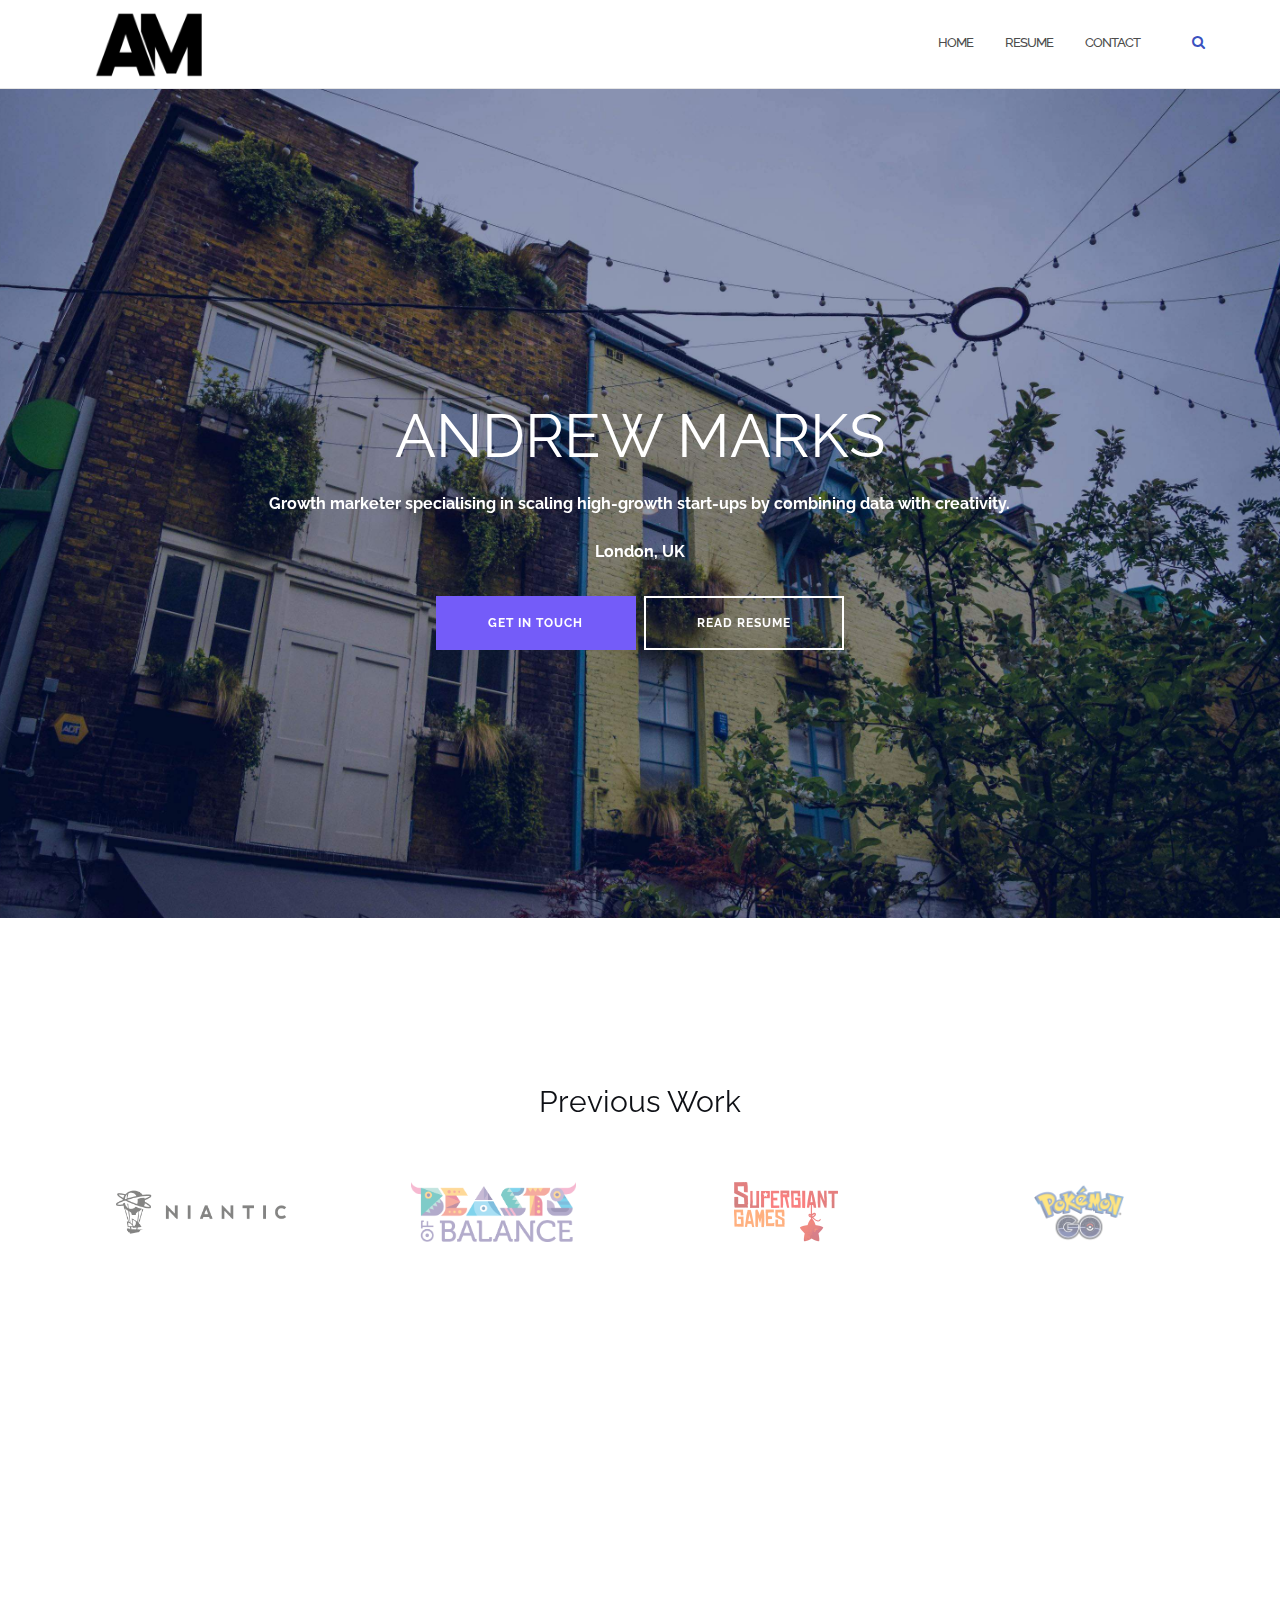
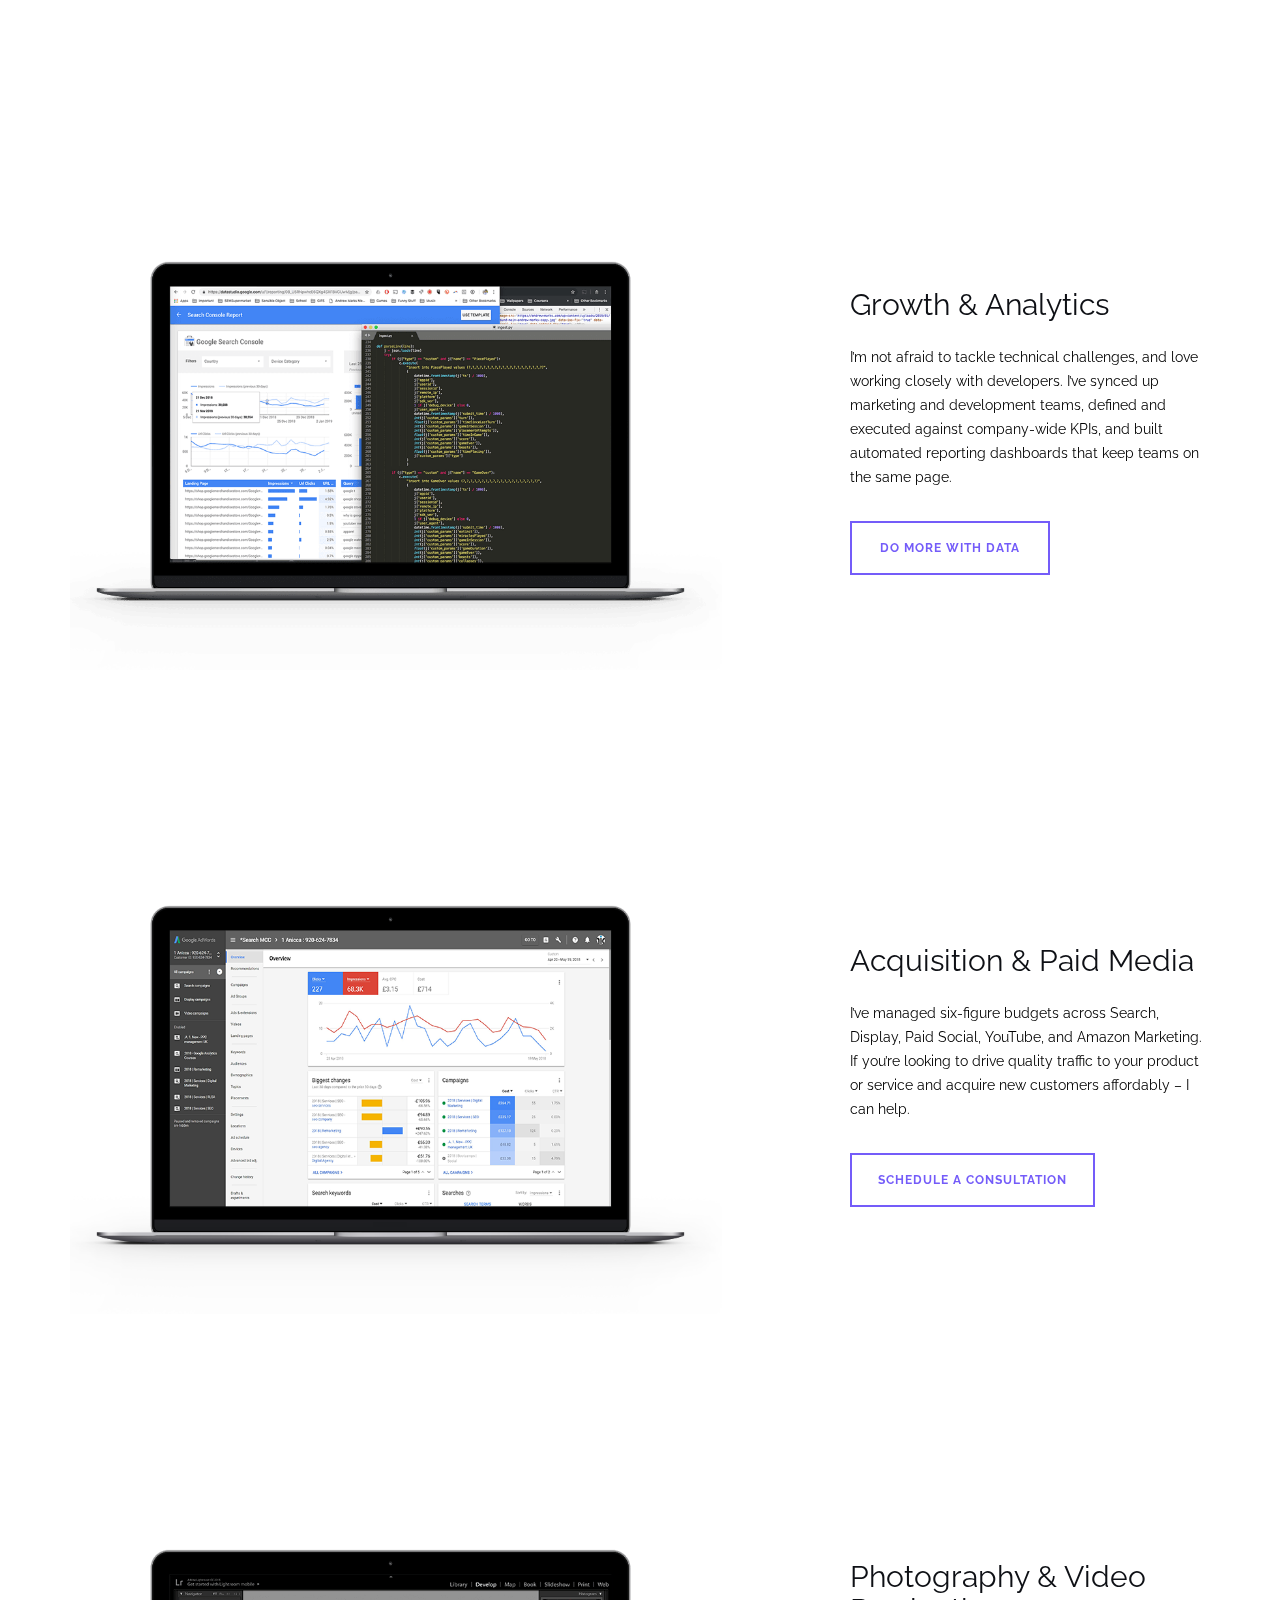
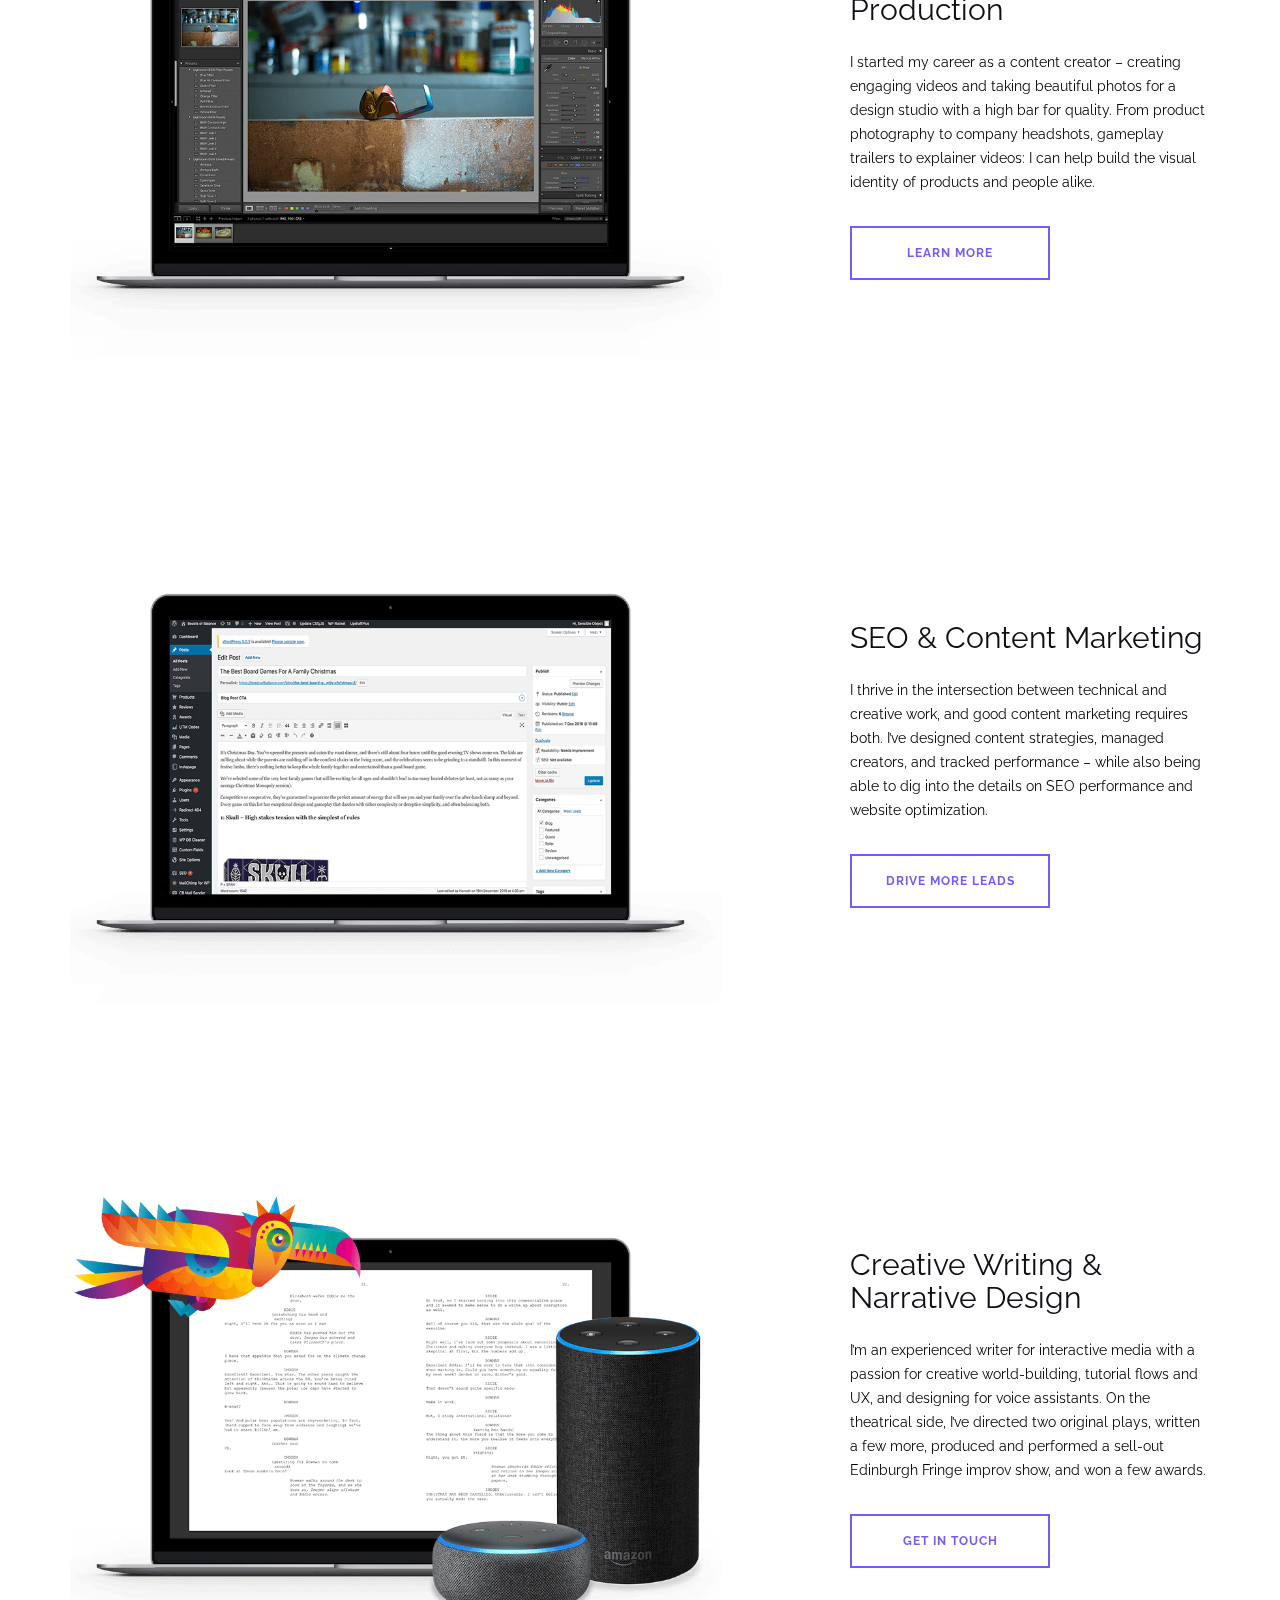
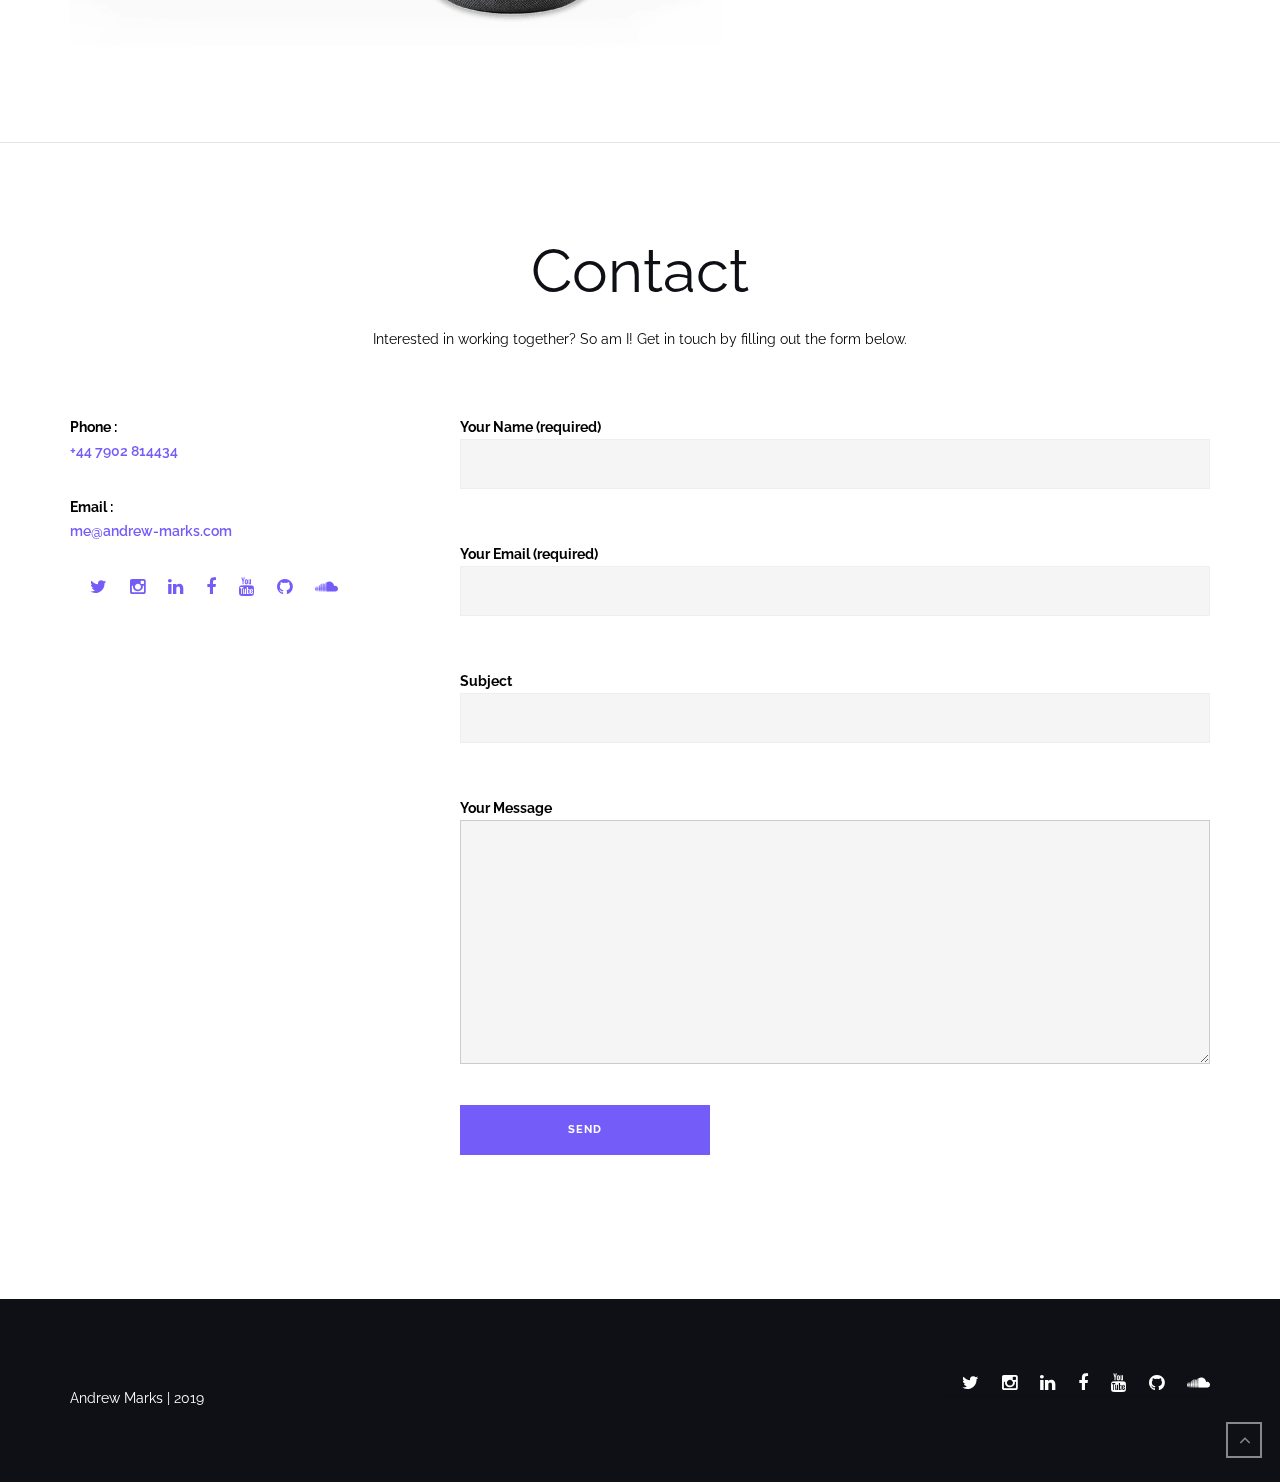
<file: index.html>
<!DOCTYPE html>
<html lang="en-US">
<head>
	<meta charset="UTF-8">
	<meta name="viewport" content="width=device-width, initial-scale=1">
	<link rel="profile" href="https://gmpg.org/xfn/11">
	<link rel="pingback" href="/xmlrpc.php">
	<!-- Global site tag (gtag.js) - Google Analytics -->
	<script async src="https://www.googletagmanager.com/gtag/js?id=UA-119407682-2"></script>
	<script>
	  window.dataLayer = window.dataLayer || [];
	  function gtag(){dataLayer.push(arguments);}
	  gtag('js', new Date());

	  gtag('config', 'UA-119407682-2');
	</script>

	<title>Andrew Marks &#8211; Andrew Marks – Digital Marketing Specialist</title>
<link rel='dns-prefetch' href='//s0.wp.com' />
<link rel='dns-prefetch' href='//secure.gravatar.com' />
<link rel='dns-prefetch' href='//fonts.googleapis.com' />
<link rel='dns-prefetch' href='//s.w.org' />
<link rel="alternate" type="application/rss+xml" title="Andrew Marks &raquo; Feed" href="/feed/" />
<link rel="alternate" type="application/rss+xml" title="Andrew Marks &raquo; Comments Feed" href="/comments/feed/" />
		<script type="text/javascript">
			window._wpemojiSettings = {"baseUrl":"https:\/\/s.w.org\/images\/core\/emoji\/12.0.0-1\/72x72\/","ext":".png","svgUrl":"https:\/\/s.w.org\/images\/core\/emoji\/12.0.0-1\/svg\/","svgExt":".svg","source":{"concatemoji":"\/wp-includes\/js\/wp-emoji-release.min.js?ver=5.3"}};
			!function(e,a,t){var r,n,o,i,p=a.createElement("canvas"),s=p.getContext&&p.getContext("2d");function c(e,t){var a=String.fromCharCode;s.clearRect(0,0,p.width,p.height),s.fillText(a.apply(this,e),0,0);var r=p.toDataURL();return s.clearRect(0,0,p.width,p.height),s.fillText(a.apply(this,t),0,0),r===p.toDataURL()}function l(e){if(!s||!s.fillText)return!1;switch(s.textBaseline="top",s.font="600 32px Arial",e){case"flag":return!c([127987,65039,8205,9895,65039],[127987,65039,8203,9895,65039])&&(!c([55356,56826,55356,56819],[55356,56826,8203,55356,56819])&&!c([55356,57332,56128,56423,56128,56418,56128,56421,56128,56430,56128,56423,56128,56447],[55356,57332,8203,56128,56423,8203,56128,56418,8203,56128,56421,8203,56128,56430,8203,56128,56423,8203,56128,56447]));case"emoji":return!c([55357,56424,55356,57342,8205,55358,56605,8205,55357,56424,55356,57340],[55357,56424,55356,57342,8203,55358,56605,8203,55357,56424,55356,57340])}return!1}function d(e){var t=a.createElement("script");t.src=e,t.defer=t.type="text/javascript",a.getElementsByTagName("head")[0].appendChild(t)}for(i=Array("flag","emoji"),t.supports={everything:!0,everythingExceptFlag:!0},o=0;o<i.length;o++)t.supports[i[o]]=l(i[o]),t.supports.everything=t.supports.everything&&t.supports[i[o]],"flag"!==i[o]&&(t.supports.everythingExceptFlag=t.supports.everythingExceptFlag&&t.supports[i[o]]);t.supports.everythingExceptFlag=t.supports.everythingExceptFlag&&!t.supports.flag,t.DOMReady=!1,t.readyCallback=function(){t.DOMReady=!0},t.supports.everything||(n=function(){t.readyCallback()},a.addEventListener?(a.addEventListener("DOMContentLoaded",n,!1),e.addEventListener("load",n,!1)):(e.attachEvent("onload",n),a.attachEvent("onreadystatechange",function(){"complete"===a.readyState&&t.readyCallback()})),(r=t.source||{}).concatemoji?d(r.concatemoji):r.wpemoji&&r.twemoji&&(d(r.twemoji),d(r.wpemoji)))}(window,document,window._wpemojiSettings);
		</script>
		<style type="text/css">
img.wp-smiley,
img.emoji {
	display: inline !important;
	border: none !important;
	box-shadow: none !important;
	height: 1em !important;
	width: 1em !important;
	margin: 0 .07em !important;
	vertical-align: -0.1em !important;
	background: none !important;
	padding: 0 !important;
}
</style>
	<link rel='stylesheet' id='wp-block-library-css'  href='/wp-includes/css/dist/block-library/style.min.css?ver=5.3' type='text/css' media='all' />
<link rel='stylesheet' id='contact-form-7-css'  href='/wp-content/plugins/contact-form-7/includes/css/styles.css?ver=5.1.5' type='text/css' media='all' />
<link rel='stylesheet' id='bootstrap-css'  href='/wp-content/themes/shapely/assets/css/bootstrap.min.css?ver=5.3' type='text/css' media='all' />
<link rel='stylesheet' id='font-awesome-css'  href='/wp-content/themes/shapely/assets/css/font-awesome.min.css?ver=5.3' type='text/css' media='all' />
<link rel='stylesheet' id='shapely-fonts-css'  href='//fonts.googleapis.com/css?family=Raleway%3A100%2C300%2C400%2C500%2C600%2C700&#038;ver=5.3' type='text/css' media='all' />
<link rel='stylesheet' id='flexslider-css'  href='/wp-content/themes/shapely/assets/css/flexslider.css?ver=5.3' type='text/css' media='all' />
<link rel='stylesheet' id='shapely-style-css'  href='/wp-content/themes/shapely/style.css?ver=5.3' type='text/css' media='all' />
<link rel='stylesheet' id='owl.carousel-css'  href='/wp-content/themes/shapely/assets/js/owl-carousel/owl.carousel.min.css?ver=5.3' type='text/css' media='all' />
<link rel='stylesheet' id='owl.carousel.theme-css'  href='/wp-content/themes/shapely/assets/js/owl-carousel/owl.theme.default.css?ver=5.3' type='text/css' media='all' />
<link rel='stylesheet' id='jetpack_css-css'  href='/wp-content/plugins/jetpack/css/jetpack.css?ver=7.9.1' type='text/css' media='all' />
<script type='text/javascript' src='/wp-includes/js/jquery/jquery.js?ver=1.12.4-wp'></script>
<script type='text/javascript' src='/wp-includes/js/jquery/jquery-migrate.min.js?ver=1.4.1'></script>
<link rel='https://api.w.org/' href='/wp-json/' />
<link rel="EditURI" type="application/rsd+xml" title="RSD" href="/xmlrpc.php?rsd" />
<link rel="wlwmanifest" type="application/wlwmanifest+xml" href="/wp-includes/wlwmanifest.xml" /> 
<meta name="generator" content="WordPress 5.3" />
<link rel="canonical" href="/" />
<link rel='shortlink' href='https://wp.me/PaAoBe-8' />
<link rel="alternate" type="application/json+oembed" href="/wp-json/oembed/1.0/embed?url=https%3A%2F%2Fandrew-marks.com%2F" />
<link rel="alternate" type="text/xml+oembed" href="/wp-json/oembed/1.0/embed?url=https%3A%2F%2Fandrew-marks.com%2F&#038;format=xml" />
<link rel='stylesheet' id='template_01-main-css'  href='/wp-content/plugins/colorlib-404-customizer/templates/template_01/css/style.css?ver=5.3' type='text/css' media='all' />
<link rel='stylesheet' id='Montserrat-css'  href='https://fonts.googleapis.com/css?family=Montserrat%3A500&#038;ver=5.3' type='text/css' media='all' />
<link rel='stylesheet' id='Titillium-css'  href='https://fonts.googleapis.com/css?family=Titillium+Web%3A700%2C900&#038;ver=5.3' type='text/css' media='all' />

<link rel='dns-prefetch' href='//v0.wordpress.com'/>
<style type='text/css'>img#wpstats{display:none}</style><style type="text/css"></style>
<!-- Jetpack Open Graph Tags -->
<meta property="og:type" content="website" />
<meta property="og:title" content="Andrew Marks" />
<meta property="og:description" content="Andrew Marks – Digital Marketing Specialist" />
<meta property="og:url" content="/" />
<meta property="og:site_name" content="Andrew Marks" />
<meta property="og:image" content="/wp-content/uploads/2019/01/cropped-Andrew-Marks-logo-1.png" />
<meta property="og:image:width" content="512" />
<meta property="og:image:height" content="512" />
<meta property="og:locale" content="en_US" />
<meta name="twitter:text:title" content="Home" />
<meta name="twitter:image" content="/wp-content/uploads/2019/01/cropped-Andrew-Marks-logo-1-270x270.png" />
<meta name="twitter:card" content="summary" />

<!-- End Jetpack Open Graph Tags -->
<link rel="icon" href="/wp-content/uploads/2019/01/cropped-Andrew-Marks-logo-1-32x32.png" sizes="32x32" />
<link rel="icon" href="/wp-content/uploads/2019/01/cropped-Andrew-Marks-logo-1-192x192.png" sizes="192x192" />
<link rel="apple-touch-icon-precomposed" href="/wp-content/uploads/2019/01/cropped-Andrew-Marks-logo-1-180x180.png" />
<meta name="msapplication-TileImage" content="/wp-content/uploads/2019/01/cropped-Andrew-Marks-logo-1-270x270.png" />
</head>

<body class="home page-template page-template-page-templates page-template-template-home page-template-page-templatestemplate-home-php page page-id-8 wp-custom-logo has-sidebar-right">
<div id="page" class="site">
	<a class="skip-link screen-reader-text" href="#content">Skip to content</a>

	<header id="masthead" class="site-header" role="banner">
		<div class="nav-container">
			<nav  id="site-navigation" class="main-navigation" role="navigation">
				<div class="container nav-bar">
					<div class="flex-row">
						<div class="module left site-title-container">
							<a href="/" class="custom-logo-link" rel="home" itemprop="url"><img width="135" height="68" src="/wp-content/uploads/2019/01/Andrew-Marks-logo-wide-300x150.png" class="custom-logo logo" alt="Andrew Marks" itemprop="logo" srcset="/wp-content/uploads/2019/01/Andrew-Marks-logo-wide-300x150.png 300w, /wp-content/uploads/2019/01/Andrew-Marks-logo-wide.png 512w" sizes="(max-width: 135px) 100vw, 135px" /></a>						</div>
						<div class="module widget-handle mobile-toggle right visible-sm visible-xs">
							<i class="fa fa-bars"></i>
						</div>
						<div class="module-group right">
							<div class="module left">
								<div class="collapse navbar-collapse navbar-ex1-collapse"><ul id="menu" class="menu"><li id="menu-item-109" class="menu-item menu-item-type-custom menu-item-object-custom current-menu-item current_page_item menu-item-home menu-item-109 active"><a title="Home" href="http://andrew-marks.com">Home</a></li>
<li id="menu-item-103" class="menu-item menu-item-type-custom menu-item-object-custom menu-item-103"><a title="Resume" href="http://andrew-marks.com/wp-content/uploads/2019/01/Andrew-Marks-–-CV-2019-–-Web.pdf">Resume</a></li>
<li id="menu-item-108" class="menu-item menu-item-type-post_type menu-item-object-page menu-item-108"><a title="Contact" href="/contact/">Contact</a></li>
</ul></div>							</div>
							<!--end of menu module-->
							<div class="module widget-handle search-widget-handle hidden-xs hidden-sm">
								<div class="search">
									<i class="fa fa-search"></i>
									<span class="title">Site Search</span>
								</div>
								<div class="function">
									<form role="search" method="get" id="searchform" class="search-form" action="/" >
    <label class="screen-reader-text" for="s">Search for:</label>
    <input type="text" placeholder="Type Here" value="" name="s" id="s" />
    <button type="submit" class="searchsubmit"><i class="fa fa-search" aria-hidden="true"></i><span class="screen-reader-text">Search</span></button>
    </form>								</div>
							</div>
						</div>
						<!--end of module group-->
					</div>
				</div>
			</nav><!-- #site-navigation -->
		</div>
	</header><!-- #masthead -->
	<div id="content" class="main-container">
		
		<section class="content-area ">
			<div id="main" class="" role="main">
<div id="shapely_home_parallax-2" class="widget shapely_home_parallax">		<section class="cover fullscreen image-bg">
						<div class="parallax-window fullscreen" data-parallax="scroll" data-image-src="/wp-content/uploads/2019/01/background-main-andrew-marks-blue.jpg" data-ios-fix="true" data-over-scroll-fix="true" data-android-fix="true">
				<div class="align-transform">
					
						<div class="row">

							
							<div class="top-parallax-section">
								<div class="col-md-8 col-md-offset-2 col-sm-10 col-sm-offset-1 text-center">
									<h1>ANDREW MARKS</h1><div class="mb32"><p><strong>Growth marketer specialising in scaling high-growth start-ups by combining data with creativity.</strong></p>
<p><strong>London, UK</strong></p>
</div><a class="btn btn-lg btn-filled" href="/contact/">Get in touch</a><a class="btn btn-lg btn-white" href="http://andrew-marks.com/wp-content/uploads/2019/01/Andrew-Marks-–-CV-2019-–-Web.pdf">Read Resume</a>								</div>
							</div>
							<!--end of row-->
													</div>
					</div>
									</div>
						</section>
		<div class="clearfix"></div>
		</div><div id="shapely_home_clients-4" class="widget shapely_home_clients">					<section>
				<div class="container">
					<div class="row">
						<div class="col-sm-12 text-center">
							<h3 class="mb64 mb-xs-40">Previous Work</h3>
						</div>
					</div>
					<!--end of row-->
					<div class="row">
						<div class="logo-carousel">
							<ul class="slides">
																		<li>
											<a href="https://nianticlabs.com">
												<img alt="Logos" src="/wp-content/uploads/2019/09/niantic-transparent.png" />
											</a>
										</li>
																				<li>
											<a href="http://beastsofbalance.com">
												<img alt="Logos" src="/wp-content/uploads/2019/01/beasts-of-balance.png" />
											</a>
										</li>
																				<li>
											<a href="https://www.supergiantgames.com/games/hades/">
												<img alt="Logos" src="/wp-content/uploads/2019/01/supergiant-logo.png" />
											</a>
										</li>
																				<li>
											<a href="https://pokemongolive.com/en/">
												<img alt="Logos" src="/wp-content/uploads/2019/09/pokemon-go-vector-logo.png" />
											</a>
										</li>
																				<li>
											<a href="https://www.harrypotterwizardsunite.com">
												<img alt="Logos" src="/wp-content/uploads/2019/09/Logo-harry-potter-wizards-unite.png" />
											</a>
										</li>
																				<li>
											<a href="https://growthsupermarket.com/">
												<img alt="Logos" src="/wp-content/uploads/2019/01/growth-supermarket-logo.png" />
											</a>
										</li>
																	</ul>
						</div>
						<!--end of logo slider-->
					</div>
					<!--end of row-->
				</div>
				<!--end of container-->
			</section>
		
		</div><div id="shapely_home_parallax-8" class="widget shapely_home_parallax">		<section class="small-screen image-bg p0">
						<div class="parallax-window " data-parallax="scroll" data-image-src="/wp-content/uploads/2019/01/background-small-andrew-marks.jpg" data-ios-fix="true" data-over-scroll-fix="true" data-android-fix="true">
				<div class="">
					
						<div class="row">

							
							<div class="top-parallax-section">
								<div class="col-md-8 col-md-offset-2 col-sm-10 col-sm-offset-1 text-center">
									<h1>I work on all kinds of stuff.</h1><div class="mb32"><div class="page" title="Page 1">
<div class="layoutArea">
<div class="column">
<p>I’ve delivered results across customer acquisition, product engagement, and organic traffic. I thrive in cross-functional environments where I can add value by bridging teams and disciplines, constantly pushing the boundaries of my skillset.</p>
</div>
</div>
</div>
</div>								</div>
							</div>
							<!--end of row-->
													</div>
					</div>
									</div>
						</section>
		<div class="clearfix"></div>
		</div><div id="shapely_home_parallax-4" class="widget shapely_home_parallax">		<section class="">
								<div class="container">
						
						<div class="row align-children">

															<div class="col-md-7 col-sm-6 text-center mb-xs-24">
									<img class="img-responsive" alt="Growth &amp; Analytics" src="/wp-content/uploads/2019/01/section-image-analytics.png">
								</div>
								
							<div class="col-md-4 col-md-offset-1 col-sm-5 col-sm-offset-1">
								<div class="">
									<h3>Growth &amp; Analytics</h3><div class="mb32"><p>																																																				<span style="font-weight: 400">I’m not afraid to tackle technical challenges, and love working closely with developers. I’ve synced up marketing and development teams, defined and executed against company-wide KPIs, and built automated reporting dashboards that keep teams on the same page.</span>																																							</p>
</div><a class="btn btn-lg btn-white" href="/contact/">Do More With Data</a>								</div>
							</div>
							<!--end of row-->
													</div>
					</div>
							</section>
		<div class="clearfix"></div>
		</div><div id="shapely_home_parallax-3" class="widget shapely_home_parallax">		<section class="">
								<div class="container">
						
						<div class="row align-children">

															<div class="col-md-7 col-sm-6 text-center mb-xs-24">
									<img class="img-responsive" alt="Acquisition &amp; Paid Media" src="/wp-content/uploads/2019/01/section-image-ppc.png">
								</div>
								
							<div class="col-md-4 col-md-offset-1 col-sm-5 col-sm-offset-1">
								<div class="">
									<h3>Acquisition &amp; Paid Media</h3><div class="mb32"><p>																																																								<span style="font-weight: 400">I’ve managed six-figure budgets across Search, Display, Paid Social, YouTube, and Amazon Marketing. If you’re looking to drive quality traffic to your product or service and acquire new customers affordably – I can help. </span>																																										</p>
</div><a class="btn btn-lg btn-white" href="/contact/">Schedule a Consultation</a>								</div>
							</div>
							<!--end of row-->
													</div>
					</div>
							</section>
		<div class="clearfix"></div>
		</div><div id="shapely_home_parallax-9" class="widget shapely_home_parallax">		<section class="">
								<div class="container">
						
						<div class="row align-children">

															<div class="col-md-7 col-sm-6 text-center mb-xs-24">
									<img class="img-responsive" alt="Photography &amp; Video Production" src="/wp-content/uploads/2019/01/section-image-photography.png">
								</div>
								
							<div class="col-md-4 col-md-offset-1 col-sm-5 col-sm-offset-1">
								<div class="">
									<h3>Photography &amp; Video Production</h3><div class="mb32"><p>																																								<span style="font-weight: 400">I started my career as a content creator – creating engaging videos and taking beautiful photos for a design studio with a high bar for quality. From product photography to company headshots, gameplay trailers to explainer videos: I can help build the visual identity of products and people alike. </span>																														</p>
</div><a class="btn btn-lg btn-white" href="/contact/">Learn more</a>								</div>
							</div>
							<!--end of row-->
													</div>
					</div>
							</section>
		<div class="clearfix"></div>
		</div><div id="shapely_home_parallax-11" class="widget shapely_home_parallax">		<section class="">
								<div class="container">
						
						<div class="row align-children">

															<div class="col-md-7 col-sm-6 text-center mb-xs-24">
									<img class="img-responsive" alt="SEO &amp; Content Marketing" src="/wp-content/uploads/2019/01/section-image-content.png">
								</div>
								
							<div class="col-md-4 col-md-offset-1 col-sm-5 col-sm-offset-1">
								<div class="">
									<h3>SEO &amp; Content Marketing</h3><div class="mb32"><p>																																																																								I thrive in the intersection between technical and creative work, and good content marketing requires both. I’ve designed content strategies, managed creators, and tracked performance – while also being able to dig into the details on SEO performance and website optimization.																								</p>
</div><a class="btn btn-lg btn-white" href="/contact/">Drive More Leads</a>								</div>
							</div>
							<!--end of row-->
													</div>
					</div>
							</section>
		<div class="clearfix"></div>
		</div><div id="shapely_home_parallax-12" class="widget shapely_home_parallax">		<section class=" border-bottom">
								<div class="container">
						
						<div class="row align-children">

															<div class="col-md-7 col-sm-6 text-center mb-xs-24">
									<img class="img-responsive" alt="Creative Writing &amp; Narrative Design" src="/wp-content/uploads/2019/01/section-image-writing.png">
								</div>
								
							<div class="col-md-4 col-md-offset-1 col-sm-5 col-sm-offset-1">
								<div class="">
									<h3>Creative Writing &amp; Narrative Design</h3><div class="mb32"><p>																																																																							I’m an experienced writer for interactive media with a passion for creative world-building, tutorial flows and UX, and designing for voice assistants. On the theatrical side, I’ve directed two original plays, written a few more, produced and performed a sell-out Edinburgh Fringe improv show, and won a few awards. 																											</p>
</div><a class="btn btn-lg btn-white" href="/contact/">Get in Touch</a>								</div>
							</div>
							<!--end of row-->
													</div>
					</div>
							</section>
		<div class="clearfix"></div>
		</div><div id="shapely_home_contact-2" class="widget shapely_home_contact">
		<section class="contact-section">
			<div >
				<div class="container">
					<div class="text-center">
						<h1>Contact</h1><p class="mb64">												Interested in working together? So am I! Get in touch by filling out the form below.									</p>					</div>
					<div class="row">
						<div class="col-md-4">
							<p class="mb0"><strong>Phone :</strong></p><p class="mb32"><a href="tel:+44 7902 814434">+44 7902 814434</a></p><p class="mb0"><strong>Email :</strong></p><p class="mb32"><a href="mailto:me@andrew-marks.com">m&#101;&#064;an&#100;rew&#045;mar&#107;&#115;&#046;com</a></p><div class="social-icons sticky-sidebar-social"><nav id="social" class="social-icons"><ul id="menu-social-items" class="list-inline social-list"><li id="menu-item-71" class="menu-item menu-item-type-custom menu-item-object-custom menu-item-71"><a target="_blank" rel="noopener noreferrer" href="http://twitter.com/andrewjohnmarks"><i class="social_icon fa"><span>Twitter</span></i></a></li>
<li id="menu-item-72" class="menu-item menu-item-type-custom menu-item-object-custom menu-item-72"><a href="http://instagram.com/themarksist"><i class="social_icon fa"><span>Instagram</span></i></a></li>
<li id="menu-item-74" class="menu-item menu-item-type-custom menu-item-object-custom menu-item-74"><a href="http://linkedin.com/andrewjohnmarks/"><i class="social_icon fa"><span>LinkedIn</span></i></a></li>
<li id="menu-item-73" class="menu-item menu-item-type-custom menu-item-object-custom menu-item-73"><a href="http://facebook.com/andrewmarks"><i class="social_icon fa"><span>Facebook</span></i></a></li>
<li id="menu-item-79" class="menu-item menu-item-type-custom menu-item-object-custom menu-item-79"><a href="https://www.youtube.com/channel/UC89notIrnK79p2Cr4GeGsnQ"><i class="social_icon fa"><span>YouTube</span></i></a></li>
<li id="menu-item-75" class="menu-item menu-item-type-custom menu-item-object-custom menu-item-75"><a href="https://github.com/AndrewMarks/"><i class="social_icon fa"><span>GitHub</span></i></a></li>
<li id="menu-item-78" class="menu-item menu-item-type-custom menu-item-object-custom menu-item-78"><a href="https://soundcloud.com/the-marksist"><i class="social_icon fa"><span>Soundcloud</span></i></a></li>
</ul></nav></div>						</div>
						<div class="col-md-8">
							<div role="form" class="wpcf7" id="wpcf7-f6-o1" lang="en-US" dir="ltr">
<div class="screen-reader-response"></div>
<form action="/#wpcf7-f6-o1" method="post" class="wpcf7-form" novalidate="novalidate">
<div style="display: none;">
<input type="hidden" name="_wpcf7" value="6" />
<input type="hidden" name="_wpcf7_version" value="5.1.5" />
<input type="hidden" name="_wpcf7_locale" value="en_US" />
<input type="hidden" name="_wpcf7_unit_tag" value="wpcf7-f6-o1" />
<input type="hidden" name="_wpcf7_container_post" value="0" />
</div>
<p><label> Your Name (required)<br />
    <span class="wpcf7-form-control-wrap your-name"><input type="text" name="your-name" value="" size="40" class="wpcf7-form-control wpcf7-text wpcf7-validates-as-required" aria-required="true" aria-invalid="false" /></span> </label></p>
<p><label> Your Email (required)<br />
    <span class="wpcf7-form-control-wrap your-email"><input type="email" name="your-email" value="" size="40" class="wpcf7-form-control wpcf7-text wpcf7-email wpcf7-validates-as-required wpcf7-validates-as-email" aria-required="true" aria-invalid="false" /></span> </label></p>
<p><label> Subject<br />
    <span class="wpcf7-form-control-wrap your-subject"><input type="text" name="your-subject" value="" size="40" class="wpcf7-form-control wpcf7-text" aria-invalid="false" /></span> </label></p>
<p><label> Your Message<br />
    <span class="wpcf7-form-control-wrap your-message"><textarea name="your-message" cols="40" rows="10" class="wpcf7-form-control wpcf7-textarea" aria-invalid="false"></textarea></span> </label></p>
<p><input type="submit" value="Send" class="wpcf7-form-control wpcf7-submit" /></p>
<div class="wpcf7-response-output wpcf7-display-none"></div></form></div>						</div>
					</div>
				</div>
			</div>
		</section>

		<div class="clearfix"></div>
		</div>


</div><!-- #main -->
</section><!-- section -->

<div class="footer-callout">
	</div>

<footer id="colophon" class="site-footer footer bg-dark" role="contentinfo">
	<div class="container footer-inner">
		<div class="row">
			
		</div>

		<div class="row">
			<div class="site-info col-sm-6">
				<div class="copyright-text">
					Andrew Marks | 2019
				</div>
			</div><!-- .site-info -->
			<div class="col-sm-6 text-right">
				<nav id="social" class="social-icons"><ul id="menu-social-items" class="list-inline social-list"><li class="menu-item menu-item-type-custom menu-item-object-custom menu-item-71"><a target="_blank" rel="noopener noreferrer" href="http://twitter.com/andrewjohnmarks"><i class="social_icon fa"><span>Twitter</span></i></a></li>
<li class="menu-item menu-item-type-custom menu-item-object-custom menu-item-72"><a href="http://instagram.com/themarksist"><i class="social_icon fa"><span>Instagram</span></i></a></li>
<li class="menu-item menu-item-type-custom menu-item-object-custom menu-item-74"><a href="http://linkedin.com/andrewjohnmarks/"><i class="social_icon fa"><span>LinkedIn</span></i></a></li>
<li class="menu-item menu-item-type-custom menu-item-object-custom menu-item-73"><a href="http://facebook.com/andrewmarks"><i class="social_icon fa"><span>Facebook</span></i></a></li>
<li class="menu-item menu-item-type-custom menu-item-object-custom menu-item-79"><a href="https://www.youtube.com/channel/UC89notIrnK79p2Cr4GeGsnQ"><i class="social_icon fa"><span>YouTube</span></i></a></li>
<li class="menu-item menu-item-type-custom menu-item-object-custom menu-item-75"><a href="https://github.com/AndrewMarks/"><i class="social_icon fa"><span>GitHub</span></i></a></li>
<li class="menu-item menu-item-type-custom menu-item-object-custom menu-item-78"><a href="https://soundcloud.com/the-marksist"><i class="social_icon fa"><span>Soundcloud</span></i></a></li>
</ul></nav>			</div>
		</div>
	</div>

	<a class="btn btn-sm fade-half back-to-top inner-link" href="#top"><i class="fa fa-angle-up"></i></a>
</footer><!-- #colophon -->
</div>
</div><!-- #page -->

		<script type="text/javascript">
			jQuery( document ).ready( function( $ ) {
				if ( $( window ).width() >= 767 ) {
					$( '.navbar-nav > li.menu-item > a' ).click( function() {
						window.location = $( this ).attr( 'href' );
					} );
				}
			} );
		</script>
			<div style="display:none">
	</div>
<script type='text/javascript'>
/* <![CDATA[ */
var wpcf7 = {"apiSettings":{"root":"https:\/\/andrew-marks.com\/wp-json\/contact-form-7\/v1","namespace":"contact-form-7\/v1"}};
/* ]]> */
</script>
<script type='text/javascript' src='/wp-content/plugins/contact-form-7/includes/js/scripts.js?ver=5.1.5'></script>
<script type='text/javascript' src='https://s0.wp.com/wp-content/js/devicepx-jetpack.js?ver=201949'></script>
<script type='text/javascript' src='https://secure.gravatar.com/js/gprofiles.js?ver=2019Decaa'></script>
<script type='text/javascript'>
/* <![CDATA[ */
var WPGroHo = {"my_hash":""};
/* ]]> */
</script>
<script type='text/javascript' src='/wp-content/plugins/jetpack/modules/wpgroho.js?ver=5.3'></script>
<script type='text/javascript' src='/wp-content/themes/shapely/assets/js/skip-link-focus-fix.js?ver=20160115'></script>
<script type='text/javascript' src='/wp-includes/js/imagesloaded.min.js?ver=3.2.0'></script>
<script type='text/javascript' src='/wp-includes/js/masonry.min.js?ver=3.3.2'></script>
<script type='text/javascript' src='/wp-includes/js/jquery/jquery.masonry.min.js?ver=3.1.2b'></script>
<script type='text/javascript' src='/wp-content/themes/shapely/assets/js/flexslider.min.js?ver=20160222'></script>
<script type='text/javascript' src='/wp-content/themes/shapely/assets/js/parallax.min.js?ver=20160115'></script>
<script type='text/javascript' src='/wp-content/themes/shapely/assets/js/owl-carousel/owl.carousel.min.js?ver=20160115'></script>
<script type='text/javascript'>
/* <![CDATA[ */
var ShapelyAdminObject = {"sticky_header":"1"};
/* ]]> */
</script>
<script type='text/javascript' src='/wp-content/themes/shapely/assets/js/shapely-scripts.js?ver=20180423'></script>
<script type='text/javascript' src='/wp-includes/js/wp-embed.min.js?ver=5.3'></script>
<script type='text/javascript' src='https://stats.wp.com/e-201949.js' async='async' defer='defer'></script>
<script type='text/javascript'>
	_stq = window._stq || [];
	_stq.push([ 'view', {v:'ext',j:'1:7.9.1',blog:'156437732',post:'8',tz:'0',srv:'andrew-marks.com'} ]);
	_stq.push([ 'clickTrackerInit', '156437732', '8' ]);
</script>

</body>
</html>
</file>
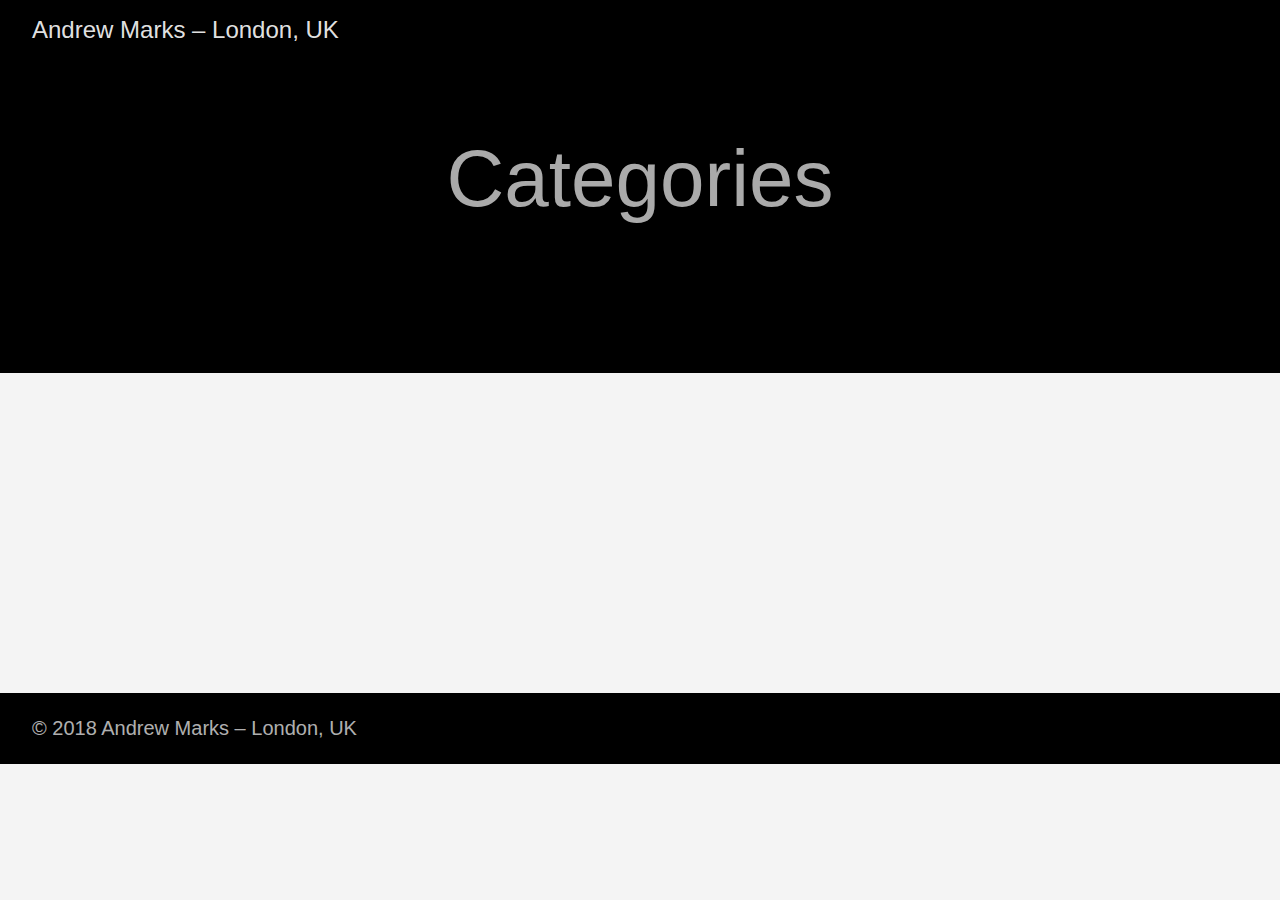
<file: categories/index.html>
<!DOCTYPE html>
<html lang="en-us">
  <head>
    <meta charset="utf-8">
    <meta http-equiv="X-UA-Compatible" content="IE=edge,chrome=1">
    
    <title>Andrew Marks – London, UK </title>
    <meta name="HandheldFriendly" content="True">
    <meta name="MobileOptimized" content="320">

    <meta name="viewport" content="width=device-width,minimum-scale=1">
    <meta name="generator" content="Hugo 0.53" />
    
    
      <META NAME="ROBOTS" CONTENT="NOINDEX, NOFOLLOW">
    

    
    
      <link href="/dist/css/app.955516233bcafa4d2a1c13cea63c7b50.css" rel="stylesheet">
    

    

    
      
    

    
      <link href="http://andrew-marks.com/categories/index.xml" rel="alternate" type="application/rss+xml" title="Andrew Marks – London, UK" />
      <link href="http://andrew-marks.com/categories/index.xml" rel="feed" type="application/rss+xml" title="Andrew Marks – London, UK" />
    

    <meta property="og:title" content="Categories" />
<meta property="og:description" content="" />
<meta property="og:type" content="website" />
<meta property="og:url" content="http://andrew-marks.com/categories/" />

<meta itemprop="name" content="Categories">
<meta itemprop="description" content="">

<meta name="twitter:card" content="summary"/>
<meta name="twitter:title" content="Categories"/>
<meta name="twitter:description" content=""/>

  </head>

  <body class="ma0 avenir bg-near-white">

    

  <header>
    <div class="pb3-m pb6-l bg-black">
      <nav class="pv3 ph3 ph4-ns" role="navigation">
  <div class="flex-l justify-between items-center center">
    <a href="http://andrew-marks.com" class="f3 fw2 hover-white no-underline white-90 dib">
      Andrew Marks – London, UK
    </a>
    <div class="flex-l items-center">
      
      









    </div>
  </div>
</nav>

      <div class="tc-l pv3 ph3 ph4-ns">
        <h1 class="f2 f-subheadline-l fw2 light-silver mb0 lh-title">
          Categories
        </h1>
        
      </div>
    </div>
  </header>


    <main class="pb7" role="main">
      
    
  <article class="cf pa3 pa4-m pa4-l">
    <div class="measure-wide-l center f4 lh-copy nested-copy-line-height nested-links nested-img mid-gray">
      
    </div>
  </article>
  <div class="mw8 center">
    <section class="ph4">
      
    </section>
  </div>

    </main>
    <footer class="bg-black bottom-0 w-100 pa3" role="contentinfo">
  <div class="flex justify-between">
  <a class="f4 fw4 hover-white no-underline white-70 dn dib-ns pv2 ph3" href="http://andrew-marks.com" >
    &copy; 2018 Andrew Marks – London, UK
  </a>
    <div>








</div>
  </div>
</footer>

    

  <script src="/dist/js/app.3fc0f988d21662902933.js"></script>


  </body>
</html>
</file>
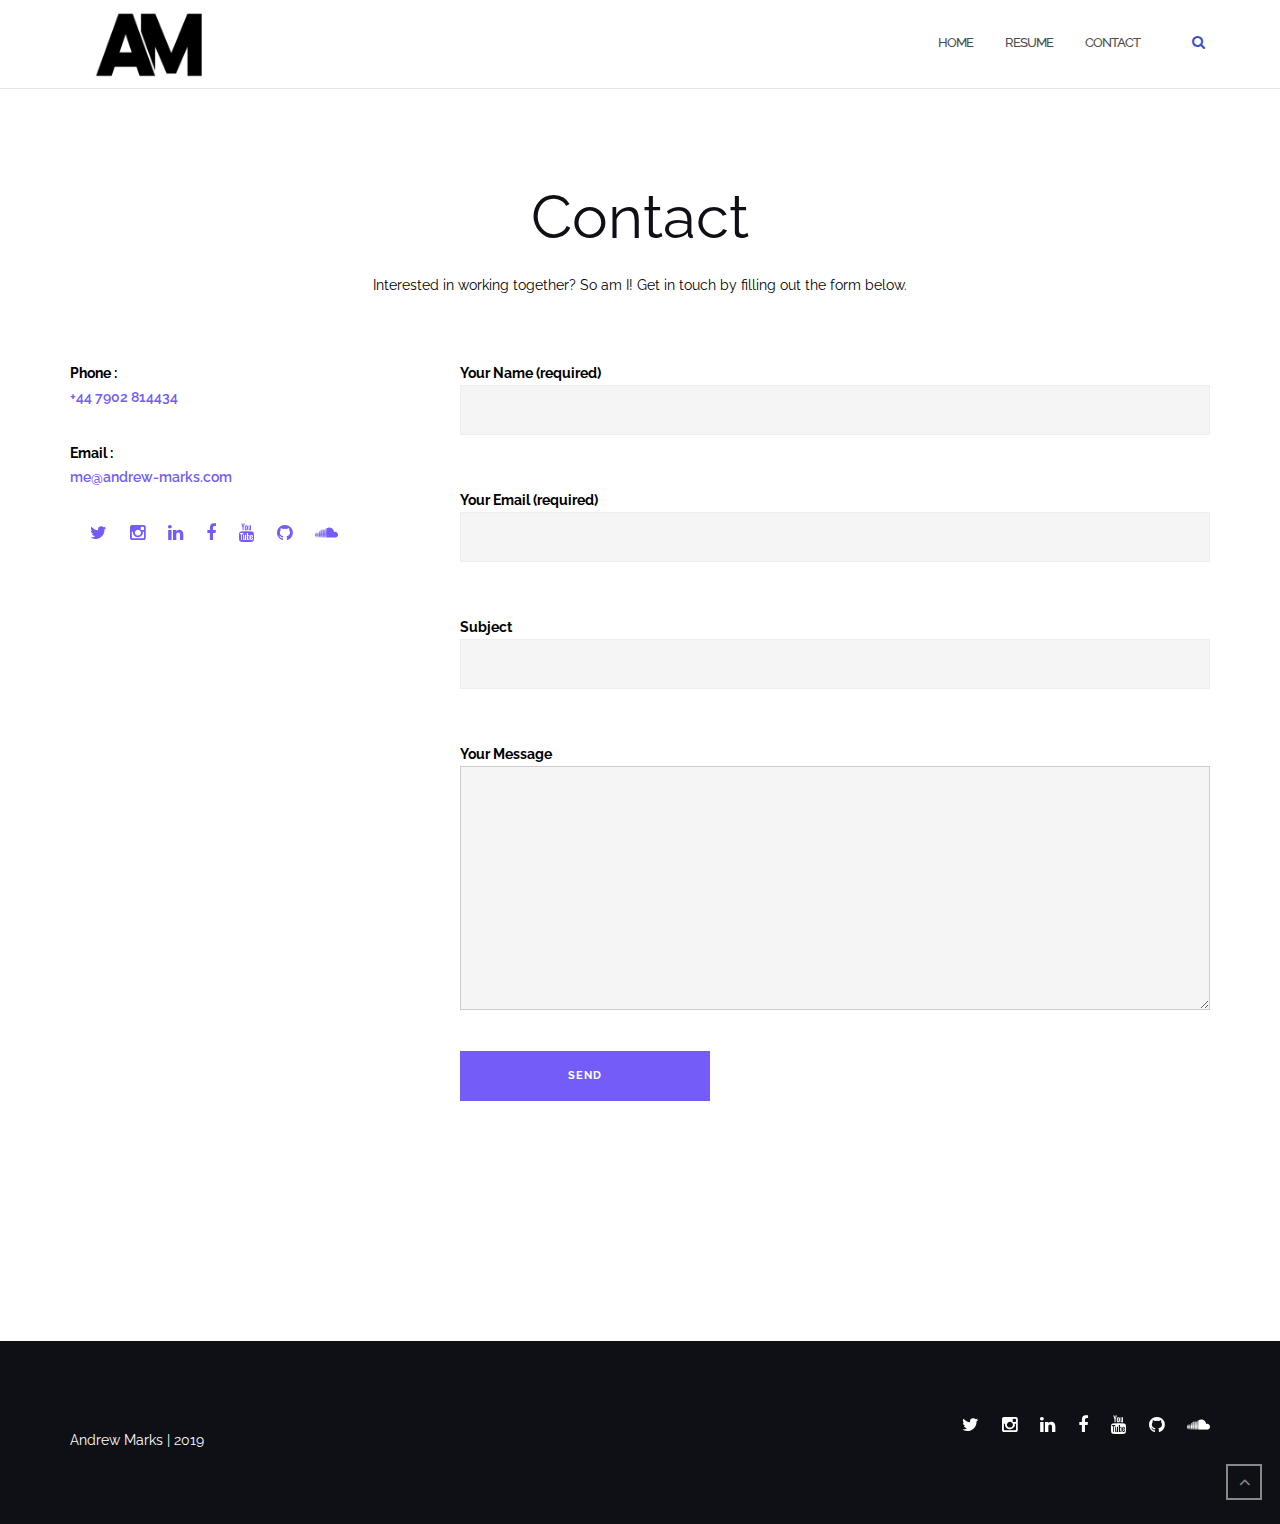
<file: contact/index.html>
<!DOCTYPE html>
<html lang="en-US">
<head>
	<meta charset="UTF-8">
	<meta name="viewport" content="width=device-width, initial-scale=1">
	<link rel="profile" href="https://gmpg.org/xfn/11">
	<link rel="pingback" href="/xmlrpc.php">
	<!-- Global site tag (gtag.js) - Google Analytics -->
	<script async src="https://www.googletagmanager.com/gtag/js?id=UA-119407682-2"></script>
	<script>
	  window.dataLayer = window.dataLayer || [];
	  function gtag(){dataLayer.push(arguments);}
	  gtag('js', new Date());

	  gtag('config', 'UA-119407682-2');
	</script>

	<title>Contact &#8211; Andrew Marks</title>
<link rel='dns-prefetch' href='//s0.wp.com' />
<link rel='dns-prefetch' href='//secure.gravatar.com' />
<link rel='dns-prefetch' href='//fonts.googleapis.com' />
<link rel='dns-prefetch' href='//s.w.org' />
<link rel="alternate" type="application/rss+xml" title="Andrew Marks &raquo; Feed" href="/feed/" />
<link rel="alternate" type="application/rss+xml" title="Andrew Marks &raquo; Comments Feed" href="/comments/feed/" />
		<script type="text/javascript">
			window._wpemojiSettings = {"baseUrl":"https:\/\/s.w.org\/images\/core\/emoji\/12.0.0-1\/72x72\/","ext":".png","svgUrl":"https:\/\/s.w.org\/images\/core\/emoji\/12.0.0-1\/svg\/","svgExt":".svg","source":{"concatemoji":"\/wp-includes\/js\/wp-emoji-release.min.js?ver=5.3"}};
			!function(e,a,t){var r,n,o,i,p=a.createElement("canvas"),s=p.getContext&&p.getContext("2d");function c(e,t){var a=String.fromCharCode;s.clearRect(0,0,p.width,p.height),s.fillText(a.apply(this,e),0,0);var r=p.toDataURL();return s.clearRect(0,0,p.width,p.height),s.fillText(a.apply(this,t),0,0),r===p.toDataURL()}function l(e){if(!s||!s.fillText)return!1;switch(s.textBaseline="top",s.font="600 32px Arial",e){case"flag":return!c([127987,65039,8205,9895,65039],[127987,65039,8203,9895,65039])&&(!c([55356,56826,55356,56819],[55356,56826,8203,55356,56819])&&!c([55356,57332,56128,56423,56128,56418,56128,56421,56128,56430,56128,56423,56128,56447],[55356,57332,8203,56128,56423,8203,56128,56418,8203,56128,56421,8203,56128,56430,8203,56128,56423,8203,56128,56447]));case"emoji":return!c([55357,56424,55356,57342,8205,55358,56605,8205,55357,56424,55356,57340],[55357,56424,55356,57342,8203,55358,56605,8203,55357,56424,55356,57340])}return!1}function d(e){var t=a.createElement("script");t.src=e,t.defer=t.type="text/javascript",a.getElementsByTagName("head")[0].appendChild(t)}for(i=Array("flag","emoji"),t.supports={everything:!0,everythingExceptFlag:!0},o=0;o<i.length;o++)t.supports[i[o]]=l(i[o]),t.supports.everything=t.supports.everything&&t.supports[i[o]],"flag"!==i[o]&&(t.supports.everythingExceptFlag=t.supports.everythingExceptFlag&&t.supports[i[o]]);t.supports.everythingExceptFlag=t.supports.everythingExceptFlag&&!t.supports.flag,t.DOMReady=!1,t.readyCallback=function(){t.DOMReady=!0},t.supports.everything||(n=function(){t.readyCallback()},a.addEventListener?(a.addEventListener("DOMContentLoaded",n,!1),e.addEventListener("load",n,!1)):(e.attachEvent("onload",n),a.attachEvent("onreadystatechange",function(){"complete"===a.readyState&&t.readyCallback()})),(r=t.source||{}).concatemoji?d(r.concatemoji):r.wpemoji&&r.twemoji&&(d(r.twemoji),d(r.wpemoji)))}(window,document,window._wpemojiSettings);
		</script>
		<style type="text/css">
img.wp-smiley,
img.emoji {
	display: inline !important;
	border: none !important;
	box-shadow: none !important;
	height: 1em !important;
	width: 1em !important;
	margin: 0 .07em !important;
	vertical-align: -0.1em !important;
	background: none !important;
	padding: 0 !important;
}
</style>
	<link rel='stylesheet' id='wp-block-library-css'  href='/wp-includes/css/dist/block-library/style.min.css?ver=5.3' type='text/css' media='all' />
<link rel='stylesheet' id='contact-form-7-css'  href='/wp-content/plugins/contact-form-7/includes/css/styles.css?ver=5.1.5' type='text/css' media='all' />
<link rel='stylesheet' id='bootstrap-css'  href='/wp-content/themes/shapely/assets/css/bootstrap.min.css?ver=5.3' type='text/css' media='all' />
<link rel='stylesheet' id='font-awesome-css'  href='/wp-content/themes/shapely/assets/css/font-awesome.min.css?ver=5.3' type='text/css' media='all' />
<link rel='stylesheet' id='shapely-fonts-css'  href='//fonts.googleapis.com/css?family=Raleway%3A100%2C300%2C400%2C500%2C600%2C700&#038;ver=5.3' type='text/css' media='all' />
<link rel='stylesheet' id='flexslider-css'  href='/wp-content/themes/shapely/assets/css/flexslider.css?ver=5.3' type='text/css' media='all' />
<link rel='stylesheet' id='shapely-style-css'  href='/wp-content/themes/shapely/style.css?ver=5.3' type='text/css' media='all' />
<link rel='stylesheet' id='owl.carousel-css'  href='/wp-content/themes/shapely/assets/js/owl-carousel/owl.carousel.min.css?ver=5.3' type='text/css' media='all' />
<link rel='stylesheet' id='owl.carousel.theme-css'  href='/wp-content/themes/shapely/assets/js/owl-carousel/owl.theme.default.css?ver=5.3' type='text/css' media='all' />
<link rel='stylesheet' id='jetpack_css-css'  href='/wp-content/plugins/jetpack/css/jetpack.css?ver=7.9.1' type='text/css' media='all' />
<script type='text/javascript' src='/wp-includes/js/jquery/jquery.js?ver=1.12.4-wp'></script>
<script type='text/javascript' src='/wp-includes/js/jquery/jquery-migrate.min.js?ver=1.4.1'></script>
<link rel='https://api.w.org/' href='/wp-json/' />
<link rel="EditURI" type="application/rsd+xml" title="RSD" href="/xmlrpc.php?rsd" />
<link rel="wlwmanifest" type="application/wlwmanifest+xml" href="/wp-includes/wlwmanifest.xml" /> 
<meta name="generator" content="WordPress 5.3" />
<link rel="canonical" href="/contact/" />
<link rel='shortlink' href='https://wp.me/PaAoBe-1u' />
<link rel="alternate" type="application/json+oembed" href="/wp-json/oembed/1.0/embed?url=https%3A%2F%2Fandrew-marks.com%2Fcontact%2F" />
<link rel="alternate" type="text/xml+oembed" href="/wp-json/oembed/1.0/embed?url=https%3A%2F%2Fandrew-marks.com%2Fcontact%2F&#038;format=xml" />
<link rel='stylesheet' id='template_01-main-css'  href='/wp-content/plugins/colorlib-404-customizer/templates/template_01/css/style.css?ver=5.3' type='text/css' media='all' />
<link rel='stylesheet' id='Montserrat-css'  href='https://fonts.googleapis.com/css?family=Montserrat%3A500&#038;ver=5.3' type='text/css' media='all' />
<link rel='stylesheet' id='Titillium-css'  href='https://fonts.googleapis.com/css?family=Titillium+Web%3A700%2C900&#038;ver=5.3' type='text/css' media='all' />

<link rel='dns-prefetch' href='//v0.wordpress.com'/>
<style type='text/css'>img#wpstats{display:none}</style><style type="text/css"></style>
<!-- Jetpack Open Graph Tags -->
<meta property="og:type" content="article" />
<meta property="og:title" content="Contact" />
<meta property="og:url" content="/contact/" />
<meta property="og:description" content="Visit the post for more." />
<meta property="article:published_time" content="2019-01-04T21:31:29+00:00" />
<meta property="article:modified_time" content="2019-01-04T21:32:54+00:00" />
<meta property="og:site_name" content="Andrew Marks" />
<meta property="og:image" content="/wp-content/uploads/2019/01/cropped-Andrew-Marks-logo-1.png" />
<meta property="og:image:width" content="512" />
<meta property="og:image:height" content="512" />
<meta property="og:locale" content="en_US" />
<meta name="twitter:text:title" content="Contact" />
<meta name="twitter:image" content="/wp-content/uploads/2019/01/cropped-Andrew-Marks-logo-1-270x270.png" />
<meta name="twitter:card" content="summary" />
<meta name="twitter:description" content="Visit the post for more." />

<!-- End Jetpack Open Graph Tags -->
<link rel="icon" href="/wp-content/uploads/2019/01/cropped-Andrew-Marks-logo-1-32x32.png" sizes="32x32" />
<link rel="icon" href="/wp-content/uploads/2019/01/cropped-Andrew-Marks-logo-1-192x192.png" sizes="192x192" />
<link rel="apple-touch-icon-precomposed" href="/wp-content/uploads/2019/01/cropped-Andrew-Marks-logo-1-180x180.png" />
<meta name="msapplication-TileImage" content="/wp-content/uploads/2019/01/cropped-Andrew-Marks-logo-1-270x270.png" />
</head>

<body class="page-template page-template-page-templates page-template-template-widget page-template-page-templatestemplate-widget-php page page-id-92 wp-custom-logo has-sidebar-right">
<div id="page" class="site">
	<a class="skip-link screen-reader-text" href="#content">Skip to content</a>

	<header id="masthead" class="site-header" role="banner">
		<div class="nav-container">
			<nav  id="site-navigation" class="main-navigation" role="navigation">
				<div class="container nav-bar">
					<div class="flex-row">
						<div class="module left site-title-container">
							<a href="/" class="custom-logo-link" rel="home" itemprop="url"><img width="135" height="68" src="/wp-content/uploads/2019/01/Andrew-Marks-logo-wide-300x150.png" class="custom-logo logo" alt="Andrew Marks" itemprop="logo" srcset="/wp-content/uploads/2019/01/Andrew-Marks-logo-wide-300x150.png 300w, /wp-content/uploads/2019/01/Andrew-Marks-logo-wide.png 512w" sizes="(max-width: 135px) 100vw, 135px" /></a>						</div>
						<div class="module widget-handle mobile-toggle right visible-sm visible-xs">
							<i class="fa fa-bars"></i>
						</div>
						<div class="module-group right">
							<div class="module left">
								<div class="collapse navbar-collapse navbar-ex1-collapse"><ul id="menu" class="menu"><li id="menu-item-109" class="menu-item menu-item-type-custom menu-item-object-custom menu-item-home menu-item-109"><a title="Home" href="http://andrew-marks.com">Home</a></li>
<li id="menu-item-103" class="menu-item menu-item-type-custom menu-item-object-custom menu-item-103"><a title="Resume" href="http://andrew-marks.com/wp-content/uploads/2019/01/Andrew-Marks-–-CV-2019-–-Web.pdf">Resume</a></li>
<li id="menu-item-108" class="menu-item menu-item-type-post_type menu-item-object-page current-menu-item page_item page-item-92 current_page_item menu-item-108 active"><a title="Contact" href="/contact/">Contact</a></li>
</ul></div>							</div>
							<!--end of menu module-->
							<div class="module widget-handle search-widget-handle hidden-xs hidden-sm">
								<div class="search">
									<i class="fa fa-search"></i>
									<span class="title">Site Search</span>
								</div>
								<div class="function">
									<form role="search" method="get" id="searchform" class="search-form" action="/" >
    <label class="screen-reader-text" for="s">Search for:</label>
    <input type="text" placeholder="Type Here" value="" name="s" id="s" />
    <button type="submit" class="searchsubmit"><i class="fa fa-search" aria-hidden="true"></i><span class="screen-reader-text">Search</span></button>
    </form>								</div>
							</div>
						</div>
						<!--end of module group-->
					</div>
				</div>
			</nav><!-- #site-navigation -->
		</div>
	</header><!-- #masthead -->
	<div id="content" class="main-container">
		
		<section class="content-area ">
			<div id="main" class="" role="main">
<div id="shapely_home_contact-4" class="widget shapely_home_contact">
		<section class="contact-section">
			<div >
				<div class="container">
					<div class="text-center">
						<h1>Contact</h1><p class="mb64">																																																Interested in working together? So am I! Get in touch by filling out the form below.																																																		</p>					</div>
					<div class="row">
						<div class="col-md-4">
							<p class="mb0"><strong>Phone :</strong></p><p class="mb32"><a href="tel:+44 7902 814434">+44 7902 814434</a></p><p class="mb0"><strong>Email :</strong></p><p class="mb32"><a href="mailto:me@andrew-marks.com">&#109;&#101;&#064;an&#100;&#114;ew&#045;&#109;a&#114;&#107;s.&#099;om</a></p><div class="social-icons sticky-sidebar-social"><nav id="social" class="social-icons"><ul id="menu-social-items" class="list-inline social-list"><li id="menu-item-71" class="menu-item menu-item-type-custom menu-item-object-custom menu-item-71"><a target="_blank" rel="noopener noreferrer" href="http://twitter.com/andrewjohnmarks"><i class="social_icon fa"><span>Twitter</span></i></a></li>
<li id="menu-item-72" class="menu-item menu-item-type-custom menu-item-object-custom menu-item-72"><a href="http://instagram.com/themarksist"><i class="social_icon fa"><span>Instagram</span></i></a></li>
<li id="menu-item-74" class="menu-item menu-item-type-custom menu-item-object-custom menu-item-74"><a href="http://linkedin.com/andrewjohnmarks/"><i class="social_icon fa"><span>LinkedIn</span></i></a></li>
<li id="menu-item-73" class="menu-item menu-item-type-custom menu-item-object-custom menu-item-73"><a href="http://facebook.com/andrewmarks"><i class="social_icon fa"><span>Facebook</span></i></a></li>
<li id="menu-item-79" class="menu-item menu-item-type-custom menu-item-object-custom menu-item-79"><a href="https://www.youtube.com/channel/UC89notIrnK79p2Cr4GeGsnQ"><i class="social_icon fa"><span>YouTube</span></i></a></li>
<li id="menu-item-75" class="menu-item menu-item-type-custom menu-item-object-custom menu-item-75"><a href="https://github.com/AndrewMarks/"><i class="social_icon fa"><span>GitHub</span></i></a></li>
<li id="menu-item-78" class="menu-item menu-item-type-custom menu-item-object-custom menu-item-78"><a href="https://soundcloud.com/the-marksist"><i class="social_icon fa"><span>Soundcloud</span></i></a></li>
</ul></nav></div>						</div>
						<div class="col-md-8">
							<div role="form" class="wpcf7" id="wpcf7-f6-p92-o1" lang="en-US" dir="ltr">
<div class="screen-reader-response"></div>
<form action="/contact/#wpcf7-f6-p92-o1" method="post" class="wpcf7-form" novalidate="novalidate">
<div style="display: none;">
<input type="hidden" name="_wpcf7" value="6" />
<input type="hidden" name="_wpcf7_version" value="5.1.5" />
<input type="hidden" name="_wpcf7_locale" value="en_US" />
<input type="hidden" name="_wpcf7_unit_tag" value="wpcf7-f6-p92-o1" />
<input type="hidden" name="_wpcf7_container_post" value="92" />
</div>
<p><label> Your Name (required)<br />
    <span class="wpcf7-form-control-wrap your-name"><input type="text" name="your-name" value="" size="40" class="wpcf7-form-control wpcf7-text wpcf7-validates-as-required" aria-required="true" aria-invalid="false" /></span> </label></p>
<p><label> Your Email (required)<br />
    <span class="wpcf7-form-control-wrap your-email"><input type="email" name="your-email" value="" size="40" class="wpcf7-form-control wpcf7-text wpcf7-email wpcf7-validates-as-required wpcf7-validates-as-email" aria-required="true" aria-invalid="false" /></span> </label></p>
<p><label> Subject<br />
    <span class="wpcf7-form-control-wrap your-subject"><input type="text" name="your-subject" value="" size="40" class="wpcf7-form-control wpcf7-text" aria-invalid="false" /></span> </label></p>
<p><label> Your Message<br />
    <span class="wpcf7-form-control-wrap your-message"><textarea name="your-message" cols="40" rows="10" class="wpcf7-form-control wpcf7-textarea" aria-invalid="false"></textarea></span> </label></p>
<p><input type="submit" value="Send" class="wpcf7-form-control wpcf7-submit" /></p>
<div class="wpcf7-response-output wpcf7-display-none"></div></form></div>						</div>
					</div>
				</div>
			</div>
		</section>

		<div class="clearfix"></div>
		</div>
</div><!-- #main -->
</section><!-- section -->

<div class="footer-callout">
	</div>

<footer id="colophon" class="site-footer footer bg-dark" role="contentinfo">
	<div class="container footer-inner">
		<div class="row">
			
		</div>

		<div class="row">
			<div class="site-info col-sm-6">
				<div class="copyright-text">
					Andrew Marks | 2019
				</div>
			</div><!-- .site-info -->
			<div class="col-sm-6 text-right">
				<nav id="social" class="social-icons"><ul id="menu-social-items" class="list-inline social-list"><li class="menu-item menu-item-type-custom menu-item-object-custom menu-item-71"><a target="_blank" rel="noopener noreferrer" href="http://twitter.com/andrewjohnmarks"><i class="social_icon fa"><span>Twitter</span></i></a></li>
<li class="menu-item menu-item-type-custom menu-item-object-custom menu-item-72"><a href="http://instagram.com/themarksist"><i class="social_icon fa"><span>Instagram</span></i></a></li>
<li class="menu-item menu-item-type-custom menu-item-object-custom menu-item-74"><a href="http://linkedin.com/andrewjohnmarks/"><i class="social_icon fa"><span>LinkedIn</span></i></a></li>
<li class="menu-item menu-item-type-custom menu-item-object-custom menu-item-73"><a href="http://facebook.com/andrewmarks"><i class="social_icon fa"><span>Facebook</span></i></a></li>
<li class="menu-item menu-item-type-custom menu-item-object-custom menu-item-79"><a href="https://www.youtube.com/channel/UC89notIrnK79p2Cr4GeGsnQ"><i class="social_icon fa"><span>YouTube</span></i></a></li>
<li class="menu-item menu-item-type-custom menu-item-object-custom menu-item-75"><a href="https://github.com/AndrewMarks/"><i class="social_icon fa"><span>GitHub</span></i></a></li>
<li class="menu-item menu-item-type-custom menu-item-object-custom menu-item-78"><a href="https://soundcloud.com/the-marksist"><i class="social_icon fa"><span>Soundcloud</span></i></a></li>
</ul></nav>			</div>
		</div>
	</div>

	<a class="btn btn-sm fade-half back-to-top inner-link" href="#top"><i class="fa fa-angle-up"></i></a>
</footer><!-- #colophon -->
</div>
</div><!-- #page -->

		<script type="text/javascript">
			jQuery( document ).ready( function( $ ) {
				if ( $( window ).width() >= 767 ) {
					$( '.navbar-nav > li.menu-item > a' ).click( function() {
						window.location = $( this ).attr( 'href' );
					} );
				}
			} );
		</script>
			<div style="display:none">
	</div>
<script type='text/javascript'>
/* <![CDATA[ */
var wpcf7 = {"apiSettings":{"root":"https:\/\/andrew-marks.com\/wp-json\/contact-form-7\/v1","namespace":"contact-form-7\/v1"}};
/* ]]> */
</script>
<script type='text/javascript' src='/wp-content/plugins/contact-form-7/includes/js/scripts.js?ver=5.1.5'></script>
<script type='text/javascript' src='https://s0.wp.com/wp-content/js/devicepx-jetpack.js?ver=201949'></script>
<script type='text/javascript' src='https://secure.gravatar.com/js/gprofiles.js?ver=2019Decaa'></script>
<script type='text/javascript'>
/* <![CDATA[ */
var WPGroHo = {"my_hash":""};
/* ]]> */
</script>
<script type='text/javascript' src='/wp-content/plugins/jetpack/modules/wpgroho.js?ver=5.3'></script>
<script type='text/javascript' src='/wp-content/themes/shapely/assets/js/skip-link-focus-fix.js?ver=20160115'></script>
<script type='text/javascript' src='/wp-includes/js/imagesloaded.min.js?ver=3.2.0'></script>
<script type='text/javascript' src='/wp-includes/js/masonry.min.js?ver=3.3.2'></script>
<script type='text/javascript' src='/wp-includes/js/jquery/jquery.masonry.min.js?ver=3.1.2b'></script>
<script type='text/javascript' src='/wp-content/themes/shapely/assets/js/flexslider.min.js?ver=20160222'></script>
<script type='text/javascript' src='/wp-content/themes/shapely/assets/js/parallax.min.js?ver=20160115'></script>
<script type='text/javascript' src='/wp-content/themes/shapely/assets/js/owl-carousel/owl.carousel.min.js?ver=20160115'></script>
<script type='text/javascript'>
/* <![CDATA[ */
var ShapelyAdminObject = {"sticky_header":"1"};
/* ]]> */
</script>
<script type='text/javascript' src='/wp-content/themes/shapely/assets/js/shapely-scripts.js?ver=20180423'></script>
<script type='text/javascript' src='/wp-includes/js/wp-embed.min.js?ver=5.3'></script>
<script type='text/javascript' src='https://stats.wp.com/e-201949.js' async='async' defer='defer'></script>
<script type='text/javascript'>
	_stq = window._stq || [];
	_stq.push([ 'view', {v:'ext',j:'1:7.9.1',blog:'156437732',post:'92',tz:'0',srv:'andrew-marks.com'} ]);
	_stq.push([ 'clickTrackerInit', '156437732', '92' ]);
</script>

</body>
</html>
</file>
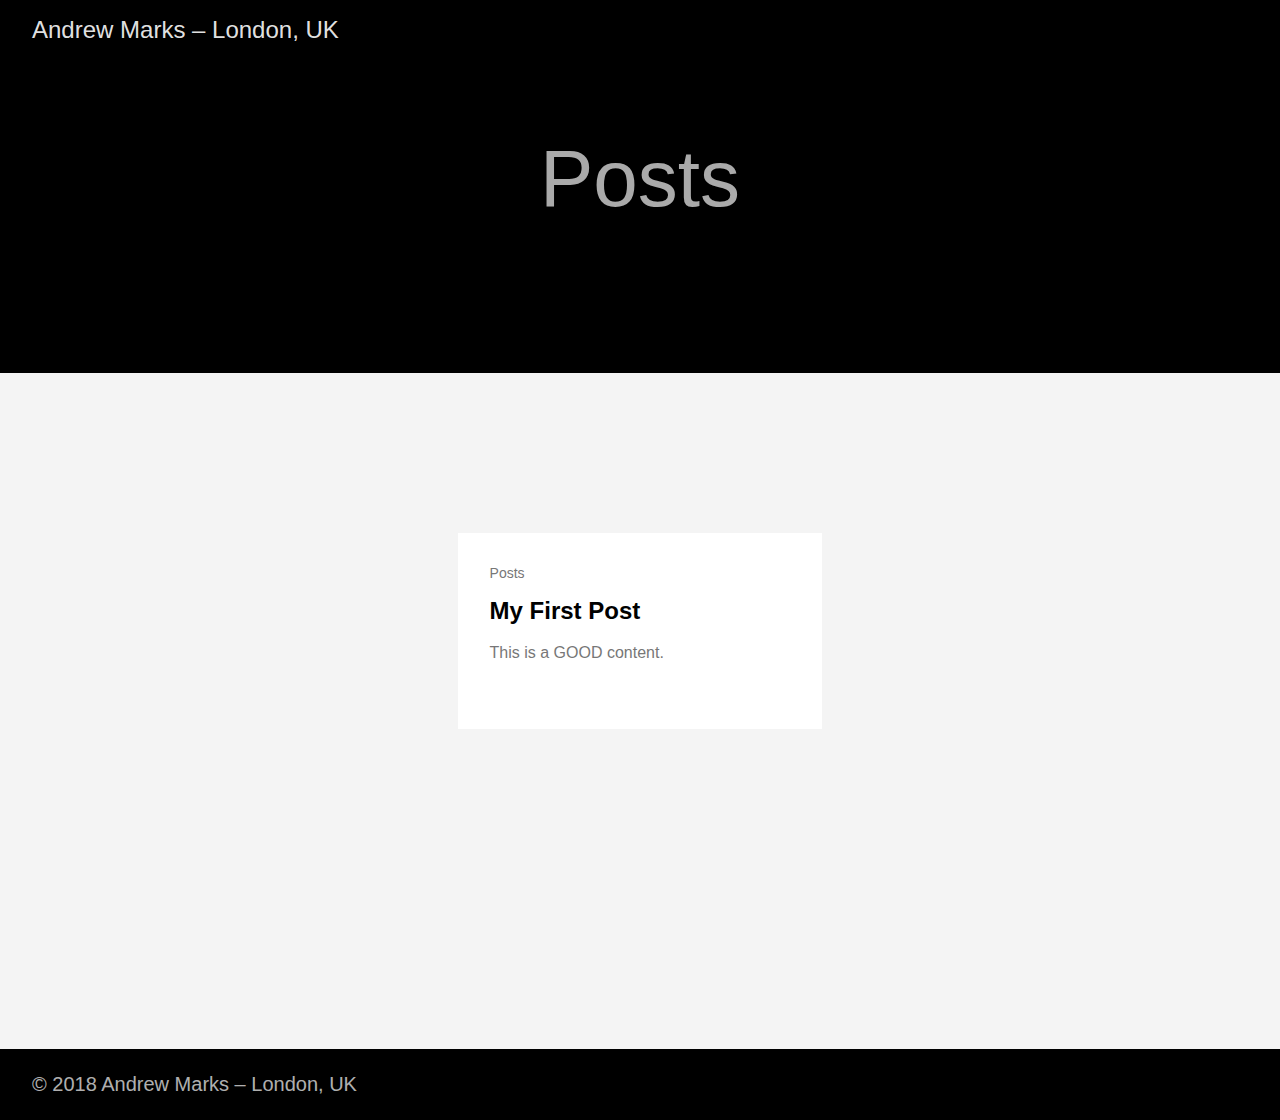
<file: posts/index.html>
<!DOCTYPE html>
<html lang="en-us">
  <head>
    <meta charset="utf-8">
    <meta http-equiv="X-UA-Compatible" content="IE=edge,chrome=1">
    
    <title>Andrew Marks – London, UK </title>
    <meta name="HandheldFriendly" content="True">
    <meta name="MobileOptimized" content="320">

    <meta name="viewport" content="width=device-width,minimum-scale=1">
    <meta name="generator" content="Hugo 0.53" />
    
    
      <META NAME="ROBOTS" CONTENT="NOINDEX, NOFOLLOW">
    

    
    
      <link href="/dist/css/app.955516233bcafa4d2a1c13cea63c7b50.css" rel="stylesheet">
    

    

    
      
    

    
      <link href="http://andrew-marks.com/posts/index.xml" rel="alternate" type="application/rss+xml" title="Andrew Marks – London, UK" />
      <link href="http://andrew-marks.com/posts/index.xml" rel="feed" type="application/rss+xml" title="Andrew Marks – London, UK" />
    

    <meta property="og:title" content="Posts" />
<meta property="og:description" content="" />
<meta property="og:type" content="website" />
<meta property="og:url" content="http://andrew-marks.com/posts/" />
<meta property="og:updated_time" content="2018-12-27T12:15:57&#43;00:00"/>

<meta itemprop="name" content="Posts">
<meta itemprop="description" content="">

<meta name="twitter:card" content="summary"/>
<meta name="twitter:title" content="Posts"/>
<meta name="twitter:description" content=""/>

  </head>

  <body class="ma0 avenir bg-near-white">

    

  <header>
    <div class="pb3-m pb6-l bg-black">
      <nav class="pv3 ph3 ph4-ns" role="navigation">
  <div class="flex-l justify-between items-center center">
    <a href="http://andrew-marks.com" class="f3 fw2 hover-white no-underline white-90 dib">
      Andrew Marks – London, UK
    </a>
    <div class="flex-l items-center">
      
      









    </div>
  </div>
</nav>

      <div class="tc-l pv3 ph3 ph4-ns">
        <h1 class="f2 f-subheadline-l fw2 light-silver mb0 lh-title">
          Posts
        </h1>
        
      </div>
    </div>
  </header>


    <main class="pb7" role="main">
      
  <article class="pa3 pa4-ns nested-copy-line-height nested-img">
  <main class="cf ph3 ph5-l pv3 pv4-l f4 tc-l center measure-wide lh-copy mid-gray"></main>
    <section class="flex-ns flex-wrap justify-around mt5">
      
        <div class="relative w-100 w-30-l mb4 bg-white"><div class="relative w-100 mb4 bg-white nested-copy-line-height">
  <div class="bg-white mb3 pa4 gray overflow-hidden">
    <span class="f6 db">Posts</span>
    <h1 class="f3 near-black">
      <a href="/posts/my-first-post/" class="link black dim">
        My First Post
      </a>
    </h1>
    <div class="nested-links f5 lh-copy nested-copy-line-height">
      This is a GOOD content.
    </div>
  </div>
</div>
</div>
      
    </section>
</article>

    </main>
    <footer class="bg-black bottom-0 w-100 pa3" role="contentinfo">
  <div class="flex justify-between">
  <a class="f4 fw4 hover-white no-underline white-70 dn dib-ns pv2 ph3" href="http://andrew-marks.com" >
    &copy; 2018 Andrew Marks – London, UK
  </a>
    <div>








</div>
  </div>
</footer>

    

  <script src="/dist/js/app.3fc0f988d21662902933.js"></script>


  </body>
</html>
</file>
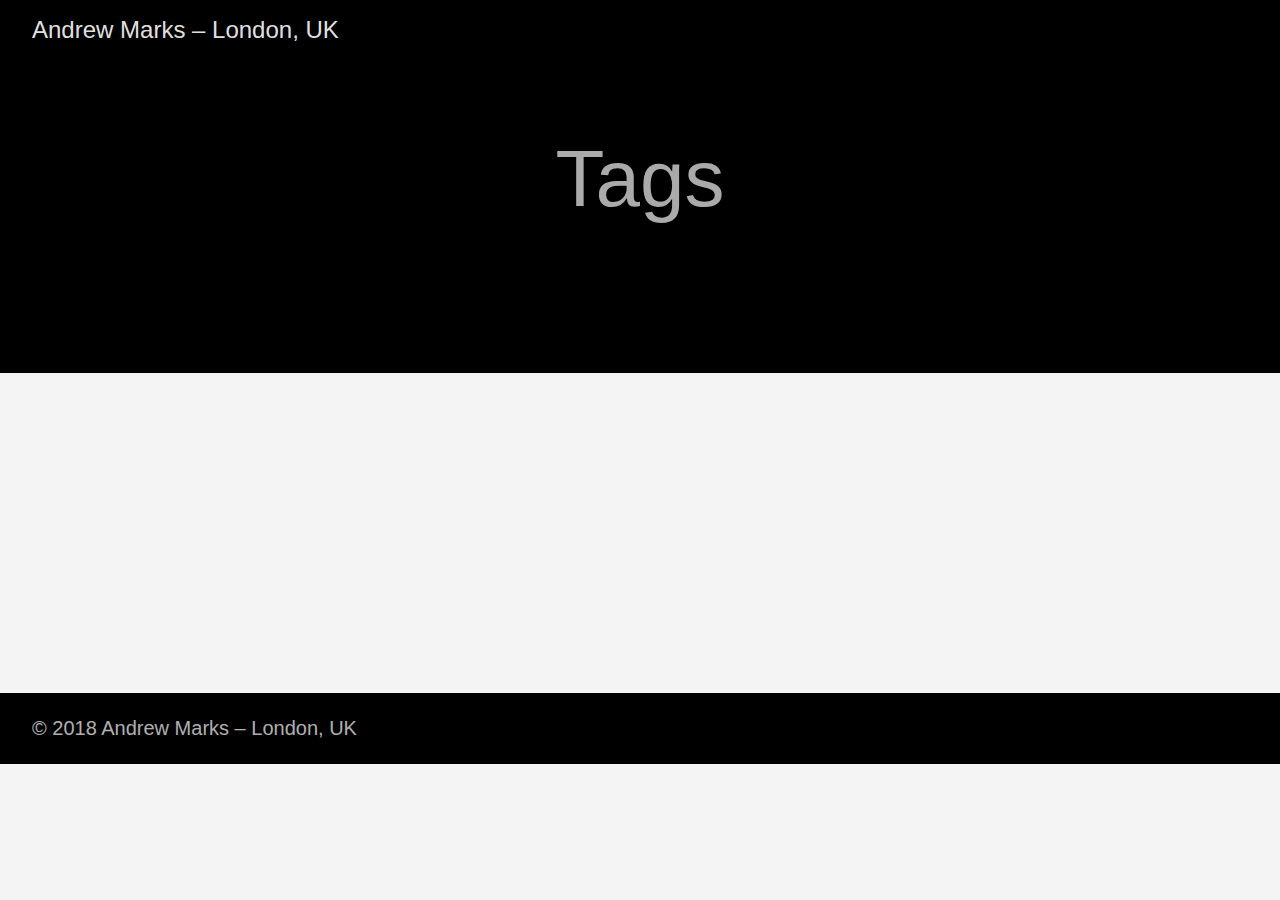
<file: tags/index.html>
<!DOCTYPE html>
<html lang="en-us">
  <head>
    <meta charset="utf-8">
    <meta http-equiv="X-UA-Compatible" content="IE=edge,chrome=1">
    
    <title>Andrew Marks – London, UK </title>
    <meta name="HandheldFriendly" content="True">
    <meta name="MobileOptimized" content="320">

    <meta name="viewport" content="width=device-width,minimum-scale=1">
    <meta name="generator" content="Hugo 0.53" />
    
    
      <META NAME="ROBOTS" CONTENT="NOINDEX, NOFOLLOW">
    

    
    
      <link href="/dist/css/app.955516233bcafa4d2a1c13cea63c7b50.css" rel="stylesheet">
    

    

    
      
    

    
      <link href="http://andrew-marks.com/tags/index.xml" rel="alternate" type="application/rss+xml" title="Andrew Marks – London, UK" />
      <link href="http://andrew-marks.com/tags/index.xml" rel="feed" type="application/rss+xml" title="Andrew Marks – London, UK" />
    

    <meta property="og:title" content="Tags" />
<meta property="og:description" content="" />
<meta property="og:type" content="website" />
<meta property="og:url" content="http://andrew-marks.com/tags/" />

<meta itemprop="name" content="Tags">
<meta itemprop="description" content="">

<meta name="twitter:card" content="summary"/>
<meta name="twitter:title" content="Tags"/>
<meta name="twitter:description" content=""/>

  </head>

  <body class="ma0 avenir bg-near-white">

    

  <header>
    <div class="pb3-m pb6-l bg-black">
      <nav class="pv3 ph3 ph4-ns" role="navigation">
  <div class="flex-l justify-between items-center center">
    <a href="http://andrew-marks.com" class="f3 fw2 hover-white no-underline white-90 dib">
      Andrew Marks – London, UK
    </a>
    <div class="flex-l items-center">
      
      









    </div>
  </div>
</nav>

      <div class="tc-l pv3 ph3 ph4-ns">
        <h1 class="f2 f-subheadline-l fw2 light-silver mb0 lh-title">
          Tags
        </h1>
        
      </div>
    </div>
  </header>


    <main class="pb7" role="main">
      
    
  <article class="cf pa3 pa4-m pa4-l">
    <div class="measure-wide-l center f4 lh-copy nested-copy-line-height nested-links nested-img mid-gray">
      
    </div>
  </article>
  <div class="mw8 center">
    <section class="ph4">
      
    </section>
  </div>

    </main>
    <footer class="bg-black bottom-0 w-100 pa3" role="contentinfo">
  <div class="flex justify-between">
  <a class="f4 fw4 hover-white no-underline white-70 dn dib-ns pv2 ph3" href="http://andrew-marks.com" >
    &copy; 2018 Andrew Marks – London, UK
  </a>
    <div>








</div>
  </div>
</footer>

    

  <script src="/dist/js/app.3fc0f988d21662902933.js"></script>


  </body>
</html>
</file>
<file: wp-content/plugins/contact-form-7/includes/css/styles.css>
div.wpcf7 {
	margin: 0;
	padding: 0;
}

div.wpcf7 .screen-reader-response {
	position: absolute;
	overflow: hidden;
	clip: rect(1px, 1px, 1px, 1px);
	height: 1px;
	width: 1px;
	margin: 0;
	padding: 0;
	border: 0;
}

div.wpcf7-response-output {
	margin: 2em 0.5em 1em;
	padding: 0.2em 1em;
	border: 2px solid #ff0000;
}

div.wpcf7-mail-sent-ok {
	border: 2px solid #398f14;
}

div.wpcf7-mail-sent-ng,
div.wpcf7-aborted {
	border: 2px solid #ff0000;
}

div.wpcf7-spam-blocked {
	border: 2px solid #ffa500;
}

div.wpcf7-validation-errors,
div.wpcf7-acceptance-missing {
	border: 2px solid #f7e700;
}

.wpcf7-form-control-wrap {
	position: relative;
}

span.wpcf7-not-valid-tip {
	color: #f00;
	font-size: 1em;
	font-weight: normal;
	display: block;
}

.use-floating-validation-tip span.wpcf7-not-valid-tip {
	position: absolute;
	top: 20%;
	left: 20%;
	z-index: 100;
	border: 1px solid #ff0000;
	background: #fff;
	padding: .2em .8em;
}

span.wpcf7-list-item {
	display: inline-block;
	margin: 0 0 0 1em;
}

span.wpcf7-list-item-label::before,
span.wpcf7-list-item-label::after {
	content: " ";
}

.wpcf7-display-none {
	display: none;
}

div.wpcf7 .ajax-loader {
	visibility: hidden;
	display: inline-block;
	background-image: url('../../images/ajax-loader.gif');
	width: 16px;
	height: 16px;
	border: none;
	padding: 0;
	margin: 0 0 0 4px;
	vertical-align: middle;
}

div.wpcf7 .ajax-loader.is-active {
	visibility: visible;
}

div.wpcf7 div.ajax-error {
	display: none;
}

div.wpcf7 .placeheld {
	color: #888;
}

div.wpcf7 input[type="file"] {
	cursor: pointer;
}

div.wpcf7 input[type="file"]:disabled {
	cursor: default;
}

div.wpcf7 .wpcf7-submit:disabled {
	cursor: not-allowed;
}
</file>
<file: wp-content/themes/shapely/style.css>
/*
Theme Name: Shapely
Theme URI: https://colorlib.com/wp/themes/shapely
Author: colorlib
Author URI: https://colorlib.com/
Description: Shapely is a powerful and versatile one page WordPress theme with pixel perfect design and outstanding functionality. It is by far the most advanced free WordPress theme available today with loads of unmatched customization options. This theme comes with several homepage widgets that can be used to add portfolio, testimonials, parallax sections, your product or service information, call for action and much more. Shapely supports most free and premium WordPress plugins such as WooCommerce, Jetpack, Gravity Forms, Contact Form 7, Yoast SEO, Google Analytics by Yoast and much more. This theme is the best suited for business, landing page, portfolio, ecommerce, store, local business,  personal websites but can be tweaked to be used as blog, magazine or any other awesome website while highlighting its unique one page setup. This is going to be the last WordPress theme you will ever want to use because it is so much better than anything you have seen. Needless to say that this theme is SEO friendly thanks to its well optimized strucutre. Shapely theme is mobile friendly and fully responsive making it your best multipurpose partnert for any project and website.
Version: 1.2.4
License: GNU General Public License v3
License URI: http://www.gnu.org/licenses/gpl-2.0.html
Text Domain: shapely
Tags: left-sidebar, right-sidebar, featured-images, post-formats, threaded-comments, theme-options, photography, portfolio, full-width-template, grid-layout

This theme, like WordPress, is licensed under the GPL.
Use it to make something cool, have fun, and share what you've learned with others.

Shapely is based on Underscores http://underscores.me/, (C) 2012-2017 Automattic, Inc.
Underscores is distributed under the terms of the GNU GPL v2 or later.

Normalizing styles have been helped along thanks to the fine work of
Nicolas Gallagher and Jonathan Neal http://necolas.github.com/normalize.css/
*/

/*--------------------------------------------------------------
>>> TABLE OF CONTENTS:
----------------------------------------------------------------
# Normalize
# Typography
# Elements
# Forms
# Navigation
	## Links
	## Menus
# Accessibility
# Alignments
# Clearings
# Widgets
# Content
	## Posts and pages
	## Asides
	## Comments
# Infinite scroll
# Media
	## Captions
	## Galleries
--------------------------------------------------------------*/

/*--------------------------------------------------------------
# Normalize
--------------------------------------------------------------*/

html {
	font-family: sans-serif;
	-webkit-text-size-adjust: 100%;
	-ms-text-size-adjust: 100%;
}

body {
	margin: 0;
}

article, aside, details, figcaption, figure, footer, header, main, menu, nav, section, summary {
	display: block;
}

audio, canvas, progress, video {
	display: inline-block;
	vertical-align: baseline;
}

audio:not([controls]) {
	display: none;
	height: 0;
}

[hidden], template {
	display: none;
}

a {
	background-color: transparent;
}

a:active, a:hover {
	outline: 0;
}

abbr[title] {
	border-bottom: 1px dotted;
}

b, strong {
	font-weight: bold;
}

dfn {
	font-style: italic;
}

h1 {
	font-size: 2em;
	margin: 0.67em 0;
}

mark {
	background: #ff0;
	color: #000;
}

small {
	font-size: 80%;
}

sub, sup {
	font-size: 75%;
	line-height: 0;
	position: relative;
	vertical-align: baseline;
}

sup {
	top: -0.5em;
}

sub {
	bottom: -0.25em;
}

img {
	border: 0;
}

svg:not(:root) {
	overflow: hidden;
}

figure {
	padding: 1em;
}

hr {
	box-sizing: content-box;
	height: 0;
}

pre {
	overflow: auto;
}

code, kbd, pre, samp {
	font-family: monospace, monospace;
	font-size: 1em;
}

button, input, optgroup, select, textarea {
	color: inherit;
	font: inherit;
	margin: 0;
}

button {
	overflow: visible;
}

button, select {
	text-transform: none;
}

button, html input[type="button"], input[type="reset"], input[type="submit"] {
	-webkit-appearance: button;
	cursor: pointer;
}

button[disabled], html input[disabled] {
	cursor: default;
}

button::-moz-focus-inner, input::-moz-focus-inner {
	border: 0;
	padding: 0;
}

input {
	line-height: normal;
}

input[type="checkbox"], input[type="radio"] {
	box-sizing: border-box;
	padding: 0;
}

input[type="number"]::-webkit-inner-spin-button, input[type="number"]::-webkit-outer-spin-button {
	height: auto;
}

input[type="search"] {
	-webkit-appearance: textfield;
	box-sizing: content-box;
}

input[type="search"]::-webkit-search-cancel-button, input[type="search"]::-webkit-search-decoration {
	-webkit-appearance: none;
}

fieldset {
	border: 1px solid #c0c0c0;
	margin: 0 2px;
	padding: 0.35em 0.625em 0.75em;
}

legend {
	border: 0;
	padding: 0;
}

textarea {
	overflow: auto;
}

optgroup {
	font-weight: bold;
}

table {
	border-collapse: collapse;
	border-spacing: 0;
}

td, th {
	padding: 0;
}

/*--------------------------------------------------------------
# Typography
--------------------------------------------------------------*/

button, input, select, textarea {
	color: #404040;
	font-family: sans-serif;
	font-size: 14px;
	line-height: 1.5;
}

h1, h2, h3, h4, h5, h6 {
	clear: both;
}

p {
	margin-bottom: 1.5em;
}

dfn, cite, em, i {
	font-style: italic;
}

q:before, q:after {
	content: '"' !important;
	display: inline-block;
	position: relative;
}

address {
	margin: 0 0 1.5em;
}

pre {
	background: #eee;
	font-family: "Courier 10 Pitch", Courier, monospace;
	font-size: 15px;
	line-height: 1.6;
	margin-bottom: 1.6em;
	max-width: 100%;
	overflow: auto;
	padding: 1.6em;
}

code, kbd, tt, var {
	font-family: Monaco, Consolas, "Andale Mono", "DejaVu Sans Mono", monospace;
	font-size: 15px;
}

abbr, acronym {
	border-bottom: 1px dotted #666;
	cursor: help;
}

mark, ins {
	background: #fff9c0;
	text-decoration: none;
}

big {
	font-size: 125%;
}

/*--------------------------------------------------------------
# Elements
--------------------------------------------------------------*/

html {
	box-sizing: border-box;
}

*, *:before, *:after {
	/* Inherit box-sizing to make it easier to change the property for components that leverage other behavior; see http://css-tricks.com/inheriting-box-sizing-probably-slightly-better-best-practice/ */
	box-sizing: inherit;
}

body {
	background: #fff;
	/* Fallback for when there is no custom background color defined. */
}

blockquote:before, blockquote:after, q:before, q:after {
	content: "";
}

blockquote, q {
	quotes: "" "";
}

hr {
	border: 0;
	height: 1px;
	margin-bottom: 1.5em;
}

ul, ol {
	margin: 0 0 1.5em 3em;
}

ul {
	list-style: disc;
}

ol {
	list-style: decimal;
}

li > ul, li > ol {
	margin-bottom: 0;
	margin-left: 1.5em;
}

dt {
	font-weight: bold;
}

dd {
	margin: 0 1.5em 1.5em;
}

img {
	height: auto;
	/* Make sure images are scaled correctly. */
	max-width: 100%;
	/* Adhere to container width. */
}

table {
	margin: 0 0 1.5em;
	width: 100%;
}

/*--------------------------------------------------------------
# Forms
--------------------------------------------------------------*/

input[type="text"], input[type="email"], input[type="url"], input[type="password"], input[type="search"], input[type="number"], input[type="tel"], input[type="range"], input[type="date"], input[type="month"], input[type="week"], input[type="time"], input[type="datetime"], input[type="datetime-local"], input[type="color"], textarea {
	color: #666;
	border: 1px solid #ccc;
	border-radius: 3px;
}

select {
	border: 1px solid #ccc;
}

footer input[type="text"]:focus,
footer input[type="email"]:focus,
footer input[type="url"]:focus,
footer input[type="password"]:focus,
footer input[type="search"]:focus,
footer input[type="number"]:focus,
footer input[type="tel"]:focus,
footer input[type="range"]:focus,
footer input[type="date"]:focus
footer input[type="month"]:focus,
footer input[type="week"]:focus,
footer input[type="time"]:focus,
footer input[type="datetime"]:focus,
footer input[type="datetime-local"]:focus,
footer input[type="color"]:focus,
footer textarea:focus {
	color: #fff;
}

input[type="text"]:focus, input[type="email"]:focus, input[type="url"]:focus, input[type="password"]:focus, input[type="search"]:focus, input[type="number"]:focus, input[type="tel"]:focus, input[type="range"]:focus, input[type="date"]:focus, input[type="month"]:focus, input[type="week"]:focus, input[type="time"]:focus, input[type="datetime"]:focus, input[type="datetime-local"]:focus, input[type="color"]:focus, textarea:focus {
	color: #111;
}

input[type="text"], input[type="email"], input[type="url"], input[type="password"], input[type="search"], input[type="number"], input[type="tel"], input[type="range"], input[type="date"], input[type="month"], input[type="week"], input[type="time"], input[type="datetime"], input[type="datetime-local"], input[type="color"] {
	padding: 3px;
}

textarea {
	padding-left: 3px;
	width: 100%;
}

/*--------------------------------------------------------------
# Navigation
--------------------------------------------------------------*/

/*--------------------------------------------------------------
## Links
--------------------------------------------------------------*/

a, a:visited {
	color: #745cf9;
	font-weight: 600;
	cursor: pointer;
}

a:active {
	color: #09005e;
}

a:hover, a:focus {
	color: #5234f9;
}

a:focus {
	outline: thin dotted;
}

a:hover, a:active {
	outline: 0;
}

a, a:visited, a:active, a:hover {
	text-decoration: none;
}

/*--------------------------------------------------------------
## Menus
--------------------------------------------------------------*/

.main-navigation {
	clear: both;
	display: block;
	width: 100%;
	padding: 10px 0;
}

.main-navigation ul {
	display: none;
	list-style: none;
	margin: 0;
	padding-left: 0;
}

.main-navigation li {
	float: left;
	position: relative;
}

.main-navigation a {
	display: block;
	text-decoration: none;
}

.main-navigation ul ul {
	box-shadow: 0 3px 3px rgba(0, 0, 0, 0.2);
	float: left;
	position: absolute;
	top: 1.5em;
	left: -999em;
	z-index: 99999;
}

.main-navigation ul ul ul {
	left: -999em;
	top: 0;
}

.main-navigation ul ul a {
	width: 200px;
}

.main-navigation ul ul li {
	width: 100%;
}

.main-navigation li:hover > a, .main-navigation li.focus > a {
}

.main-navigation ul ul:hover > a, .main-navigation ul ul .focus > a {
}

.main-navigation ul ul a:hover, .main-navigation ul ul a.focus {
}

.main-navigation ul li:hover > ul, .main-navigation ul li.focus > ul {
	left: auto;
}

.main-navigation ul ul li:hover > ul, .main-navigation ul ul li.focus > ul {
	left: 100%;
}

.main-navigation .current_page_item > a, .main-navigation .current-menu-item > a, .main-navigation .current_page_ancestor > a, .main-navigation .current-menu-ancestor > a {
}

/* Small menu. */

.menu-toggle, .main-navigation.toggled ul {
	display: block;
}

@media screen and (min-width: 992px) {
	.menu-toggle {
		display: none;
	}

	.main-navigation ul {
		display: block;
	}
}

.site-main .comment-navigation, .site-main .posts-navigation, .site-main .post-navigation {
	margin: 0 0 1.5em;
	overflow: hidden;
}

.comment-navigation .nav-previous, .posts-navigation .nav-previous, .post-navigation .nav-previous {
	float: left;
	width: 50%;
}

.comment-navigation .nav-next, .posts-navigation .nav-next, .post-navigation .nav-next {
	float: right;
	text-align: right;
	width: 50%;
}

.site-title {
	font-size: 24px;
	line-height: 52px;
	color: #666;
	transition: all 0.3s ease;
	-webkit-transition: all 0.3s ease;
	-moz-transition: all 0.3s ease;
	font-weight: 300;
}

.site-title:hover {
	color: #333;
}

#site-navigation .module.left {
	padding-left: 15px;
}

#site-navigation .container > .flex-row {
	display: flex;
	align-items: center;
	justify-content: space-between;
}

/*--------------------------------------------------------------
# Accessibility
--------------------------------------------------------------*/

/* Text meant only for screen readers. */

.screen-reader-text {
	clip: rect(1px, 1px, 1px, 1px);
	position: absolute !important;
	height: 1px;
	width: 1px;
	overflow: hidden;
}

.screen-reader-text:focus {
	background-color: #f1f1f1;
	border-radius: 3px;
	box-shadow: 0 0 2px 2px rgba(0, 0, 0, 0.6);
	clip: auto !important;
	color: #21759b;
	display: block;
	font-size: 14px;
	font-size: 0.875rem;
	font-weight: bold;
	height: auto;
	left: 5px;
	line-height: normal;
	padding: 15px 23px 14px;
	text-decoration: none;
	top: 5px;
	width: auto;
	z-index: 100000;
	/* Above WP toolbar. */
}

/* Do not show the outline on the skip link target. */

#content[tabindex="-1"]:focus {
	outline: 0;
}

/*--------------------------------------------------------------
# Alignments
--------------------------------------------------------------*/

.alignleft {
	display: inline;
	float: left;
	margin-right: 1.5em;
}

.alignright {
	display: inline;
	float: right;
	margin-left: 1.5em;
}

.aligncenter {
	clear: both;
	display: block;
	margin-left: auto;
	margin-right: auto;
}

/*--------------------------------------------------------------
# Clearings
--------------------------------------------------------------*/

.clear:before, .clear:after, .entry-content:before, .entry-content:after, .comment-content:before, .comment-content:after, .site-header:before, .site-header:after, .site-content:before, .site-content:after, .site-footer:before, .site-footer:after {
	content: "";
	display: table;
	table-layout: fixed;
}

.clear:after, .entry-content:after, .comment-content:after, .site-header:after, .site-content:after, .site-footer:after {
	clear: both;
}

/*--------------------------------------------------------------
# Widgets
--------------------------------------------------------------*/

.widget {
	margin: 0 0 1.5em;
}

/* Make sure select elements fit in widgets. */

.widget select {
	max-width: 100%;
}

.contact-section .wpcf7-form label {
	width: 100%;
}

.contact-section.cover .container {
	padding: 96px 15px;
}

/*--------------------------------------------------------------
# Content
--------------------------------------------------------------*/

/*--------------------------------------------------------------
## Posts and pages
--------------------------------------------------------------*/

.sticky {
	display: block;
}

.hentry {
	margin: 0 0 1.5em;
}

.byline, .updated:not(.published) {
	display: none;
}

.single .byline, .group-blog .byline {
	display: inline;
}

.page-links {
	clear: both;
	margin: 0 0 1.5em;
}

/*--------------------------------------------------------------
## Asides
--------------------------------------------------------------*/

.blog .format-aside .entry-title, .archive .format-aside .entry-title {
	display: none;
}

/*--------------------------------------------------------------
## Comments
--------------------------------------------------------------*/

.comment-content a {
	word-wrap: break-word;
}

.bypostauthor {
	display: block;
}

/*--------------------------------------------------------------
# Infinite scroll
--------------------------------------------------------------*/

/* Globally hidden elements when Infinite Scroll is supported and in use. */

.infinite-scroll .posts-navigation,
	/* Older / Newer Posts Navigation (always hidden) */
.infinite-scroll.neverending .site-footer {
	/* Theme Footer (when set to scrolling) */
	display: none;
}

/* When Infinite Scroll has reached its end we need to re-display elements that were hidden (via .neverending) before. */

.infinity-end.neverending .site-footer {
	display: block;
}

/*--------------------------------------------------------------
# Media
--------------------------------------------------------------*/

.page-content .wp-smiley, .entry-content .wp-smiley, .comment-content .wp-smiley {
	border: none;
	margin-bottom: 0;
	margin-top: 0;
	padding: 0;
}

/* Make sure embeds and iframes fit their containers. */

embed, iframe, object {
	max-width: 100%;
}

/*--------------------------------------------------------------
## Captions
--------------------------------------------------------------*/

.wp-caption {
	margin-bottom: 1.5em;
	max-width: 100%;
}

.wp-caption img[class*="wp-image-"] {
	display: block;
	margin-left: auto;
	margin-right: auto;
}

.wp-caption .wp-caption-text {
	margin: 0.8075em 0;
}

.wp-caption-text {
	text-align: center;
}

/*--------------------------------------------------------------
## Galleries
--------------------------------------------------------------*/

.gallery {
	margin-bottom: 1.5em;
}

.gallery-item {
	display: inline-block;
	text-align: center;
	vertical-align: top;
	width: 100%;
}

.gallery-columns-2 .gallery-item {
	max-width: 50%;
}

.gallery-columns-3 .gallery-item {
	max-width: 33.33%;
}

.gallery-columns-4 .gallery-item {
	max-width: 25%;
}

.gallery-columns-5 .gallery-item {
	max-width: 20%;
}

.gallery-columns-6 .gallery-item {
	max-width: 16.66%;
}

.gallery-columns-7 .gallery-item {
	max-width: 14.28%;
}

.gallery-columns-8 .gallery-item {
	max-width: 12.5%;
}

.gallery-columns-9 .gallery-item {
	max-width: 11.11%;
}

.gallery-caption {
	display: block;
}

/*!
// Contents
// ------------------------------------------------
 1. Global Styles
 2. Mixins
 3. Typography
 4. Colours
 5. Sections
 6. Buttons
 7. Nav
 8. Forms
 9. Breadcrumbs
 10. Pagination
 11. Icon Features
 12. Widgets
 13. Image Tiles
 14. Sliders
 15. Galleries
 16. Header Area
 17. WooCommerce
 18. Blog
 19. Image Blocks
 20. Portfolio
 21. Footer
 22. Spacing
 23. Other
/*!---------- 1. GLOBAL STYLES ----------*/

body {
	-webkit-font-smoothing: antialiased;
	-moz-osx-font-smoothing: grayscale;
	font-size: 14px;
	line-height: 24px;
	font-family: "Raleway", "Helvetica Neue", Helvetica, Arial, sans-serif;
	color: black;
	overflow-x: hidden;
	font-weight: 400;
}

ul {
	list-style: disc;
}

.main-container {
	clear: both;
}

hr {
	border: none;
	border-top: 1px solid #ccc;
	margin: 0 0 24px 0;
	width: 100%;
}

.bg-dark hr {
	border-color: #555;
}

.content hr {
	width: 128px;
	max-width: 60%;
	height: 2px;
	background: #ddd;
	margin: 50px auto;
	border: 0;
}

.list-inline {
	margin-left: 0;
}

.list-inline > li {
	padding: 0 8px;
}

.list-inline > li:last-child {
	padding-right: 0;
}

.list-inline > li:first-child {
	padding-left: 0;
}

.overflow-hidden {
	overflow: hidden;
}

.right {
	right: 0;
}

.relative {
	position: relative;
	z-index: 2;
}

.container {
	position: relative;
}

/*!---------- 2. MIXINS ----------*/

.align-children {
	display: -webkit-flex;
	display: -moz-flex;
	display: -ms-flexbox;
	display: flex;
	align-items: center;
	-webkit-align-items: center;
	justify-content: center;
	-webkit-justify-content: center;
	flex-direction: row;
	-webkit-flex-direction: row;
}

@media all and (max-width: 991px) {
	.align-children {
		display: block !important;
	}
}

.align-transform {
	position: relative;
	transform: translate3d(0, -50%, 0);
	-webkit-transform: translate3d(0, -50%, 0);
	top: 50%;
	z-index: 2;
}

/*!---------- 3. TYPOGRAPHY ----------*/

h1, h2, h3, h4, h5, h6, p, ul, ol, table, blockquote, input {
	margin-bottom: 24px;
	margin-top: 0;
	padding: 0;
}

h1, h2, h3, h4, h5, h6 {
	font-family: inherit;
}

h1, h2, h3, h4, h5, h6 {
	font-weight: 400;
	color: #0e1015;
}

h1 {
	font-size: 60px;
	line-height: 64px;
}

h2 {
	font-size: 45px;
	line-height: 48px;
}

h3 {
	font-size: 30px;
	line-height: 33px;
}

h4 {
	font-size: 25px;
	line-height: 30px;
}

h5 {
	font-size: 22px;
	line-height: 28px;
}

h6 {
	font-size: 18px;
	line-height: 25px;
}

@media all and (max-width: 767px) {
	h1 {
		font-size: 32px;
		line-height: 40px;
		font-weight: 300;
	}

	h2 {
		font-size: 32px;
		line-height: 40px;
	}

	h3 {
		font-size: 24px;
		line-height: 32px;
	}

	h4 {
		font-size: 18px;
		line-height: 26px;
	}

	h5 {
		font-size: 16px;
		line-height: 24px;
	}

	h6 {
		font-size: 12px;
		line-height: 24px;
	}
}

.uppercase {
	font-weight: 400;
	text-transform: uppercase;
}

h5.uppercase {
	letter-spacing: 2px;
	margin-right: -2px;
}

p, span {
	font-weight: 400;
}

p.lead {
	font-size: 16px;
	font-weight: 400;
	line-height: 28px;
}

@media all and (max-width: 767px) {
	p.lead {
		font-size: 13px;
		line-height: 24px;
	}

	p {
		font-size: 12px;
	}
}

.image-bg a {
	color: #fff;
}

.image-bg a:hover {
	color: #fff;
	opacity: .9;
}

blockquote {
	overflow: hidden;
	font-size: 18px;
	line-height: 24px;
	padding: 32px 0;
	color: #001c28;
	font-weight: 400;
	border-left: 0 none;
	margin: 0;
}

blockquote p {
	font-size: 18px;
	line-height: 24px;
	color: #001c28;
}

blockquote p:first-child:before,
blockquote p:last-child:after {
	content: "\0022";
}


@media all and (max-width: 767px) {
	br {
		display: none;
	}

	blockquote {
		font-size: 16px;
		line-height: 32px;
	}
}

th, td {
	line-height: 24px !important;
}

/*!---------- 4. COLOURS ----------*/

.bg-primary {
	background: #745cf9 !important;
}

.bg-secondary {
	background: #f5f5f5;
}

.bg-dark {
	background: #0e1015;
}

/*!---------- 5. SECTIONS ----------*/

section, footer {
	padding: 96px 0;
	position: relative;
	overflow: hidden;
}

.page-template-page-templatestemplate-home-php .content-area {
	padding: 0;
}

footer {
	padding: 72px 0;
}

.fullscreen {
	height: 100vh;
}

.bg-dark h3, .bg-dark h5, footer.bg-dark h5, .bg-primary h5, .bg-dark h6, footer.bg-dark h6 {
	color: #fff;
}

.bg-dark p, footer.bg-dark p, .bg-primary p, .bg-dark span, footer.bg-dark span, .bg-dark li, footer.bg-dark li {
	color: #fefefe;
}

@media all and (max-width: 767px) {
	section {
		padding: 80px 0;
	}
}

.image-bg h3, .image-bg h1 {
	color: #fff;
}

.image-bg p, .image-bg li {
	color: #fff;
	font-size: 16px;
	font-weight: 600;
}

.image-bg div[class*='col-'] {
	position: relative;
	z-index: 3;
}

.background-image-holder {
	position: absolute;
	width: 100%;
	height: 100%;
	top: 0;
	left: 0;
	z-index: 1;
	background: #0e1015;
	background-size: cover !important;
	background-position: 50% 50% !important;
	transition: all 0.3s ease;
	-webkit-transition: all 0.3s ease;
	-moz-transition: all 0.3s ease;
	opacity: 0;
}

.background-image-holder img {
	display: none;
}

.background-image-holder.fadeIn {
	opacity: 1;
}

/*!---------- 6. BUTTONS ----------*/

.btn, .button {
	font-family: inherit;
	border: 2px solid #745cf9;
	padding: 0 26px;
	min-width: 150px;
	line-height: 36px;
	font-size: 12px;
	font-weight: 700;
	text-transform: uppercase;
	letter-spacing: 1px;
	border-radius: 0;
	color: #745cf9;
	text-align: center;
	transition: all 0.3s ease;
	-webkit-transition: all 0.3s ease;
	-moz-transition: all 0.3s ease;
	margin-right: 8px;
	margin-bottom: 24px;
	white-space: normal;
}

.btn:last-child, .btn:last-of-type {
	margin-right: 0;
}

.btn:hover, .button:hover {
	background: #745cf9;
	color: #fff;
}

.btn-lg {
	line-height: 24px;
	min-width: 200px;
	padding-bottom: 13px;
	padding-top: 13px;
}

.btn-sm {
	min-height: 30px;
	font-size: 11px;
	line-height: 27px;
	min-width: 0;
}

.btn-filled, a
.btn-filled,
.button,
.woocommerce #respond input#submit.alt,
.woocommerce a.button.alt,
.woocommerce button.button.alt,
.woocommerce input.button.alt,
.woocommerce #respond input#submit,
.woocommerce a.button,
.woocommerce button.button,
.woocommerce input.button {
	background: #745cf9;
	color: #fff;
}

.woocommerce #respond input#submit, .woocommerce a.button, .woocommerce button.button, .woocommerce input.button {
	padding: 1em;
}

.btn-white, .image-bg .btn, .image-bg .btn:visited {
	color: #fff;
	border-color: #fff;
}

.image-bg .btn.btn-filled {
	background: #745cf9;
	color: #fff;
	border-color: #745cf9;
}

.btn-white:hover, .image-bg .btn:hover, .image-bg .btn:visited:hover {
	background: #fff;
	border-color: #fff;
	color: #222;
}

.image-bg .btn.btn-filled:hover, .woocommerce #respond input#submit.alt:hover, .woocommerce a.button.alt:hover, .woocommerce button.button.alt:hover, .woocommerce input.button.alt:hover, .woocommerce #respond input#submit:hover, .woocommerce a.button:hover, .woocommerce button.button:hover, .woocommerce input.button:hover {
	background: #5d47d7;
	border-color: #5d47d7;
	color: #fff;
}

.btn:visited {
	color: #745cf9;
}

.btn-white:visited, .btn:visited:hover {
	color: #fff;
}

.btn-white:visited:hover {
	color: #222;
}

.btn-filled:visited {
	color: #fff;
}

.cfa-text {
	margin-bottom: 0;
	line-height: 45px;
}

.cfa-button {
	width: 100%;
}

.btn-filled:hover, .btn:visited:hover {
	background: #5d47d7;
	border-color: #5d47d7;
}

input[type="submit"]:hover {
	background-color: #5d47d7;
	color: #fff;
}

.widget input[type="submit"] {
	border: none;
	margin-top: 5px;
}

/*!---------- 7. NAVIGATION ----------*/

.nav-container {
	-webkit-backface-visibility: hidden;
	max-width: 100%;
}

nav {
	-webkit-backface-visibility: hidden;
	max-width: 100%;

}

nav ul {
	margin-bottom: 0;
}

.module {
	display: inline-block;
	padding: 0 32px;
}

.module-group {
	display: inline-block;
}

.module.left {
	float: left;
}

.module.right, .module-group.right {
	float: right;
}

nav .btn, .nav-bar .btn {
	margin: 0;
	height: auto;
}

.nav-bar {
	line-height: 53px;
}

nav {
	border-bottom: 1px solid rgba(0, 0, 0, 0.1);
	background-color: rgba(255,255,255,1);
}

.nav-bar .module:not( .site-title-container ),
.nav-bar .module-group {
	height: 55px;
}

.nav-bar a:not( .custom-logo-link ) {
	display: inline-block;
	height: 55px;
}

.menu > li.dropdown {
	padding-right: 18px;
}

.dropdown:after {
	position: absolute;
	top: 0;
	right: 0;
	font-size: 11px;
	content: "\f107";
	font-family: 'fontawesome';
	speak: none;
	font-style: normal;
	font-weight: normal;
	font-variant: normal;
	text-transform: none;
}

.shapely-dropdown {
	display: none;
}

.main-navigation .menu {
	width: 100%;
	height: 55px;
}

.main-navigation .menu li a {
	font-size: 13px;
	text-transform: uppercase;
	font-weight: 500;
	letter-spacing: -1px;
	color: #4c4c4c;
	transition: all 0.3s ease;
	-webkit-transition: all 0.3s ease;
	-moz-transition: all 0.3s ease;
	max-width: 100%;
	white-space: normal;
}

.main-navigation .menu li a:hover,
.main-navigation .menu li:hover > a,
.main-navigation .menu > li:hover:after {
	color: #5234f9;
}

.main-navigation .menu > li {
	margin-right: 32px;
	float: left;
	position: relative;
	transition: all 0.3s ease;
	-webkit-transition: all 0.3s ease;
	-moz-transition: all 0.3s ease;
	opacity: 1;
	color: #4c4c4c;
}

.main-navigation .menu > li:last-child {
	margin-right: 0;
}

.main-navigation .menu > li ul {
	left: 0;
	width: 200px;
	padding: 0;
	background: #0e1015;
	position: absolute;
	z-index: 99;
	top: 100%;
	opacity: 0;
	transition: all 0.3s ease;
	-webkit-transition: all 0.3s ease;
	-moz-transition: all 0.3s ease;
	transform: translate3d(0, 10px, 0);
	-webkit-transform: translate3d(0, 10px, 0);
	-moz-transform: translate3d(0, 10px, 0);
	visibility: hidden;
	margin-top: -1px;
}

.main-navigation .menu > li > ul > li {
	position: relative;
	line-height: 24px;
	width: 100%;
	vertical-align: top;
}

.main-navigation .menu > li > ul .dropdown:after {
	color: #0e1015;
	top: 1px;
	right: 24px;
	content: "\f105";
}

.main-navigation .menu > li > ul li a {
	color: #fff;
	height: auto;
	padding: 6px 24px;
}

.main-navigation .menu > li > ul > li ul {
	left: 100%;
	top: 0;
}

.main-navigation .menu > li:hover > ul {
	opacity: 1;
	transform: translate3d(0, 0px, 0);
	-webkit-transform: translate3d(0, 0px, 0);
	-moz-transform: translate3d(0, 0px, 0);
	visibility: visible;
}

.main-navigation .menu > li > ul li:hover > ul {
	opacity: 1;
	transform: translate3d(0, 0px, 0);
	-webkit-transform: translate3d(0, 0px, 0);
	-moz-transform: translate3d(0, 0px, 0);
	visibility: visible;
}

@media all and (max-width: 1024px) {
	.dropdown:after {
		display: none;
	}

	.shapely-dropdown {
		font-size: 11px;
		padding: 0 10px;
		display: inline-block;
	}

	.main-navigation .menu > li > ul li:hover > a {
		background-color: transparent !important;
	}

	.main-navigation .menu li:hover > a {
		color: #4c4c4c;
	}

	body .main-navigation .menu > li > ul li:hover > a {
		color: #8c979e;
	}
}

@media all and (min-width: 991px) and (max-width: 1024px) {
	.dropdown-menu .shapely-dropdown {
		position: absolute;
		top: 0;
		right: 0;
	}

	.dropdown-menu .shapely-dropdown > .fa-angle-down:before {
		content: "\f105";
	}
}

@media all and (max-width: 991px) {
	.shapely-dropdown {
		float: right;
		border: 1px solid;
	}

	.menu li a {
		padding: 10px 0;
	}

	#site-navigation.main-navigation .menu > li > ul li a {
		width: auto;
		display: inline-block;
	}
}

.nav-container {
	min-height: 56px;
}

nav.outOfSight {
	transform: translate3d(0, -100px, 0);
	-webkit-transform: translate3d(0, -100px, 0);
	-moz-transform: translate3d(0, -100px, 0);
	transition: all 0.3s ease;
	-webkit-transition: all 0.3s ease;
	-moz-transition: all 0.3s ease;
}

nav.scrolled {
	transform: translate3d(0, 0px, 0);
	-webkit-transform: translate3d(0, 0px, 0);
	-moz-transform: translate3d(0, 0px, 0);
	transition: all 0.3s ease;
	-webkit-transition: all 0.3s ease;
	-moz-transition: all 0.3s ease;
}

nav.fixed.scrolled {
	visibility: visible;
	opacity: 1;
	transition: all 0.3s ease;
	-webkit-transition: all 0.3s ease;
	-moz-transition: all 0.3s ease;
}

nav.fixed {
	top: 0;
	z-index: 999;
	left: 0;
	right: 0;
	transition: all 0.3s ease;
	-webkit-transition: all 0.3s ease;
	-moz-transition: all 0.3s ease;
}

nav.fixed {
	position: fixed;
	visibility: hidden;
	opacity: 0;
}

nav.fixed.scrolled {
	visibility: visible;
	opacity: 1;
}

.dropdown-menu {
	border-radius: 0;
}

.nav-open {
	max-height: 10000px !important;
	height: auto !important;
}

.nav-open .navbar-collapse, .nav-open #menu {
	display: block;
}

.module.widget-handle {
	padding: 0 5px;
	cursor: pointer;
	position: relative;
	-webkit-touch-callout: none;
	-webkit-user-select: none;
	-khtml-user-select: none;
	-moz-user-select: none;
	-ms-user-select: none;
	user-select: none;
	margin: 0;
}

@media all and (max-width: 1100px) {
	.module.widget-handle {
		padding: 0 16px;
	}
}

@media all and (max-width: 991px) {
	ul.dropdown-menu.active {
		display: block !important;
	}
}

.module.widget-handle i {
	font-size: 14px;
	line-height: 53px;
	opacity: 1;
	transition: all 0.3s ease;
	-webkit-transition: all 0.3s ease;
	-moz-transition: all 0.3s ease;
	color: #3a52bf;
}

.module.widget-handle:hover i {
	opacity: 1;
}

.widget-handle .function {
	-webkit-box-shadow: 0px 0px 10px 0px rgba(0, 0, 0, 0.2);
	-moz-box-shadow: 0px 0px 10px 0px rgba(0, 0, 0, 0.2);
	box-shadow: 0px 0px 10px 0px rgba(0, 0, 0, 0.2);
	cursor: default;
	width: 200px;
	background: #0e1015;
	position: absolute;
	z-index: 99;
	opacity: 0;
	transition: all 0.3s ease;
	-webkit-transition: all 0.3s ease;
	-moz-transition: all 0.3s ease;
	transform: translate3d(0, -200%, 0);
	-webkit-transform: translate3d(0, -200%, 0);
	-moz-transform: translate3d(0, -200%, 0);
	margin-top: -2px;
	right: 0;
}

.module.widget-handle:hover .function,
.module.widget-handle .function.active {
	opacity: 1;
	transform: translate3d(0, 0px, 0);
	-webkit-transform: translate3d(0, 0px, 0);
	-moz-transform: translate3d(0, 0px, 0);
	visibility: visible;
}

.module.widget-handle .title {
	font-family: inherit;
	letter-spacing: 1px;
	text-transform: uppercase;
	font-size: 11px;
	font-weight: 600;
	display: none;
	opacity: .5;
	transition: all 0.3s ease;
	-webkit-transition: all 0.3s ease;
	-moz-transition: all 0.3s ease;
}

.module.widget-handle .title:hover {
	opacity: 1;
}

/* Search bar */

.search-form,
.woocommerce-product-search {
	padding: 8px;
	display: inline-block;
	width: 100%;
	line-height: 50px;
}

.widget-handle .search-form input[type="text"] {
	font-size: 16px;
	float: left;
	width: 70%;
}

.search-form input[type="text"] {
	font-size: 14px;
	margin: 0;
}

.widget-handle .function {
	background: #fff;
	width: 300px;
}

.btn.searchsubmit,
.search-widget-handle button.searchsubmit,
.woocommerce-product-search > input[type="submit"] {
	min-width: 17%;
	padding: 0;
	width: 27%;
	height: 50px;
	line-height: 48px;
	margin: -2px 0 0 8px;
}

.search-widget-handle button.searchsubmit .screen-reader-text {
	position: relative !important;
	width: auto;;
	height: auto;
	clip: initial;
	clip-path: none;
	-webkit-clip-path: none;
}

.btn.searchsubmit:hover {
	background-color: #5d47d7;
	color: #fff;
}

/*Search Page */

.search #primary, .no-results {
	padding-top: 0
}

.no-results {
	border-bottom: 0;
}

.no-results form.search-form {
	padding: 0;
	width: 100%;
}

.not-found form #s {
	max-width: 292px;
	width: 71%;
}

.no-results form .searchsubmit {
	margin: 0;
}

.not-found form .searchsubmit i {
	display: none;
}

.not-found form .searchsubmit span.screen-reader-text {
	clip: auto;
	position: relative !important;
	height: auto;
	width: auto;
}

.main-navigation .menu > li ul {
	background: #fff;
}

.main-navigation .menu > li ul {
	background: #fff;
}

.main-navigation .menu > li > ul li a {
	color: #8c979e;
	width: 100%;
	font-size: 14px;
	text-transform: none;
	font-weight: 400;
}

.main-navigation .menu > li > ul li a:hover,
.main-navigation .menu > li > ul li:hover > a {
	background: #f8f8f8;
	color: #5234f9;
}

.main-navigation .menu > li > ul li:hover > a {
	opacity: 1;
}

.main-navigation .dropdown-menu > .active > a, .main-navigation .dropdown-menu > .active > a:focus {
	/*color: #0e1015;*/
	background-color: #fff;
}

.main-navigation .menu > li > ul .dropdown:hover:after {
	color: #5234f9;
}

/* Widget Menu */
.widget_nav_menu .sub-menu,
.widget.widget_pages ul.children {
	border-top: 1px solid #ebebeb;
	padding-top: 20px;
	margin-top: 20px;
}

@media all and (max-width: 1120px) {
	.main-navigation .menu > li {
		margin-right: 24px;
	}
}

/* Mobile Menu on Desktop */
@media all and (min-width: 992px) {
	.mobile-menu .module.widget-handle {
		border-left: none;
		line-height: 40px;
		min-height: 40px;
	}

	.mobile-menu .nav-bar .module-group {
		width: 100%;
	}

	.mobile-menu .visible-xs,
	.mobile-menu .visible-sm,
	.mobile-menu .nav-open .navbar-collapse.collapse {
		display: block !important;
	}

	.mobile-menu .navbar-collapse.collapse,
	.mobile-menu .nav-bar .module-group .module.hidden-xs,
	.mobile-menu .nav-bar .module-group .module.hidden-sm {
		display: none !important;
	}

	.mobile-menu #site-navigation .container > .flex-row {
		flex-wrap: wrap;
	}

	.mobile-menu .nav-bar, .nav-bar .module-group,
	.mobile-menu .nav-bar .module,
	.mobile-menu .nav-bar .module:not( .site-title-container ) {
		height: auto;
	}

	.mobile-menu .nav-bar .module {
		padding: 0 16px;
	}

	.mobile-menu .navbar-collapse {
		margin-top: 20px;
		width: 100%;
	}

	.mobile-menu .main-navigation .menu li {
		line-height: 24px;
		display: block;
		width: 100%;
		max-width: 100%;
	}

	.mobile-menu .main-navigation .menu a {
		height: auto;
		line-height: 24px;
		padding: 4px 0;
	}

	.mobile-menu .shapely-dropdown {
		float: right;
		border: 1px solid;
		font-size: 11px;
		padding: 0 10px;
		display: inline-block;
		cursor: pointer;
	}

	.mobile-menu .main-navigation .menu > li > ul {
		position: relative;
		opacity: 1;
		visibility: visible;
		display: none;
		transform: translate3d(0, 0px, 0);
		-webkit-transform: translate3d(0, 0px, 0);
		-moz-transform: translate3d(0, 0px, 0);
		width: 100%;
		left: 0;
		border: 0 !important;
		box-shadow: none;
	}

	.mobile-menu .dropdown:after {
		display: none;
	}

	.mobile-menu ul.dropdown-menu.active {
		display: block !important;
	}

	.mobile-menu .module-group .module.left {
		float: none;
		display: block;
	}

	.mobile-menu .main-navigation .menu > li ul {
		position: relative;
		width: 100%;
		opacity: 1;
		visibility: visible;
		transform: translate3d(0, 0px, 0);
		-webkit-transform: translate3d(0, 0px, 0);
		-moz-transform: translate3d(0, 0px, 0);
		left: 0;
		border: 0 !important;
		box-shadow: none;
	}

	.mobile-menu .main-navigation .menu > li > ul > li ul {
		left: 0 !important;
		display: none;
		padding: 0;
	}

	.mobile-menu #site-navigation.main-navigation .menu > li > ul li a {
		width: auto;
		display: inline-block;
		padding: 10px 16px;
	}

	.mobile-menu .main-navigation .menu > li > ul li a {
		padding: 10px 16px;
	}

	.mobile-menu .main-navigation .dropdown .dropdown li {
		padding-left: 18px;
	}

	.mobile-menu .main-navigation .menu > li > ul li a:hover,
	.mobile-menu .main-navigation .menu > li > ul li:hover > a {
		background-color: #fff;
	}

	.mobile-menu .search-widget-handle .search {
		padding: 0 15px;
	}

	.mobile-menu .widget-handle .function {
		width: 100%;
		max-width: 300px;
		position: relative;
		opacity: 1;
		transform: translate3d(0, 0px, 0);
		-webkit-transform: translate3d(0, 0px, 0);
		-moz-transform: translate3d(0, 0px, 0);
		visibility: visible;
		margin-top: 0;
		display: none;
		box-shadow: none !important;
	}

	.mobile-menu .module.widget-handle .title {
		display: inline-block;
		position: relative;
		bottom: 3px;
		margin-left: 8px;
	}

	.mobile-menu .toggle-search .function {
		display: block;
	}
}

@media all and (max-width: 991px) {
	.site-title-container {
		width: 84%;
	}

	.nav-bar, .nav-bar .module-group, .nav-bar .module, .nav-bar .module:not( .site-title-container ) {
		height: auto;
	}

	.nav-bar .module {
		padding: 0 16px;
	}

	.nav-bar .module-group {
		width: 100%;
	}

	.nav-bar .module-group .module {
		display: block;
		float: none;
		width: 100%;
	}

	.main-navigation .menu {
		height: auto;
	}

	.main-navigation .menu a {
		height: auto;
		line-height: 24px;
		padding: 4px 0;
	}

	.main-navigation .menu li {
		line-height: 24px;
		display: block;
		width: 100%;
		max-width: 100%;
	}

	.main-navigation .menu > li ul {
		position: relative;
		width: 100%;
		opacity: 1;
		visibility: visible;
		transform: translate3d(0, 0px, 0);
		-webkit-transform: translate3d(0, 0px, 0);
		-moz-transform: translate3d(0, 0px, 0);
		left: 0;
		border: 0 !important;
		box-shadow: none;
	}

	.main-navigation .menu > li > ul {
		position: relative;
		opacity: 1;
		visibility: visible;
		display: none;
		transform: translate3d(0, 0px, 0);
		-webkit-transform: translate3d(0, 0px, 0);
		-moz-transform: translate3d(0, 0px, 0);
	}

	.main-navigation .menu > li > ul .dropdown:after {
		content: "\f107";
	}

	.main-navigation .menu > li > ul > li ul {
		left: 0 !important;
		display: none;
		padding: 0;
	}

	.main-navigation .menu > li > ul li a {
		padding: 10px 16px;
	}

	.main-navigation .dropdown .dropdown li {
		padding-left: 18px;
	}

	.main-navigation .dropdown {
		padding-right: 0;
	}

	.module.widget-handle {
		border-left: none;
		line-height: 40px;
		min-height: 40px;
	}

	.module.widget-handle i {
		line-height: 40px;
	}

	.module.widget-handle .title {
		display: inline-block;
		position: relative;
		bottom: 3px;
		margin-left: 8px;
	}

	.widget-handle .function {
		width: 100%;
		max-width: 300px;
		position: relative;
		opacity: 1;
		transform: translate3d(0, 0px, 0);
		-webkit-transform: translate3d(0, 0px, 0);
		-moz-transform: translate3d(0, 0px, 0);
		visibility: visible;
		margin-top: 0;
		display: none;
		box-shadow: none !important;
	}

	.toggle-search .function {
		display: block;
	}

	.search-widget-handle .search {
		padding: 0 15px;
	}

	.mobile-toggle i {
		line-height: 53px !important;
	}

	#site-navigation .container > .flex-row {
		flex-wrap: wrap;
	}

	.navbar-collapse {
		margin-top: 20px;
	}
}

/*!---------- 8. FORMS ----------*/

input, textarea {
	font-family: inherit;
}

input[type="text"], textarea {
	-webkit-appearance: none;
	-moz-appearance: none;
	appearance: none;
}

input[type="text"], input[type="search"], input[type="email"], input[type="tel"] {
	background: #f5f5f5;
	border: 1px solid #EEE;
	width: 100%;
	height: 50px;
	padding-left: 20px;
	font-weight: 500;
	margin-bottom: 24px;
	border-radius: 0;
}

input[type="text"]:focus, input[type="search"]:focus {
	outline: 1px solid #ccc;
}

textarea {
	width: 100%;
	background: #f5f5f5;
	border-radius: 0;
	padding: 16px 20px;
}

textarea:focus {
	outline: 1px solid #ccc;
}

:-moz-placeholder {
	text-transform: uppercase;
	font-weight: bold;
	letter-spacing: 1px;
	color: #777;
	font-size: 11px;
}

::-moz-placeholder {
	text-transform: uppercase;
	font-weight: bold;
	letter-spacing: 1px;
	color: #777;
	font-size: 11px;
}

:-ms-input-placeholder {
	text-transform: uppercase;
	font-weight: bold;
	letter-spacing: 1px;
	color: #777;
	font-size: 11px;
}

input.transparent::-moz-input-placeholder, button.transparent::-moz-input-placeholder {
	color: #fff;
}

input.transparent:-moz-input-placeholder, button.transparent:-moz-input-placeholder {
	color: #fff;
}

input.transparent:-ms-input-placeholder, button.transparent:-ms-input-placeholder {
	color: #fff;
}

input[type="submit"],
button[type="submit"] {
	background: #745cf9;
	border-radius: 0 !important;
	border: 2px solid #745cf9;
	color: #fff;
	font-size: 11px;
	font-weight: bold;
	height: 50px;
	letter-spacing: 1px;
	line-height: 48px;
	max-width: 250px;
	padding: 0;
	text-transform: uppercase;
	width: 100%;
}

.search-widget-handle button[type="submit"] i {
	display: none;
}

.bg-primary input[type="submit"] {
	background: #fff;
	color: #745cf9;
}

/*!---------- 9. BREADCRUMBS ----------*/

.breadcrumb {
	margin-bottom: 24px;
}

.breadcrumb a {
	font-weight: 300;
}

/*!---------- 10. PAGINATION ----------*/

.pagination {
	margin: 0;
	border: none;
	background: transparent;
}

.pagination .nav-links *:first-child {
	border-top-left-radius: 3px;
	border-bottom-left-radius: 3px;
}

.pagination .nav-links *:last-child {
	border-top-right-radius: 3px;
	border-bottom-right-radius: 3px;
}

.pagination a,
.pagination span,
.woocommerce-pagination ul.page-numbers .page-numbers {
	width: 32px;
	height: 32px;
	padding: 0;
	text-align: center;
	padding-top: 6px;
	margin: 0 4px;
	color: #0e1015;
	font-weight: 400;
	font-family: inherit;
	display: inline-block;
	border: 1px solid #ddd;
	line-height: 20px;
}

.woocommerce nav.woocommerce-pagination ul,
.woocommerce nav.woocommerce-pagination ul li {
	border: 0 none;
}

.pagination span:not( .dots ),
.woocommerce-pagination ul.page-numbers span.page-numbers,
.woocommerce nav.woocommerce-pagination ul li a:focus,
.woocommerce nav.woocommerce-pagination ul li a:hover,
.woocommerce nav.woocommerce-pagination ul li span.current {
	background: #745cf9;
	color: #fff;
	border-color: #745cf9;
}

.pagination a:hover,
.pagination .active a,
.pagination .active:hover a {
	background: #745cf9;
	color: #fff;
	border-color: #745cf9;
}

/*!---------- 11. ICON FEATURES ----------*/

.feature {
	margin-bottom: 24px;
}

.feature p:last-child {
	margin-bottom: 0;
}

.feature-1 i {
	display: inline-block;
	margin-bottom: 16px;
	color: #745cf9;
}

.page-title {
	padding: 0;
}

/*!---------- 12. WIDGETS ----------*/


.main-container .nolist > ul {
	list-style: none;
	margin: 0;
	padding: 0;
}

.widget {
	margin-bottom: 0;
}

#secondary .widget {
	margin-bottom: 48px;
}

.category-list {
	line-height: 32px;
}

.widget hr {
	margin-bottom: 12px;
}

.recent-posts {
	line-height: 24px;
}

.recent-posts li {
	margin-bottom: 8px;
	transition: all 0.3s ease;
	-webkit-transition: all 0.3s ease;
	-moz-transition: all 0.3s ease;
}

.recent-posts .date {
	display: block;
	letter-spacing: 0;
	opacity: .8;
}

.recent-posts li:hover .date {
	opacity: 1;
}

.category-list span {
	float: right;
}

.jetpack_subscription_widget form {
	background: #745cf9;
	color: #fff;
	padding: 24px;
}

.jetpack_subscription_widget form #subscribe-text {
	color: #fff;
}

.jetpack_subscription_widget #subscribe-text h5 {
	color: #fff;
	margin-bottom: 16px;
	text-transform: uppercase;
}

.jetpack_subscription_widget #subscribe-text p {
	color: #fefefe;
}

.jetpack_subscription_widget #subscribe-email, .jetpack_subscription_widget #subscribe-submit {
	margin: 0;
}

.jetpack_subscription_widget #subscribe-email input {
	margin: 0;
	padding: 3px 3px 3px 20px;
	width: 100%;
}

.jetpack_subscription_widget #subscribe-submit input {
	background: #fff;
	color: #745cf9;
	padding: 0;
}

.jetpack_subscription_widget .error {
	background-color: #ffbaba;
	color: #d8000c;
	padding: 5px 15px;
}

.jetpack_subscription_widget .success p {
	background-color: #dff2bf;
	color: #4f8a10;
	padding: 5px 15px;
}

/*!---------- 13. IMAGE TILES ----------*/

img {
	max-width: 100%;
}

.image-tile {
	overflow: hidden;
	position: relative;
	margin-bottom: 24px;
}

.image-tile img {
	width: 100%;
	display: inline-block;
}

.inner-title:before {
	transition: all 0.5s ease;
	-webkit-transition: all 0.5s ease;
	-moz-transition: all 0.5s ease;
	content: '';
	position: absolute;
	left: 0;
	bottom: 0;
	width: 100%;
	height: 100%;
	background: -moz-linear-gradient(top, rgba(0, 0, 0, 0) 0%, rgba(34, 34, 34, 0.9) 100%);
	background: -webkit-gradient(linear, left top, left bottom, color-stop(0%, rgba(0, 0, 0, 0)), color-stop(100%, rgba(34, 34, 34, 0.9)));
	background: -webkit-linear-gradient(top, rgba(0, 0, 0, 0) 0%, rgba(34, 34, 34, 0.9) 100%);
	background: -o-linear-gradient(top, rgba(0, 0, 0, 0) 0%, rgba(34, 34, 34, 0.9) 100%);
	background: -ms-linear-gradient(top, rgba(0, 0, 0, 0) 0%, rgba(34, 34, 34, 0.9) 100%);
	background: linear-gradient(to bottom, rgba(0, 0, 0, 0) 0%, rgba(34, 34, 34, 0.9) 100%);
	filter: progid:DXImageTransform.Microsoft.gradient(startColorstr='#00000000', endColorstr='#0e1015', GradientType=0);
	pointer-events: none;
}

.inner-title:hover:before {
	transform: scale(1.2);
	-webkit-transform: scale(1.2);
}

.inner-title .title {
	position: absolute;
	width: 100%;
	z-index: 5;
}

.inner-title .title h5 {
	color: #fff;
}

.inner-title .title span {
	color: #fff;
}

.inner-title .title h5 {
	font-weight: 600;
}

.inner-title {
	transition: all 0.3s ease;
	-webkit-transition: all 0.3s ease;
	-moz-transition: all 0.3s ease;
	opacity: 1;
}

.inner-title:hover {
	opacity: .95;
}

.inner-title.hover-reveal:before {
	opacity: 0;
}

.inner-title.hover-reveal .title {
	opacity: 0;
	transform: translate3d(0, 50px, 0);
	-webkit-transform: translate3d(0, 50px, 0);
	-moz-transform: translate3d(0, 50px, 0);
	transition: all 0.3s ease;
	-webkit-transition: all 0.3s ease;
	-moz-transition: all 0.3s ease;
}

.inner-title.hover-reveal:hover .title {
	opacity: 1;
	transform: translate3d(0, -50%, 0);
	-webkit-transform: translate3d(0, -50%, 0);
	-moz-transform: translate3d(0, -50%, 0);
	-webkit-transform: translate3d(0, -50%, 0);
	top: 50%;
}

.inner-title.hover-reveal:hover:before {
	opacity: 1;
}

@media all and (max-width: 768px) {
	.inner-title:before {
		transform: scale(1.2);
		-webkit-transform: scale(1.2);
	}

	.inner-title.hover-reveal .title {
		opacity: 1;
		transform: translate3d(0, -50%, 0);
		-webkit-transform: translate3d(0, -50%, 0);
		-moz-transform: translate3d(0, -50%, 0);
		-webkit-transform: translate3d(0, -50%, 0);
		top: 50%;
	}

	.inner-title.hover-reveal:before {
		opacity: 1;
	}

	.inner-title {
		opacity: .95;
	}
}

/*!---------- 14. SLIDERS ----------*/

.logo-carousel li {
	text-align: center;
}

.logo-carousel li {
	transition: all 0.3s ease;
	-webkit-transition: all 0.3s ease;
	-moz-transition: all 0.3s ease;
	opacity: .5;
}

.logo-carousel li:hover {
	opacity: 1;
}

.logo-carousel img {
	max-height: 60px;
}

@media all and (max-width: 767px) {
	.logo-carousel .slides li {
		width: 100%;
	}
}

/*!---------- 15. IMAGE GALLERIES ----------*/

.lightbox-grid, .lightbox-grid ul, .lightbox-grid li {
	position: relative;
	overflow: hidden;
}

.lightbox-grid li {
	width: 25%;
	float: left;
	border: 8px solid rgba(0, 0, 0, 0);
	transition: all 0.3s ease;
	-webkit-transition: all 0.3s ease;
	-moz-transition: all 0.3s ease;
	opacity: 1;
}

.lightbox-grid li:hover {
	opacity: .9;
}

.third-thumbs li {
	width: 25%;
	height: 13.08vw;
	border: none;
}

@media all and (max-width: 991px) {
	.lightbox-grid li {
		width: 33.33333%;
	}
}

@media all and (max-width: 767px) {
	.lightbox-grid li {
		width: 50%;
	}

	.third-thumbs li {
		height: 50vw;
	}
}

/*!---------- 16. Header Area ----------*/

.cover {
	margin: 0;
	padding: 0;
}

.cover p {
	color: #fff;
}

.cover:first-child .fullscreen {
	max-height: 100%;
}

@media all and (max-width: 767px) {
	.cover.fullscreen {
		height: auto;
		padding: 0;
	}
}

/*!---------- 17. WooCommerce ----------*/

.woocommerce ul.products li.product:nth-child(4n), .woocommerce-page ul.products li.product:nth-child(4n) {
	margin-right: 0;
}

/*!---------- 18. BLOG ----------*/

.post-title a, .post-title {
	font-size: 40px;
	font-weight: 300;
}

.post-title a:hover {
	color: #292929;
}

video:-webkit-full-screen, audio:-webkit-full-screen {
	-webkit-transform: translateY(0%);
}

iframe {
	border: none;
}

.post-meta {
	overflow: hidden;
	display: inline-block;
	margin-bottom: 12px;
}

.post-meta > li {
	float: left;
	margin-right: 24px;
}

.post-meta i {
	font-size: 16px;
	margin-right: 8px;
	position: relative;
	top: 2px;
}

.comments-list, .comments-list ul {
	width: 100%;
	overflow: hidden;
}

.comments.nolist > ul > li {
	padding-left: 0;
}

.comments-list li.comment {
	overflow: hidden;
	margin-bottom: 40px;
	width: 100%;
}

.comments-list p:last-of-type {
	margin: 0;
}

.comments-list .avatar, .comments-list .comment {
	display: inline-block;
	float: left;
}

.comments-list .avatar {
	width: 10%;
}

.comments-list .avatar img {
	width: 75px;
}

.comments-list .comment {
	width: 90%;
	padding-left: 5%;
}

.comments-list .comment .btn {
	position: relative;
	margin: 0;
}

.comments-list ul {
	padding-left: 10%;
	padding-top: 40px;
}

.comments-list ul li:last-of-type {
	margin-bottom: 0;
}

.comments input[type="submit"] {
	max-width: 25%;
	float: right;
}

.masonry {
	transition: all 0.3s ease;
	-webkit-transition: all 0.3s ease;
	-moz-transition: all 0.3s ease;
	opacity: 0;
	transform: translate3d(0, 100px, 0);
	-webkit-transform: translate3d(0, 100px, 0);
	-moz-transform: translate3d(0, 100px, 0);
}

.masonry.fadeIn {
	opacity: 1;
	transform: translate3d(0, 0, 0);
	-webkit-transform: translate3d(0, 0, 0);
	-moz-transform: translate3d(0, 0, 0);
}

.masonry-item {
	max-width: 100%;
}

.container .masonry-item {
	margin-bottom: 0px;
}

.masonry-item blockquote:hover {
	background: #745cf9;
	transition: all 0.3s ease;
	-webkit-transition: all 0.3s ease;
	-moz-transition: all 0.3s ease;
	color: #fff;
}

.masonryFlyIn .masonry-item {
	opacity: 0;
	transform: translate3d(0, 50px, 0);
	-webkit-transform: translate3d(0, 50px, 0);
	-moz-transform: translate3d(0, 50px, 0);
}

.masonryFlyIn .masonry-item.fadeIn {
	opacity: 1;
	transform: translate3d(0, 0, 0);
	-webkit-transform: translate3d(0, 0, 0);
	-moz-transform: translate3d(0, 0, 0);
}

.masonry-loader {
	transition: all 0.3s ease;
	-webkit-transition: all 0.3s ease;
	-moz-transition: all 0.3s ease;
	opacity: 1;
	position: absolute;
	width: 100%;
	z-index: 10;
	top: 80px;
}

.masonry-loader.fixed-center {
	top: 50%;
	left: 50%;
	transform: translate3d(-50%, 0, 0);
	-webkit-transform: translate3d(-50%, 0, 0);
	-moz-transform: translate3d(-50%, 0, 0);
	margin-top: -25px;
}

.masonry-loader.fadeOut {
	opacity: 0;
	max-height: 0;
	padding: 0;
	overflow: hidden;
}

.spinner {
	width: 50px;
	height: 50px;
	background-color: #745cf9;
	margin: 0 auto;
	display: inline-block;
	transition: all 0.3s ease;
	-webkit-transition: all 0.3s ease;
	-moz-transition: all 0.3s ease;
	-webkit-animation: sk-rotateplane 1.2s infinite ease-in-out;
	animation: sk-rotateplane 1.2s infinite ease-in-out;
}

@-webkit-keyframes sk-rotateplane {
	0% {
		-webkit-transform: perspective(120px);
	}
	50% {
		-webkit-transform: perspective(120px) rotateY(180deg);
	}
	100% {
		-webkit-transform: perspective(120px) rotateY(180deg) rotateX(180deg);
	}
}

@keyframes sk-rotateplane {
	0% {
		transform: perspective(120px) rotateX(0deg) rotateY(0deg);
		-webkit-transform: perspective(120px) rotateX(0deg) rotateY(0deg);
	}
	50% {
		transform: perspective(120px) rotateX(-180.1deg) rotateY(0deg);
		-webkit-transform: perspective(120px) rotateX(-180.1deg) rotateY(0deg);
	}
	100% {
		transform: perspective(120px) rotateX(-180deg) rotateY(-179.9deg);
		-webkit-transform: perspective(120px) rotateX(-180deg) rotateY(-179.9deg);
	}
}

@media all and (max-width: 767px) {
	.comments input[type="submit"] {
		max-width: 100%;
		float: none;
	}
}

.flex-direction-nav a.flex-next {
	right: 16px;
}

.flex-direction-nav a.flex-next:before, .flex-direction-nav a.flex-prev:before {
	content: "\f105";
	font-family: 'fontawesome';
	speak: none;
	font-style: normal;
	font-weight: normal;
	font-variant: normal;
	text-transform: none;
	line-height: 1;
	font-size: 24px;
	color: #fff;
}

.flex-direction-nav a.flex-prev {
	left: 16px;
}

.flex-direction-nav a.flex-prev:before {
	content: "\f104";
}

.flex-direction-nav a {
	opacity: 1;
	text-shadow: none;
	color: rgba(0, 0, 0, 0);
	width: 24px;
	height: 24px;
	margin: -12px 0 0;
}

.flex-control-nav li a {
	background: none;
	border: 2px solid #0e1015;
	width: 10px;
	height: 10px;
}

@media all and (max-width: 768px) {
	.flex-direction-nav {
		display: none;
	}
}

.text-slider .flex-direction-nav li a:before {
	color: #222;
}

.image-bg .text-slider .flex-direction-nav li a:before {
	color: #fff;
	transition: all 0.3s ease;
	-webkit-transition: all 0.3s ease;
	-moz-transition: all 0.3s ease;
	opacity: .5;
}

.image-bg .text-slider .flex-direction-nav li a:hover:before {
	opacity: 1;
}

.text-slider .flex-direction-nav a.flex-prev {
	left: -60px;
}

.text-slider .flex-direction-nav a.flex-next {
	right: -60px;
}

.content p.intro {
	padding-bottom: 20px;
	border-bottom: 3px double #ddd;
	margin-bottom: 20px;
	font-size: 1.2em;
	line-height: 155%;
	font-weight: 700;
	color: #745cf9;
}

.content blockquote {
	padding: 30px 30px 30px 90px;
	background: #fafafa;
	border: 1px solid #eee;
	position: relative;
	font-style: italic;
}

.content q {
	background: #fafafa;
	font-style: italic;
}

.content blockquote cite {
	display: block;
	margin-top: 1.1em;
	font-size: 0.75em;
	line-height: 120%;
	font-weight: 900;
	text-transform: uppercase;
	letter-spacing: 1px;
}

.content blockquote cite:before {
	content: "— ";
}

.content ul, .content ol {
	margin-left: 1.5em;
}

.content ul {
	list-style: disc;
}

.content ul ul {
	list-style: circle;
}

.content ol {
	list-style: decimal;
}

.content ol ol {
	list-style: lower-alpha;
}

.content ul ul, .content ul ol, .content ol ul, .content ol ol {
	margin-bottom: 0;
}

.content li {
	margin-bottom: 0.5em;
	line-height: 170%;
}

.content ol > li:last-child, .content ul > li:last-child {
	margin-bottom: 0;
}

.content ol > li:first-child, .content ul > li:first-child {
	margin-top: 0.5em;
}

/* WordPress Tables */

.content table {
	border-collapse: collapse;
	border-spacing: 0;
	empty-cells: show;
	font-size: 0.9em;
	width: 100%;
	margin-bottom: 1.1em;
}

.content th, .content td {
	padding: 2%;
	margin: 0;
	overflow: visible;
	line-height: 120%;
	border-bottom: 1px solid #ddd;
}

.content th {
	padding-top: 0;
}

.content th {
	font-weight: bold;
	color: #111;
}

.content table tbody > tr:nth-child(odd) > td {
	background: #f9f9f9;
}

.content ul.post-meta {
	margin-left: 0;
}

.content ul.post-meta li {
	list-style: none;
	margin-top: 0 !important;
}

.comment-date {
	display: inline-block;
	font-size: 10px;
	padding: 5px 0;
}

.comments .fn {
	display: block;
}

.comment-reply {
	height: 20px;
	line-height: 16px;
	padding: 0 12px;
	font-size: 10px;
	min-width: auto !important;
}

.page-title-section {
	height: 225px;
	padding: 70px 0;
}

.page-title {
	margin-bottom: 0 !important;
}

@media all and (max-width: 767px) {
	.page-title-section, #breadcrumbs {
		text-align: center;
	}
}

.author-bio {
	display: block;
	overflow: hidden;
	padding: 32px;
	background: #f5f5f5;
	border: 1px solid rgba(0, 0, 0, 0.1);
	margin-bottom: 40px;
}

.author-social {
	font-size: 16px !important;
}

/*!---------- 19. IMAGE BLOCKS ----------*/

.image-small {
	max-height: 80px;
}

.fade-half {
	opacity: 0.5;
}

.cast-shadow {
	-webkit-box-shadow: 0px 0px 10px 0px rgba(0, 0, 0, 0.2);
	-moz-box-shadow: 0px 0px 10px 0px rgba(0, 0, 0, 0.2);
	box-shadow: 0px 0px 10px 0px rgba(0, 0, 0, 0.2);
	margin-bottom: 10px;
}

.cast-shadow.img-responsive {
	margin: 10px auto;
}

/*!---------- 20. PORTFOLIO ----------*/

.project {
	transition: all 0.3s ease;
	-webkit-transition: all 0.3s ease;
	-moz-transition: all 0.3s ease;
	opacity: 1;
	padding: 0;
}

.project .image-tile {
	margin: 0;
}

.project:not( .masonry-item ) .image-tile {
	background-position: center;
	background-repeat: no-repeat;
	background-size: cover;
	height: 100%;
	width: 100%;
	position: absolute;
	top: 0;
	left: 0;
}

.project:not( .masonry-item ) .image-tile a {
	display: block;
	width: 100%;
	height: 100%;
}

.project:not( .masonry-item ) {
	padding-bottom: 25%;
	position: relative;
	margin-bottom: 0;
}

/*!---------- 21. FOOTER ----------*/

footer.bg-dark a {
	color: #fff;
}

.social-list {
	margin: 0;
}

.bg-dark .social-list a {
	color: #fff;
	-webkit-transition: all 300ms cubic-bezier(0.215, 0.61, 0.355, 1);
	transition:         all 300ms cubic-bezier(0.215, 0.61, 0.355, 1);
}

.bg-dark .social-list a:hover {
	color: #5234f9;
}

.back-to-top {
	position: absolute;
	right: 0;
	bottom: 0;
	transform: translateX(-50%);
	-webkit-transform: translateX(-50%);
	height: 36px;
	width: 36px;
	padding: 5px 11px;
}

.back-to-top .fa {
	font-size: 18px;
	color: #fff;
}

.back-to-top:hover {
	opacity: 1;
}

.bg-dark .back-to-top {
	border-color: #fff;
}

.bg-dark .back-to-top:active, .bg-dark .back-to-top:focus {
	color: #fff;
}

.bg-dark .back-to-top:hover {
	background: none;
}

.footer input[type="submit"] {
	border: 0;
	margin-top: 3px;
}

.copyright-text {
	color: #fefefe;
}

.footer .footer-credits {
	color: #fff;
}

.footer .footer-credits a {
	color: #fefefe;
	opacity: .8;
}

.footer .footer-credits a:hover,
.footer .footer-credits a:focus {
	color: #5234f9;
}

/*!---------- 22. SPACING ----------*/

.mt20 {
	margin-top: 20px !important;
}

.mt30 {
	margin-top: 30px !important;
}

.mb0 {
	margin-bottom: 0 !important;
}

.mb16 {
	margin-bottom: 16px;
}

.mb24 {
	margin-bottom: 24px;
}

.mb32 {
	margin-bottom: 32px;
}

.mb40 {
	margin-bottom: 40px;
}

.mb64 {
	margin-bottom: 64px;
}

.p24 {
	padding: 24px;
}

.p0 {
	padding: 0;
}

.pt48 {
	padding-top: 48px;
}

.pb0 {
	padding-bottom: 0 !important;
}

.pt0 {
	padding-top: 0;
}

@media all and (max-width: 767px) {
	.mb-xs-24 {
		margin-bottom: 24px;
	}

	.mb-xs-40 {
		margin-bottom: 40px;
	}
}

/*!---------- 23. OTHER ----------*/

.border-bottom {
	border-bottom: 1px solid rgba(0, 0, 0, 0.1);
}

.feature-1 i {
	font-size: 64px;
}

.parallax-section {
	padding-top: 0;
	padding-bottom: 0;
	border: 0;
}

.parallax-window {
	background: transparent;
}

.small-screen .top-parallax-section {
	overflow: hidden;
	padding: 96px 0;
}

.social-list {
	font-size: 18px;
}

.testimonial-img {
	-webkit-border-radius: 50%;
	-moz-border-radius: 50%;
	border-radius: 50%;
	height: 100px;
	width: 100px;
	margin-bottom: 16px;
}

.image-bg a {
	color: #745cf9;
}

.widget-area section {
	border-bottom: 0;
	padding: 0;
}

/* Layout */

.has-sidebar-left #secondary {
	padding-right: 40px;
}

.no-sidebar {
	float: none;
	margin: 0 auto;
}

.full-width {
	width: 100%;
}

.tags-links {
	display: block;
}

#social {
	background: transparent;
	float: right;
}
.shapely-social-links #social {
	display: inline-block;
	float: none;
	margin-top: 20px;
	border: 0 none;
}
.shapely-social-links #social ul {
	padding-left: 0;
}
.shapely-social-links #social ul.list-inline > li:last-child {
	padding-right: 10px;
}
#secondary .shapely-social-links h3.cfa-text {
	font-size: 22px;
    line-height: 24px;
    color: #001c28;
}

.contact-section #social {
	float: none;
	border-bottom: 0 none;
}

#social li {
	display: inline-block;
}

#social li,
#social ul {
	border: 0 !important;
	list-style: none;
	padding-left: 10px;
	text-align: center;
}

.contact-section #social ul {
	text-align: left;
}

.contact-section .social-icons li a {
	color: #745cf9;
}

.contact-section .social-icons li a:hover {
	color: #5d47d7;
}

#social .social_icon span {
	display: none;
}

#social li a[href*="twitter.com"] .fa:before,
.fa-twitter:before {
	content: "\f099"
}

#social li a[href*="facebook.com"] .fa:before,
.fa-facebook-f:before,
.fa-facebook:before {
	content: "\f09a"
}

#social li a[href*="github.com"] .fa:before,
.fa-github:before {
	content: "\f09b"
}

#social li a[href*="/feed"] .fa:before,
.fa-rss:before {
	content: "\f09e"
}

#social li a[href*="pinterest.com"] .fa:before,
.fa-pinterest:before {
	content: "\f0d2"
}

#social li a[href*="plus.google.com"] .fa:before,
.fa-google-plus:before {
	content: "\f0d5"
}

#social li a[href*="linkedin.com"] .fa:before,
.fa-linkedin:before {
	content: "\f0e1"
}

#social li a[href*="youtube.com"] .fa:before,
.fa-youtube:before {
	content: "\f167"
}

#social li a[href*="instagram.com"] .fa:before,
.fa-instagram:before {
	content: "\f16d"
}

#social li a[href*="flickr.com"] .fa:before,
.fa-flickr:before {
	content: "\f16e"
}

#social li a[href*="tumblr.com"] .fa:before,
.fa-tumblr:before {
	content: "\f173"
}

#social li a[href*="dribbble.com"] .fa:before,
.fa-dribbble:before {
	content: "\f17d"
}

#social li a[href*="skype.com"] .fa:before,
.fa-skype:before {
	content: "\f17e"
}

#social li a[href*="foursquare.com"] .fa:before,
.fa-foursquare:before {
	content: "\f180"
}

#social li a[href*="vimeo.com"] .fa:before,
.fa-vimeo-square:before {
	content: "\f194"
}

#social li a[href*="spotify.com"] .fa:before,
.fa-spotify:before {
	content: "\f1bc"
}

#social li a[href*="soundcloud.com"] .fa:before,
.fa-soundcloud:before {
	content: "\f1be"
}

.header-image-bg {
	background-size: cover;
	position: relative;
}

.header-image-bg .page-title {
	position: relative;
	z-index: 2;
}

.customize-partial-edit-shortcut button, .widget .customize-partial-edit-shortcut button {
	left: 0 !important;
}

#site-navigation .customize-partial-edit-shortcut button, #site-navigation .widget .customize-partial-edit-shortcut button, #colophon .customize-partial-edit-shortcut button, #colophon .widget .customize-partial-edit-shortcut button, #secondary .customize-partial-edit-shortcut button, #secondary .widget .customize-partial-edit-shortcut button {
	left: -30px !important;
}

.video-widget {
	position: relative;
	overflow: hidden;
	height: calc(100vh - 56px);
}

.video-widget .video-controls {
	position: absolute;
	bottom: 20px;
	left: 20px;
	z-index: 6;
}

.video-widget .video-controls button {
	background: #745cf9;
	color: #fff;
	border: none;
	padding: 5px 10px;
	text-align: center;
}

.video-widget.youtube {
	position: relative;
	background: transparent;
}

.vimeo-holder iframe {
	width: 100%;
}

.video-widget.vimeo:before {
	content: "";
	width: 100%;
	height: 100%;
	position: absolute;
	z-index: 5;
}

.ytplayer-container {
	position: absolute;
	top: 0;
	z-index: -1;
}

.shapely_home_parallax {
	width: 100%;
	display: block;
}

.shapely_home_parallax > section:not(.image-bg) .btn-white {
	border-color: #745cf9;
	color: #745cf9;
}

.shapely_home_parallax > section:not(.image-bg) .btn-white:hover,
.shapely_home_parallax > section:not(.image-bg) .btn-white:focus {
	color: #fff;
	background-color: #5234f9;
	border-color: #5234f9;
}

.shapely_home_parallax > section:not(.image-bg) .btn-white:active {
	border-color: #5234f9;
	background-color: #5234f9;
	color: #fff;
}

.bg-secondary .text-right {
	z-index: 2;
}

/*
* Widgets
*/
.widget .widget-title {
	font-size: 22px;
	line-height: 24px;
	color: #001c28;
	margin-bottom: 25px; }

.widget.widget_archive > div ul, .widget.widget_archive ul, .widget.widget_categories > div ul, .widget.widget_categories ul, .widget.widget_meta > div ul, .widget.widget_meta ul, .widget.widget_pages > div ul, .widget.widget_pages ul, .widget.widget_nav_menu > div ul, .widget.widget_nav_menu ul {
	list-style-type: none;
	padding-left: 0;
	margin-left: 0; }

.widget.widget_archive > div ul li, .widget.widget_archive ul li, .widget.widget_categories > div ul li, .widget.widget_categories ul li, .widget.widget_meta > div ul li, .widget.widget_meta ul li, .widget.widget_pages > div ul li, .widget.widget_pages ul li, .widget.widget_nav_menu > div ul li, .widget.widget_nav_menu ul li {
	border-bottom: 1px solid #ebebeb;
	padding-bottom: 20px;
	margin-bottom: 20px; }

.widget.widget_archive > div ul li:last-of-type, .widget.widget_archive ul li:last-of-type, .widget.widget_categories > div ul li:last-of-type, .widget.widget_categories ul li:last-of-type, .widget.widget_meta > div ul li:last-of-type, .widget.widget_meta ul li:last-of-type, .widget.widget_pages > div ul li:last-of-type, .widget.widget_pages ul li:last-of-type, .widget.widget_nav_menu > div ul li:last-of-type, .widget.widget_nav_menu ul li:last-of-type {
	border: none;
	padding-bottom: 0;
	margin-bottom: 0;
}

.woocommerce .widget_layered_nav ul li span, .widget.widget_archive > div ul li span, .widget.widget_archive ul li span, .widget.widget_categories > div ul li span, .widget.widget_categories ul li span, .widget.widget_meta > div ul li span, .widget.widget_meta ul li span, .widget.widget_pages > div ul li span, .widget.widget_pages ul li span, .widget.widget_nav_menu > div ul li span, .widget.widget_nav_menu ul li span {
	font-size: 12px;
	color: #8c979e;
	float: right; }

.woocommerce .widget_layered_nav ul li a, .woocommerce .widget_layered_nav_filters ul li a, .woocommerce.widget ul.cart_list li a, .woocommerce.widget ul.product_list_widget li a, .widget_products .product_list_widget a, .widget_product_categories ul.product-categories li a, .widget_product_tag_cloud .tagcloud a, .widget.widget_archive > div ul li a, .widget.widget_archive ul li a, .widget.widget_categories > div ul li a, .widget.widget_categories ul li a, .widget.widget_meta > div ul li a, .widget.widget_meta ul li a, .widget.widget_pages > div ul li a, .widget.widget_pages ul li a, .widget.widget_nav_menu > div ul li a, .widget.widget_nav_menu ul li a {
	font-size: 14px;
	color: #8c979e;
	font-weight: 400; }

.woocommerce .widget_layered_nav ul li a:hover, .woocommerce .widget_layered_nav_filters ul li a:hover, .woocommerce.widget ul.cart_list li a:hover, .woocommerce.widget ul.product_list_widget li a:hover, .widget_products .product_list_widget a:hover, .widget_product_categories ul.product-categories li a:hover, .widget_product_tag_cloud .tagcloud a:hover, .widget.widget_archive > div ul li a:focus, .widget.widget_archive > div ul li a:hover, .widget.widget_archive ul li a:focus, .widget.widget_archive ul li a:hover, .widget.widget_categories > div ul li a:focus, .widget.widget_categories > div ul li a:hover, .widget.widget_categories ul li a:focus, .widget.widget_categories ul li a:hover, .widget.widget_meta > div ul li a:focus, .widget.widget_meta > div ul li a:hover, .widget.widget_meta ul li a:focus, .widget.widget_meta ul li a:hover, .widget.widget_pages > div ul li a:focus, .widget.widget_pages > div ul li a:hover, .widget.widget_pages ul li a:focus, .widget.widget_pages ul li a:hover, .widget.widget_nav_menu > div ul li a:focus, .widget.widget_nav_menu > div ul li a:hover, .widget.widget_nav_menu ul li a:focus, .widget.widget_nav_menu ul li a:hover {
	color: #5234f9; }

.woocommerce.widget ul.cart_list li a.remove { font-size: 1.5em; }

.widget.widget_recent_comments ul {
	list-style-type: none;
	padding-left: 0;
	margin-left: 0; }

.widget.widget_recent_comments ul li {
	color: #8c979e; }

.widget.widget_recent_comments ul li a {
	font-weight: 400; }

.widget.widget_recent_comments ul li .comment-author-link {
	color: #8c979e; }

.widget.widget_recent_comments ul li .comment-author-link a {
	color: #8c979e; }

.widget.widget_recent_comments ul li .comment-author-link a:focus, .widget.widget_recent_comments ul li .comment-author-link a:hover {
	color: #5234f9; }

.widget.widget_nav_menu .menu > li {
	float: none; }

.widget.widget_nav_menu .menu > li a {
	text-transform: initial;
	font-size: 14px;
	color: #8c979e;
	font-weight: 400;
	opacity: 1; }

.widget.widget_nav_menu .menu > li a:focus, .widget.widget_nav_menu .menu > li a:hover {
	color: #5234f9; }

.widget.widget_tag_cloud a {
	text-transform: initial;
	font-size: 14px;
	color: #8c979e;
	font-weight: 400; }

.widget.widget_tag_cloud a:focus, .widget.widget_tag_cloud a:hover {
	color: #5234f9; }

.widget.widget_recent_entries ul {
	list-style-type: none;
	padding-left: 0;
	margin-left: 0; }

.widget.widget_recent_entries ul li {
	border-bottom: 1px solid #ebebeb;
	padding-bottom: 20px;
	margin-bottom: 20px; }

.widget.widget_recent_entries ul li:last-of-type {
	border: none;
	padding-bottom: 0; }

.widget.widget_recent_entries ul li .post-date {
	font-size: 12px;
	color: #001c28;
	padding-left: 10px;
	border-left: 1px solid #ebebeb; }

.widget.widget_recent_entries ul li a {
	text-transform: initial;
	font-size: 14px;
	color: #8c979e;
	font-weight: 400;
	display: inline-block;
	width: 100%; }

.widget.widget_recent_entries ul li a:focus, .widget.widget_recent_entries ul li a:hover {
	color: #5234f9; }

.widget.widget_rss .rss-widget-icon {
	display: none; }

.widget.widget_rss .widget-title a {
	font-size: 22px;
	line-height: 24px;
	color: #001c28;
	margin-bottom: 25px;
	font-weight: 400; }

.widget.widget_rss ul {
	list-style-type: none;
	padding-left: 0;
	margin-left: 0; }

.widget.widget_rss ul li {
	margin-bottom: 40px; }

.widget.widget_rss ul li .rsswidget {
	font-size: 22px;
	line-height: 24px;
	font-weight: 400;
	color: #001c28;
	display: block; }

.widget.widget_rss ul li .rsswidget:hover, .widget.widget_rss ul li .rsswidget:focus {
	color: #745cf9; }

.widget.widget_rss ul li .rss-date {
	font-size: 12px;
	display: inline-block;
	width: 100%;
	margin-bottom: 30px; }

.widget.widget_rss ul li .rssSummary {
	color: #8c979e;
	font-size: 14px; }

.widget.widget_rss ul li cite {
	color: #001c28;
	font-style: normal; }

.widget.widget_search .search-form,
.widget_product_search .woocommerce-product-search {
	padding: 0;
	position: relative; }

.widget.widget_search .search-form > input,
.widget_product_search .woocommerce-product-search > input {
	background: transparent;
	border: 1px solid #ebebeb;
	text-transform: initial;
	font-weight: 400;
	box-sizing: border-box;
}

.widget.widget_search .search-form > input#s:hover,
.widget.widget_search .search-form > input#s:focus,
.widget_product_search .woocommerce-product-search > input.search-field:hover,
.widget_product_search .woocommerce-product-search > input.search-field:focus,
textarea:hover,
textarea:focus,
input[type="text"]:hover, input[type="search"]:hover, input[type="email"]:hover, input[type="tel"]:hover,
input[type="text"]:focus, input[type="search"]:focus, input[type="email"]:focus, input[type="tel"]:focus {
	border-color: #745cf9;
	box-shadow: none;
	outline: none; }

.widget.widget_search input[type="text"]:focus + button[type="submit"].searchsubmit,
.widget.widget_search input[type="text"]:hover + button[type="submit"].searchsubmit,
.widget.widget_product_search input[type="text"]:focus + button[type="submit"].searchsubmit,
.widget.widget_product_search input[type="text"]:hover + button[type="submit"].searchsubmit {
	color: #745cf9;
	border-color: #745cf9 !important;
}

.widget.widget_search .search-form > button[type="submit"].searchsubmit,
.widget_product_search .woocommerce-product-search > button[type="submit"].searchsubmit {
	position: absolute;
	border: none;
	top: 7px;
	right: 0;
	margin: 0;
	bottom: 7px;
	height: 35px;
	width: 40px;
	border-left: 1px solid #ebebeb !important;
	border-right: 0 none !important;
	border-top: 0 none !important;
	border-bottom: 0 none !important;
	color: transparent;
	background-color: transparent !important;
	z-index: 2;
	font-size: 14px;
	line-height: 1.5;
}

.widget.widget_search .search-form > button[type="submit"].searchsubmit,
.widget.widget_product_search button[type="submit"].searchsubmit {
	color: #ebebeb;
}

.footer-widget-area .widget.widget_search .search-form > button[type="submit"].searchsubmit,
.footer-widget-area .widget.widget_product_search button[type="submit"].searchsubmit {
	color: #fff;
}

.widget_product_search .woocommerce-product-search > button[type="submit"]:hover {
	color: transparent !important;
	background-color: transparent !important;
}

.widget.widget_search .search-form > .searchsubmit:hover, .widget.widget_search .search-form > .searchsubmit:focus, .widget.widget_search .search-form > .searchsubmit:active {
	color: transparent; }

.widget.widget_search .search-form :-moz-placeholder {
	text-transform: initial;
	font-weight: 400;
	letter-spacing: initial;
	color: #8c979e;
	font-size: 14px;
	font-family: inherit;
}

.widget.widget_search .search-form ::-moz-placeholder {
	text-transform: initial;
	font-weight: 400;
	letter-spacing: initial;
	color: #8c979e;
	font-size: 14px;
	font-family: inherit;
}

.widget.widget_search .search-form :-ms-input-placeholder {
	text-transform: initial;
	font-weight: 400;
	letter-spacing: initial;
	color: #8c979e;
	font-size: 14px;
	font-family: inherit;
}

.widget_product_categories ul.product-categories {
	list-style: none;
	padding: 0;
	margin: 0;
}

.widget_product_categories ul.product-categories ul {
	list-style: none;
	padding-top: 20px;
}

.widget_product_categories ul.product-categories li:not(.cat-parent) {
	padding-bottom: 20px;
}

.widget.widget_calendar {
	position: relative; }

.widget.widget_calendar .widget-title, .widget.widget_calendar h3 {
	display: none; }

.widget.widget_calendar table {
	border: 0;
	border-collapse: separate;
	border-spacing: 4px; }

.widget.widget_calendar #wp-calendar {
	font-size: 12px; }

.widget.widget_calendar #wp-calendar > caption {
	color: #001c28;
	font-family: inherit;
	text-align: center;
	font-size: 18px;
	font-weight: 400;
	padding-bottom: 20px;
	padding-top: 16px;
	min-height: 55px;
	position: relative;
	margin-bottom: 20px;
	border-bottom: 1px solid #ebebeb; }

.widget.widget_calendar #wp-calendar > caption:after {
	width: 75px;
	display: block;
	content: '';
	height: 1px;
	background: #745cf9;
	position: absolute;
	bottom: -1px;
	left: 50%;
	-webkit-transform: translateX(-50%);
	-khtml-transform: translateX(-50%);
	-moz-transform: translateX(-50%);
	-ms-transform: translateX(-50%);
	-o-transform: translateX(-50%);
	transform: translateX(-50%); }

.widget.widget_calendar #wp-calendar thead {
	color: #745cf9; }

.widget.widget_calendar #wp-calendar td:not(.pad):not(#next):not(#prev) {
	width: 44px;
	height: 44px;
	border: 1px solid #ebebeb; }

.widget.widget_calendar #wp-calendar td:not(.pad):not(#next):not(#prev)#today {
	border-color: #745cf9; }

.widget.widget_calendar #wp-calendar td:not(.pad):not(#next):not(#prev)#today:hover {
	background: #745cf9;
	color: #fff; }

.widget.widget_calendar #wp-calendar td:not(.pad):not(#next):not(#prev)#today:hover a {
	color: #fff; }

.widget.widget_calendar #wp-calendar td, .widget.widget_calendar #wp-calendar th {
	padding: 6px 7px;
	color: #001c28;
	text-align: center; }

.widget.widget_calendar #wp-calendar td a, .widget.widget_calendar #wp-calendar th a {
	color: #745cf9;
	text-decoration: none; }

.widget.widget_calendar #wp-calendar td a:hover, .widget.widget_calendar #wp-calendar td a:focus, .widget.widget_calendar #wp-calendar th a:hover, .widget.widget_calendar #wp-calendar th a:focus {
	text-decoration: none; }

.widget.widget_calendar #wp-calendar #prev {
	position: absolute;
	top: -2px;
	left: 10%;
	width: 35px;
	height: 55px;
	background-color: transparent;
	color: #fff; }

.widget.widget_calendar #wp-calendar #prev:before {
	content: '\f104';
	display: block;
	font-size: 16px;
	line-height: 46px;
	text-align: center;
	position: relative;
	font-family: 'FontAwesome';
	color: #001c28; }

.widget.widget_calendar #wp-calendar #prev > a {
	top: 18px;
	position: absolute;
	color: transparent !important;
	left: 0; }

.widget.widget_calendar #next {
	position: absolute;
	top: -2px;
	right: 10%;
	width: 35px;
	height: 55px;
	background-color: transparent;
	color: #fff; }

.widget.widget_calendar #next:before {
	content: '\f105';
	display: block;
	font-size: 16px;
	line-height: 46px;
	text-align: center;
	position: relative;
	font-family: 'FontAwesome';
	color: #001c28; }

.widget.widget_calendar #next > a {
	top: 18px;
	position: absolute;
	color: transparent !important;
	right: 0; }

.shapely-social {
	margin-right:-20px;
}

.shapely-social-link {
	display:block;
	float:left;
	margin:0 20px 20px 0;
}

.shapely-social .shapely-social-icon {
	font-family: 'fontawesome';
	display:block;
	width:20px;
	height:20px;
	line-height:20px;
	color: #fff;
	font-size:18px;
	position: relative;
	text-align:center;
	-webkit-transition: all 300ms cubic-bezier(0.215, 0.61, 0.355, 1);
	transition:         all 300ms cubic-bezier(0.215, 0.61, 0.355, 1);
}

aside .shapely-social .shapely-social-icon {
	color: #001c28;
}

.shapely-social .shapely-social-icon:hover {
	color:#5234f9;
}

.shapely-social-link--behance .shapely-social-icon:before {
	content:'\f1b4';
}
.shapely-social-link--codepen .shapely-social-icon:before {
	content:'\f1cb';
}
.shapely-social-link--dropbox .shapely-social-icon:before {
	content:'\f16b';
}
.shapely-social-link--delicious .shapely-social-icon:before {
	content:'\f1a5';
}
.shapely-social-link--deviantart .shapely-social-icon:before {
	content:'\f1bd';
}
.shapely-social-link--digg .shapely-social-icon:before {
	content:'\f1a6';
}
.shapely-social-link--dribbble .shapely-social-icon:before {
	content:'\f17d';
}
.shapely-social-link--facebook .shapely-social-icon:before {
	content:'\f09a';
}
.shapely-social-link--flickr .shapely-social-icon:before {
	content:'\f16e';
}
.shapely-social-link--github .shapely-social-icon:before {
	content:'\f09b';
}
.shapely-social-link--instagram .shapely-social-icon:before {
	content:'\f16d';
}
.shapely-social-link--linkedin .shapely-social-icon:before {
	content:'\f0e1';
}
.shapely-social-link--medium .shapely-social-icon:before {
	content:'\f23a';
}
.shapely-social-link--pinterest .shapely-social-icon:before {
	content:'\f0d2';
}
.shapely-social-link--reddit .shapely-social-icon:before {
	content:'\f281';
}
.shapely-social-link--skype .shapely-social-icon:before {
	content:'\f17e';
}
.shapely-social-link--slack .shapely-social-icon:before {
	content:'\f198';
}
.shapely-social-link--soundcloud .shapely-social-icon:before {
	content:'\f1be';
}
.shapely-social-link--tumblr .shapely-social-icon:before {
	content:'\f173';
}
.shapely-social-link--tripadvisor .shapely-social-icon:before {
	content:'\f262';
}
.shapely-social-link--twitch .shapely-social-icon:before {
	content:'\f1e8';
}
.shapely-social-link--twitter .shapely-social-icon:before {
	content:'\f099';
}
.shapely-social-link--vimeo .shapely-social-icon:before {
	content:'\f27d';
}
.shapely-social-link--youtube .shapely-social-icon:before {
	content:'\f16a';
}

#colophon .widget {
	margin-bottom: 24px;}

#colophon .site-info {
	margin-top: 15px; }

#colophon .widget {
	display: inline-block;
	width: 100%; }

#colophon .widget ul {
	padding-left: 0;
	margin-left: 0;
	margin-bottom: 0;
}

#colophon .widget ul li {
	margin-right: 0; }

#colophon .widget .widget-title {
	color: #fff;
	border-bottom: none; }

#colophon .widget.widget_calendar #wp-calendar > caption {
	color: #fff; }

#colophon .widget.widget_calendar #wp-calendar td:not(.pad):not(#next):not(#prev)#today, #colophon .widget.widget_calendar #wp-calendar thead {
	color: #fff; }

#colophon .widget.widget_calendar #wp-calendar th, #colophon .widget.widget_calendar #wp-calendar td {
	color: #fff; }

#colophon .widget.widget_calendar #wp-calendar #prev:before, #colophon .widget.widget_calendar #wp-calendar #next:before {
	color: #fff; }

#colophon .widget.widget_rss ul li .rsswidget {
	color: #fff; }

#colophon .widget.widget_rss ul li .rsswidget:hover, #colophon .widget.widget_rss ul li .rsswidget:focus {
	color: #5234f9; }

#colophon .widget.widget_rss .widget-title a {
	color: #fff; }

#colophon .widget.widget_rss .widget-title a:hover, #colophon .widget.widget_rss .widget-title a:focus {
	color: #5234f9; }

/*
* Content
*/
.post-content {
	margin-bottom: 20px; }

.post-content .entry-header {
	position: relative; }

.post-content .entry-header img {
	width: 100%; }

.post-content .post-meta {
	list-style-type: none;
	margin-left: 0; }

.post-content .post-meta li {
	position: relative; }

.post-content .post-meta li a {
	color: #745cf9;
	font-weight: 400; }

.post-content .post-meta li a:hover, .post-content .post-meta li a:focus {
	color: #5234f9; }

.post-content .post-meta li:before {
	content: '';
	height: 10px;
	width: 2px;
	background: #001c28;
	display: block;
	position: absolute;
	bottom: 6px;
	left: -13px; }

.post-content .post-meta li:first-of-type:before {
	content: none; }

.post-content .entry-content .post-title {
	font-size: 30px;
	line-height: 35px;
	margin-top: 25px;
	margin-bottom: 10px; }

.post-content .entry-content .post-title a {
	font-weight: 300;
	color: #001c28; }

.post-content.post-grid-small .shapely-category {
	width: 70%; }

.post-content .shapely-category {
	position: absolute;
	background: #fff;
	height: 62px;
	width: 45%;
	bottom: 0;
	left: 0; }

.post-content .shapely-category a {
	font-size: 12px;
	font-weight: 900;
	text-transform: uppercase;
	color: #bebebe;
	display: inline-block;
	width: 100%;
	text-align: center;
	margin-top: 16px;
	padding-bottom: 13px;
	position: relative; }

.post-content .shapely-category a:hover, .post-content .shapely-category a:focus {
	color: #5234f9; }

.post-content .shapely-category a:after {
	content: '';
	display: block;
	width: 45px;
	height: 1px;
	background: #ebebeb;
	position: absolute;
	left: 50%;
	-webkit-transform: translateX(-50%);
	-khtml-transform: translateX(-50%);
	-moz-transform: translateX(-50%);
	-ms-transform: translateX(-50%);
	-o-transform: translateX(-50%);
	transform: translateX(-50%);
	bottom: 0; }

.post-content .more-link {
	display: block;
	width: 140px;
	margin-top: 20px;
	text-align: center;
	background: #745cf9;
	color: #fff;
	padding: 10px 20px; }

.post-content .more-link:hover, .post-content .more-link:focus {
	background: #5234f9; }

.shapely-next-prev {
	padding-bottom: 35px; }

.shapely-tags {
	padding-top: 20px;
	padding-bottom: 20px;
	border-top: 1px solid #ebebeb; }

.shapely-tags > span {
	font-size: 15px;
	color: #767676;
	margin-right: 10px; }

.shapely-tags > a {
	font-size: 15px;
	font-weight: 400;
	color: #767676; }

.shapely-tags > a:hover, .shapely-tags > a:focus {
	color: #5234f9; }

.shapely-related-posts {
	padding-top: 35px;
	border-top: 1px solid #ebebeb;
	position: relative; }

.shapely-related-posts .shapely-related-post-title a {
	color: #001c28;
	font-size: 18px;
	font-weight: normal;
	display: inline-block;
	margin-top: 20px;
	position: relative;
	padding-left: 9px; }

.shapely-related-posts .shapely-related-post-title a:before {
	content: '';
	height: 13px;
	width: 1px;
	background: #e1e1e1;
	position: absolute;
	left: 0;
	top: 6px; }

.shapely-related-posts .shapely-related-post-title a:hover, .shapely-related-posts .shapely-related-post-title a:focus {
	color: #5234f9; }

.shapely-related-posts .shapely-carousel-navigation {
	margin-bottom: 0; }

.shapely-related-posts .shapely-carousel-navigation .shapely-carousel-arrows {
	list-style-type: none;
	margin: 0; }

.shapely-related-posts .shapely-carousel-navigation .shapely-carousel-arrows li {
	display: inline-block;
	position: absolute;
	right: -17px;
	top: 50%;
	width: 35px;
	height: 35px;
	background: rgba(0, 0, 0, 0.6);
	border-radius: 50%;
	z-index: 100;
	text-align: center;
	line-height: 35px; }

.shapely-related-posts .shapely-carousel-navigation .shapely-carousel-arrows li a {
	color: #fff;
	display: block;
	line-height: 35px; }

.shapely-related-posts .shapely-carousel-navigation .shapely-carousel-arrows li:hover, .shapely-related-posts .shapely-carousel-navigation .shapely-carousel-arrows li:focus {
	background: black; }

.shapely-related-posts .shapely-carousel-navigation .shapely-carousel-arrows li:first-of-type {
	left: -17px;
	right: initial; }

/*
* Comments
*/
.comment-form :-moz-placeholder {
	text-transform: initial;
	font-weight: 400;
	letter-spacing: initial;
	color: #8c979e;
	font-size: 14px;
	font-family: inherit;
}

.comment-form ::-moz-placeholder {
	text-transform: initial;
	font-weight: 400;
	letter-spacing: initial;
	color: #8c979e;
	font-size: 14px;
	font-family: inherit;
}

.comment-form :-ms-input-placeholder {
	text-transform: initial;
	font-weight: 400;
	letter-spacing: initial;
	color: #8c979e;
	font-size: 14px;
	font-family: inherit;
}


.comment-form textarea:focus, .comment-form textarea:active {
	outline: none;
	border-bottom: 1px solid #745cf9; }


.comment-form input[type="text"]:focus, .comment-form input[type="text"]:active,
.comment-form input[type="url"]:focus,
.comment-form input[type="url"]:active,
.comment-form input[type="email"]:focus,
.comment-form input[type="email"]:active {
	outline: none;
	border-bottom: 1px solid #745cf9; }

.comment-form .form-submit {
	display: inline-block;
	width: 100%;
	margin-top: 15px; }

.author-bio {
	background: transparent; }

.author-bio .avatar img {
	border-radius: 50%; }

@media all and (min-width: 991px) {
	.author-bio .col-sm-10 {
		border-left: 1px solid #ebebeb;
	}

	.author-bio-left-side .author-bio .col-sm-10 {
		border-left: 0 none;
	}
}

.author-bio .fn {
	font-weight: 400;
	font-size: 18px; }

.author-bio p {
	margin-top: 10px;
	color: #8c979e;
	font-size: 14px; }

.author-bio .author-email {
	color: #8c979e;
	font-weight: 400; }

.author-bio .author-email:hover, .author-bio .author-email:focus {
	color: #5234f9; }

@media all and (min-width: 550px) {
	.author-bio .author-social {
		position: absolute;
		right: 20px;
		top: 0; }
}

.author-bio .author-social li {
	padding: 0 5px; }

.author-bio .author-social li a {
	color: #001c28;
	font-size: 12px; }

.author-bio-left-side .col-sm-2, .author-bio-left-side .col-sm-10 {
	width: 100%; }

.author-bio-left-side .author-bio {
	text-align: center;
	padding: 15px 20px; }

.author-bio-left-side .author-bio .fn {
	margin-top: 10px;
	display: inline-block;
	width: 100%; }

.author-bio-left-side .author-bio .author-email {
	display: none; }

.author-bio-left-side .author-bio .author-social {
	position: relative;
	display: inline-block;
	text-align: center;
	top: initial;
	left: initial;
	right: initial;
	bottom: initial; }

.author-bio-left-side .author-bio .author-social li a {
	color: #001c28; }

.single-post .entry-content .dropcaps-content > p:first-child:first-letter,
.single-jetpack-portfolio .entry-content .dropcaps-content > p:first-child:first-letter {
	float: left;
	font-size: 57px;
	margin: 10px;
	margin-right: 20px;
	color: #001c28; }

.shapely-related-posts .owl-carousel .owl-item .related-item-thumbnail img {
	display: none;
}

.shapely-related-posts .related-item-thumbnail {
	display: block;
	padding-bottom: 85%;
	background-repeat: no-repeat;
	background-size: cover;
	background-position: center;
}

.pt0 {
	padding-top: 30px; }

/* WooCommerce */
.woocommerce-product-gallery figure {
	padding: 0;
}

.woocommerce .cart .coupon input.button {
	width: auto;
}

.woocommerce-page #content table.cart td.actions .coupon .input-text {
	width: auto;
}

.create-account label.woocommerce-form__label {
	width: 100% !important;
	display: block !important;
}

.woocommerce form .form-row.create-account .input-checkbox {
	position: relative;
}

/* Contact Form 7 */
.wpcf7-form div.wpcf7-validation-errors {
	background: #f7e700;
	color: #000;
}

.wpcf7-form div.wpcf7-mail-sent-ng {
	background: #f00;
	color: #fff;
}

.wpcf7-form div.wpcf7-mail-sent-ok {
	background: #398f14;
	color: #fff;
}

.wpcf7-form div.wpcf7-spam-blocked {
	background: #ffa500;
	color: #000;
}

span.wpcf7-not-valid-tip {
	margin-top: -24px;
}

.page-template-template-widget section.content-area {
	padding-top: 0;
}

.widget .text-center .img-responsive {
	margin-left: auto;
	margin-right: auto;
}

section .widget-post-thumbnail {
	display: block;
	margin-bottom: 24px;
}

section .widget-post-title {
	margin: 0;
}

section .widget-post-excerpt {
	margin-top: 24px;
	padding: 0 15px;
}
</file>
<file: wp-content/plugins/colorlib-404-customizer/templates/template_01/css/style.css>
* {
    -webkit-box-sizing: border-box;
    box-sizing: border-box;
}

body.colorlib-body {
    padding: 0;
    margin: 0;
}

#colorlib-notfound {
    height:60vh;
    position: relative;
}

.colorlib-body #colorlib-notfound {
    height: 100vh;
}

#colorlib-notfound .colorlib-notfound {
    position: absolute;
    left: 50%;
    top: 50%;
    -webkit-transform: translate(-50%, -50%);
    -ms-transform: translate(-50%, -50%);
    transform: translate(-50%, -50%);
}

.colorlib-notfound {
    max-width: 767px;
    width: 100%;
    line-height: 1.4;
    padding: 0px 15px;
}

.colorlib-notfound .colorlib-notfound-404 {
    position: relative;
    height: 150px;
    line-height: 150px;
    margin-bottom: 25px;
}

.colorlib-notfound .colorlib-notfound-404 h1 {
    font-family: 'Titillium Web', sans-serif;
    font-size: 186px;
    font-weight: 900;
    margin: 0px;
    text-transform: uppercase;
    background: url('../img/text.png');
    -webkit-background-clip: text;
    -webkit-text-fill-color: transparent;
    background-size: cover;
    background-position: center;
}

.colorlib-notfound .colorlib-notfound-404 h1:before,
.colorlib-notfound .colorlib-notfound-404 h1:after {
    display: none;
}

.colorlib-notfound h2 {
    font-family: 'Titillium Web', sans-serif;
    font-size: 26px;
    font-weight: 700;
    margin: 0;
}

.colorlib-notfound h2:before,
.colorlib-notfound h2:after {
    display: none;
}

.colorlib-notfound p {
    font-family: 'Montserrat', sans-serif;
    font-size: 14px;
    font-weight: 500;
    margin-bottom: 0px;
    text-transform: uppercase;
}

.colorlib-notfound a {
    font-family: 'Titillium Web', sans-serif;
    display: inline-block;
    text-transform: uppercase;
    color: #fff;
    text-decoration: none;
    border: none;
    background: #5c91fe;
    padding: 10px 40px;
    font-size: 14px;
    font-weight: 700;
    border-radius: 1px;
    margin-top: 15px;
    -webkit-transition: 0.2s all;
    transition: 0.2s all;
}

.colorlib-notfound a:hover {
    opacity: 0.8;
}

@media only screen and (max-width: 767px) {
    .colorlib-notfound .colorlib-notfound-404 {
        height: 110px;
        line-height: 110px;
    }

    .colorlib-notfound .colorlib-notfound-404 h1 {
        font-size: 120px;
    }
}

@media only screen and (max-height:600px){
    #colorlib-notfound {
        height:100vh;
    }
}
</file>
<file: wp-includes/css/dist/block-library/style.min.css>
.wp-block-audio figcaption{margin-top:.5em;margin-bottom:1em}.wp-block-audio audio{width:100%;min-width:300px}.wp-block-button{color:#fff}.wp-block-button.aligncenter{text-align:center}.wp-block-button.alignright{text-align:right}.wp-block-button__link{background-color:#32373c;border:none;border-radius:28px;box-shadow:none;color:inherit;cursor:pointer;display:inline-block;font-size:18px;margin:0;padding:12px 24px;text-align:center;text-decoration:none;overflow-wrap:break-word}.wp-block-button__link:active,.wp-block-button__link:focus,.wp-block-button__link:hover,.wp-block-button__link:visited{color:inherit}.is-style-squared .wp-block-button__link{border-radius:0}.no-border-radius.wp-block-button__link{border-radius:0!important}.is-style-outline{color:#32373c}.is-style-outline .wp-block-button__link{background-color:transparent;border:2px solid}.wp-block-calendar{text-align:center}.wp-block-calendar tbody td,.wp-block-calendar th{padding:4px;border:1px solid #e2e4e7}.wp-block-calendar tfoot td{border:none}.wp-block-calendar table{width:100%;border-collapse:collapse;font-family:-apple-system,BlinkMacSystemFont,Segoe UI,Roboto,Oxygen-Sans,Ubuntu,Cantarell,Helvetica Neue,sans-serif}.wp-block-calendar table th{font-weight:400;background:#edeff0}.wp-block-calendar a{text-decoration:underline}.wp-block-calendar tfoot a{color:#00739c}.wp-block-calendar table caption,.wp-block-calendar table tbody{color:#40464d}.wp-block-categories.alignleft{margin-right:2em}.wp-block-categories.alignright{margin-left:2em}.wp-block-columns{display:flex;margin-bottom:28px;flex-wrap:wrap}@media (min-width:782px){.wp-block-columns{flex-wrap:nowrap}}.wp-block-column{flex-grow:1;min-width:0;word-break:break-word;overflow-wrap:break-word}@media (max-width:599px){.wp-block-column{flex-basis:100%!important}}@media (min-width:600px){.wp-block-column{flex-basis:calc(50% - 16px);flex-grow:0}.wp-block-column:nth-child(2n){margin-left:32px}}@media (min-width:782px){.wp-block-column:not(:first-child){margin-left:32px}}.wp-block-columns.are-vertically-aligned-top{align-items:flex-start}.wp-block-columns.are-vertically-aligned-center{align-items:center}.wp-block-columns.are-vertically-aligned-bottom{align-items:flex-end}.wp-block-column.is-vertically-aligned-top{align-self:flex-start}.wp-block-column.is-vertically-aligned-center{-ms-grid-row-align:center;align-self:center}.wp-block-column.is-vertically-aligned-bottom{align-self:flex-end}.wp-block-cover,.wp-block-cover-image{position:relative;background-color:#000;background-size:cover;background-position:50%;min-height:430px;height:100%;width:100%;display:flex;justify-content:center;align-items:center;overflow:hidden}.wp-block-cover-image.has-parallax,.wp-block-cover.has-parallax{background-attachment:fixed}@supports (-webkit-overflow-scrolling:touch){.wp-block-cover-image.has-parallax,.wp-block-cover.has-parallax{background-attachment:scroll}}@media (prefers-reduced-motion:reduce){.wp-block-cover-image.has-parallax,.wp-block-cover.has-parallax{background-attachment:scroll}}.wp-block-cover-image.has-background-dim:before,.wp-block-cover.has-background-dim:before{content:"";position:absolute;top:0;left:0;bottom:0;right:0;background-color:inherit;opacity:.5;z-index:1}.wp-block-cover-image.has-background-dim.has-background-dim-10:before,.wp-block-cover.has-background-dim.has-background-dim-10:before{opacity:.1}.wp-block-cover-image.has-background-dim.has-background-dim-20:before,.wp-block-cover.has-background-dim.has-background-dim-20:before{opacity:.2}.wp-block-cover-image.has-background-dim.has-background-dim-30:before,.wp-block-cover.has-background-dim.has-background-dim-30:before{opacity:.3}.wp-block-cover-image.has-background-dim.has-background-dim-40:before,.wp-block-cover.has-background-dim.has-background-dim-40:before{opacity:.4}.wp-block-cover-image.has-background-dim.has-background-dim-50:before,.wp-block-cover.has-background-dim.has-background-dim-50:before{opacity:.5}.wp-block-cover-image.has-background-dim.has-background-dim-60:before,.wp-block-cover.has-background-dim.has-background-dim-60:before{opacity:.6}.wp-block-cover-image.has-background-dim.has-background-dim-70:before,.wp-block-cover.has-background-dim.has-background-dim-70:before{opacity:.7}.wp-block-cover-image.has-background-dim.has-background-dim-80:before,.wp-block-cover.has-background-dim.has-background-dim-80:before{opacity:.8}.wp-block-cover-image.has-background-dim.has-background-dim-90:before,.wp-block-cover.has-background-dim.has-background-dim-90:before{opacity:.9}.wp-block-cover-image.has-background-dim.has-background-dim-100:before,.wp-block-cover.has-background-dim.has-background-dim-100:before{opacity:1}.wp-block-cover-image.alignleft,.wp-block-cover-image.alignright,.wp-block-cover.alignleft,.wp-block-cover.alignright{max-width:305px;width:100%}.wp-block-cover-image:after,.wp-block-cover:after{display:block;content:"";font-size:0;min-height:inherit}@supports ((position:-webkit-sticky) or (position:sticky)){.wp-block-cover-image:after,.wp-block-cover:after{content:none}}.wp-block-cover-image.aligncenter,.wp-block-cover-image.alignleft,.wp-block-cover-image.alignright,.wp-block-cover.aligncenter,.wp-block-cover.alignleft,.wp-block-cover.alignright{display:flex}.wp-block-cover-image .wp-block-cover__inner-container,.wp-block-cover .wp-block-cover__inner-container{width:calc(100% - 70px);z-index:1;color:#f8f9f9}.wp-block-cover-image .wp-block-subhead:not(.has-text-color),.wp-block-cover-image h1:not(.has-text-color),.wp-block-cover-image h2:not(.has-text-color),.wp-block-cover-image h3:not(.has-text-color),.wp-block-cover-image h4:not(.has-text-color),.wp-block-cover-image h5:not(.has-text-color),.wp-block-cover-image h6:not(.has-text-color),.wp-block-cover-image p:not(.has-text-color),.wp-block-cover .wp-block-subhead:not(.has-text-color),.wp-block-cover h1:not(.has-text-color),.wp-block-cover h2:not(.has-text-color),.wp-block-cover h3:not(.has-text-color),.wp-block-cover h4:not(.has-text-color),.wp-block-cover h5:not(.has-text-color),.wp-block-cover h6:not(.has-text-color),.wp-block-cover p:not(.has-text-color){color:inherit}.wp-block-cover__video-background{position:absolute;top:50%;left:50%;transform:translateX(-50%) translateY(-50%);width:100%;height:100%;z-index:0;-o-object-fit:cover;object-fit:cover}.wp-block-cover-image-text,.wp-block-cover-text,section.wp-block-cover-image h2{color:#fff}.wp-block-cover-image-text a,.wp-block-cover-image-text a:active,.wp-block-cover-image-text a:focus,.wp-block-cover-image-text a:hover,.wp-block-cover-text a,.wp-block-cover-text a:active,.wp-block-cover-text a:focus,.wp-block-cover-text a:hover,section.wp-block-cover-image h2 a,section.wp-block-cover-image h2 a:active,section.wp-block-cover-image h2 a:focus,section.wp-block-cover-image h2 a:hover{color:#fff}.wp-block-cover-image .wp-block-cover.has-left-content{justify-content:flex-start}.wp-block-cover-image .wp-block-cover.has-right-content{justify-content:flex-end}.wp-block-cover-image.has-left-content .wp-block-cover-image-text,.wp-block-cover.has-left-content .wp-block-cover-text,section.wp-block-cover-image.has-left-content>h2{margin-left:0;text-align:left}.wp-block-cover-image.has-right-content .wp-block-cover-image-text,.wp-block-cover.has-right-content .wp-block-cover-text,section.wp-block-cover-image.has-right-content>h2{margin-right:0;text-align:right}.wp-block-cover-image .wp-block-cover-image-text,.wp-block-cover .wp-block-cover-text,section.wp-block-cover-image>h2{font-size:2em;line-height:1.25;z-index:1;margin-bottom:0;max-width:610px;padding:14px;text-align:center}.block-editor-block-list__block[data-type="core/embed"][data-align=left] .block-editor-block-list__block-edit,.block-editor-block-list__block[data-type="core/embed"][data-align=right] .block-editor-block-list__block-edit,.wp-block-embed.alignleft,.wp-block-embed.alignright{max-width:360px;width:100%}.wp-block-embed{margin-bottom:1em}.wp-block-embed figcaption{margin-top:.5em;margin-bottom:1em}.wp-embed-responsive .wp-block-embed.wp-embed-aspect-1-1 .wp-block-embed__wrapper,.wp-embed-responsive .wp-block-embed.wp-embed-aspect-1-2 .wp-block-embed__wrapper,.wp-embed-responsive .wp-block-embed.wp-embed-aspect-4-3 .wp-block-embed__wrapper,.wp-embed-responsive .wp-block-embed.wp-embed-aspect-9-16 .wp-block-embed__wrapper,.wp-embed-responsive .wp-block-embed.wp-embed-aspect-16-9 .wp-block-embed__wrapper,.wp-embed-responsive .wp-block-embed.wp-embed-aspect-18-9 .wp-block-embed__wrapper,.wp-embed-responsive .wp-block-embed.wp-embed-aspect-21-9 .wp-block-embed__wrapper{position:relative}.wp-embed-responsive .wp-block-embed.wp-embed-aspect-1-1 .wp-block-embed__wrapper:before,.wp-embed-responsive .wp-block-embed.wp-embed-aspect-1-2 .wp-block-embed__wrapper:before,.wp-embed-responsive .wp-block-embed.wp-embed-aspect-4-3 .wp-block-embed__wrapper:before,.wp-embed-responsive .wp-block-embed.wp-embed-aspect-9-16 .wp-block-embed__wrapper:before,.wp-embed-responsive .wp-block-embed.wp-embed-aspect-16-9 .wp-block-embed__wrapper:before,.wp-embed-responsive .wp-block-embed.wp-embed-aspect-18-9 .wp-block-embed__wrapper:before,.wp-embed-responsive .wp-block-embed.wp-embed-aspect-21-9 .wp-block-embed__wrapper:before{content:"";display:block;padding-top:50%}.wp-embed-responsive .wp-block-embed.wp-embed-aspect-1-1 .wp-block-embed__wrapper iframe,.wp-embed-responsive .wp-block-embed.wp-embed-aspect-1-2 .wp-block-embed__wrapper iframe,.wp-embed-responsive .wp-block-embed.wp-embed-aspect-4-3 .wp-block-embed__wrapper iframe,.wp-embed-responsive .wp-block-embed.wp-embed-aspect-9-16 .wp-block-embed__wrapper iframe,.wp-embed-responsive .wp-block-embed.wp-embed-aspect-16-9 .wp-block-embed__wrapper iframe,.wp-embed-responsive .wp-block-embed.wp-embed-aspect-18-9 .wp-block-embed__wrapper iframe,.wp-embed-responsive .wp-block-embed.wp-embed-aspect-21-9 .wp-block-embed__wrapper iframe{position:absolute;top:0;right:0;bottom:0;left:0;width:100%;height:100%}.wp-embed-responsive .wp-block-embed.wp-embed-aspect-21-9 .wp-block-embed__wrapper:before{padding-top:42.85%}.wp-embed-responsive .wp-block-embed.wp-embed-aspect-18-9 .wp-block-embed__wrapper:before{padding-top:50%}.wp-embed-responsive .wp-block-embed.wp-embed-aspect-16-9 .wp-block-embed__wrapper:before{padding-top:56.25%}.wp-embed-responsive .wp-block-embed.wp-embed-aspect-4-3 .wp-block-embed__wrapper:before{padding-top:75%}.wp-embed-responsive .wp-block-embed.wp-embed-aspect-1-1 .wp-block-embed__wrapper:before{padding-top:100%}.wp-embed-responsive .wp-block-embed.wp-embed-aspect-9-16 .wp-block-embed__wrapper:before{padding-top:177.78%}.wp-embed-responsive .wp-block-embed.wp-embed-aspect-1-2 .wp-block-embed__wrapper:before{padding-top:200%}.wp-block-file{margin-bottom:1.5em}.wp-block-file.aligncenter{text-align:center}.wp-block-file.alignright{text-align:right}.wp-block-file .wp-block-file__button{background:#32373c;border-radius:2em;color:#fff;font-size:13px;padding:.5em 1em}.wp-block-file a.wp-block-file__button{text-decoration:none}.wp-block-file a.wp-block-file__button:active,.wp-block-file a.wp-block-file__button:focus,.wp-block-file a.wp-block-file__button:hover,.wp-block-file a.wp-block-file__button:visited{box-shadow:none;color:#fff;opacity:.85;text-decoration:none}.wp-block-file *+.wp-block-file__button{margin-left:.75em}.blocks-gallery-grid,.wp-block-gallery{display:flex;flex-wrap:wrap;list-style-type:none;padding:0;margin:0}.blocks-gallery-grid .blocks-gallery-image,.blocks-gallery-grid .blocks-gallery-item,.wp-block-gallery .blocks-gallery-image,.wp-block-gallery .blocks-gallery-item{margin:0 16px 16px 0;display:flex;flex-grow:1;flex-direction:column;justify-content:center;position:relative}.blocks-gallery-grid .blocks-gallery-image figure,.blocks-gallery-grid .blocks-gallery-item figure,.wp-block-gallery .blocks-gallery-image figure,.wp-block-gallery .blocks-gallery-item figure{margin:0;height:100%}@supports ((position:-webkit-sticky) or (position:sticky)){.blocks-gallery-grid .blocks-gallery-image figure,.blocks-gallery-grid .blocks-gallery-item figure,.wp-block-gallery .blocks-gallery-image figure,.wp-block-gallery .blocks-gallery-item figure{display:flex;align-items:flex-end;justify-content:flex-start}}.blocks-gallery-grid .blocks-gallery-image img,.blocks-gallery-grid .blocks-gallery-item img,.wp-block-gallery .blocks-gallery-image img,.wp-block-gallery .blocks-gallery-item img{display:block;max-width:100%;height:auto;width:100%}@supports ((position:-webkit-sticky) or (position:sticky)){.blocks-gallery-grid .blocks-gallery-image img,.blocks-gallery-grid .blocks-gallery-item img,.wp-block-gallery .blocks-gallery-image img,.wp-block-gallery .blocks-gallery-item img{width:auto}}.blocks-gallery-grid .blocks-gallery-image figcaption,.blocks-gallery-grid .blocks-gallery-item figcaption,.wp-block-gallery .blocks-gallery-image figcaption,.wp-block-gallery .blocks-gallery-item figcaption{position:absolute;bottom:0;width:100%;max-height:100%;overflow:auto;padding:40px 10px 9px;color:#fff;text-align:center;font-size:13px;background:linear-gradient(0deg,rgba(0,0,0,.7),rgba(0,0,0,.3) 70%,transparent)}.blocks-gallery-grid .blocks-gallery-image figcaption img,.blocks-gallery-grid .blocks-gallery-item figcaption img,.wp-block-gallery .blocks-gallery-image figcaption img,.wp-block-gallery .blocks-gallery-item figcaption img{display:inline}.blocks-gallery-grid.is-cropped .blocks-gallery-image a,.blocks-gallery-grid.is-cropped .blocks-gallery-image img,.blocks-gallery-grid.is-cropped .blocks-gallery-item a,.blocks-gallery-grid.is-cropped .blocks-gallery-item img,.wp-block-gallery.is-cropped .blocks-gallery-image a,.wp-block-gallery.is-cropped .blocks-gallery-image img,.wp-block-gallery.is-cropped .blocks-gallery-item a,.wp-block-gallery.is-cropped .blocks-gallery-item img{width:100%}@supports ((position:-webkit-sticky) or (position:sticky)){.blocks-gallery-grid.is-cropped .blocks-gallery-image a,.blocks-gallery-grid.is-cropped .blocks-gallery-image img,.blocks-gallery-grid.is-cropped .blocks-gallery-item a,.blocks-gallery-grid.is-cropped .blocks-gallery-item img,.wp-block-gallery.is-cropped .blocks-gallery-image a,.wp-block-gallery.is-cropped .blocks-gallery-image img,.wp-block-gallery.is-cropped .blocks-gallery-item a,.wp-block-gallery.is-cropped .blocks-gallery-item img{height:100%;flex:1;-o-object-fit:cover;object-fit:cover}}.blocks-gallery-grid .blocks-gallery-image,.blocks-gallery-grid .blocks-gallery-item,.wp-block-gallery .blocks-gallery-image,.wp-block-gallery .blocks-gallery-item{width:calc((100% - 16px)/2)}.blocks-gallery-grid .blocks-gallery-image:nth-of-type(2n),.blocks-gallery-grid .blocks-gallery-item:nth-of-type(2n),.wp-block-gallery .blocks-gallery-image:nth-of-type(2n),.wp-block-gallery .blocks-gallery-item:nth-of-type(2n){margin-right:0}.blocks-gallery-grid.columns-1 .blocks-gallery-image,.blocks-gallery-grid.columns-1 .blocks-gallery-item,.wp-block-gallery.columns-1 .blocks-gallery-image,.wp-block-gallery.columns-1 .blocks-gallery-item{width:100%;margin-right:0}@media (min-width:600px){.blocks-gallery-grid.columns-3 .blocks-gallery-image,.blocks-gallery-grid.columns-3 .blocks-gallery-item,.wp-block-gallery.columns-3 .blocks-gallery-image,.wp-block-gallery.columns-3 .blocks-gallery-item{width:calc((100% - 32px)/3);margin-right:16px}@supports (-ms-ime-align:auto){.blocks-gallery-grid.columns-3 .blocks-gallery-image,.blocks-gallery-grid.columns-3 .blocks-gallery-item,.wp-block-gallery.columns-3 .blocks-gallery-image,.wp-block-gallery.columns-3 .blocks-gallery-item{width:calc((100% - 32px)/3 - 1px)}}.blocks-gallery-grid.columns-4 .blocks-gallery-image,.blocks-gallery-grid.columns-4 .blocks-gallery-item,.wp-block-gallery.columns-4 .blocks-gallery-image,.wp-block-gallery.columns-4 .blocks-gallery-item{width:calc((100% - 48px)/4);margin-right:16px}@supports (-ms-ime-align:auto){.blocks-gallery-grid.columns-4 .blocks-gallery-image,.blocks-gallery-grid.columns-4 .blocks-gallery-item,.wp-block-gallery.columns-4 .blocks-gallery-image,.wp-block-gallery.columns-4 .blocks-gallery-item{width:calc((100% - 48px)/4 - 1px)}}.blocks-gallery-grid.columns-5 .blocks-gallery-image,.blocks-gallery-grid.columns-5 .blocks-gallery-item,.wp-block-gallery.columns-5 .blocks-gallery-image,.wp-block-gallery.columns-5 .blocks-gallery-item{width:calc((100% - 64px)/5);margin-right:16px}@supports (-ms-ime-align:auto){.blocks-gallery-grid.columns-5 .blocks-gallery-image,.blocks-gallery-grid.columns-5 .blocks-gallery-item,.wp-block-gallery.columns-5 .blocks-gallery-image,.wp-block-gallery.columns-5 .blocks-gallery-item{width:calc((100% - 64px)/5 - 1px)}}.blocks-gallery-grid.columns-6 .blocks-gallery-image,.blocks-gallery-grid.columns-6 .blocks-gallery-item,.wp-block-gallery.columns-6 .blocks-gallery-image,.wp-block-gallery.columns-6 .blocks-gallery-item{width:calc((100% - 80px)/6);margin-right:16px}@supports (-ms-ime-align:auto){.blocks-gallery-grid.columns-6 .blocks-gallery-image,.blocks-gallery-grid.columns-6 .blocks-gallery-item,.wp-block-gallery.columns-6 .blocks-gallery-image,.wp-block-gallery.columns-6 .blocks-gallery-item{width:calc((100% - 80px)/6 - 1px)}}.blocks-gallery-grid.columns-7 .blocks-gallery-image,.blocks-gallery-grid.columns-7 .blocks-gallery-item,.wp-block-gallery.columns-7 .blocks-gallery-image,.wp-block-gallery.columns-7 .blocks-gallery-item{width:calc((100% - 96px)/7);margin-right:16px}@supports (-ms-ime-align:auto){.blocks-gallery-grid.columns-7 .blocks-gallery-image,.blocks-gallery-grid.columns-7 .blocks-gallery-item,.wp-block-gallery.columns-7 .blocks-gallery-image,.wp-block-gallery.columns-7 .blocks-gallery-item{width:calc((100% - 96px)/7 - 1px)}}.blocks-gallery-grid.columns-8 .blocks-gallery-image,.blocks-gallery-grid.columns-8 .blocks-gallery-item,.wp-block-gallery.columns-8 .blocks-gallery-image,.wp-block-gallery.columns-8 .blocks-gallery-item{width:calc((100% - 112px)/8);margin-right:16px}@supports (-ms-ime-align:auto){.blocks-gallery-grid.columns-8 .blocks-gallery-image,.blocks-gallery-grid.columns-8 .blocks-gallery-item,.wp-block-gallery.columns-8 .blocks-gallery-image,.wp-block-gallery.columns-8 .blocks-gallery-item{width:calc((100% - 112px)/8 - 1px)}}.blocks-gallery-grid.columns-1 .blocks-gallery-image:nth-of-type(1n),.blocks-gallery-grid.columns-1 .blocks-gallery-item:nth-of-type(1n),.wp-block-gallery.columns-1 .blocks-gallery-image:nth-of-type(1n),.wp-block-gallery.columns-1 .blocks-gallery-item:nth-of-type(1n){margin-right:0}.blocks-gallery-grid.columns-2 .blocks-gallery-image:nth-of-type(2n),.blocks-gallery-grid.columns-2 .blocks-gallery-item:nth-of-type(2n),.wp-block-gallery.columns-2 .blocks-gallery-image:nth-of-type(2n),.wp-block-gallery.columns-2 .blocks-gallery-item:nth-of-type(2n){margin-right:0}.blocks-gallery-grid.columns-3 .blocks-gallery-image:nth-of-type(3n),.blocks-gallery-grid.columns-3 .blocks-gallery-item:nth-of-type(3n),.wp-block-gallery.columns-3 .blocks-gallery-image:nth-of-type(3n),.wp-block-gallery.columns-3 .blocks-gallery-item:nth-of-type(3n){margin-right:0}.blocks-gallery-grid.columns-4 .blocks-gallery-image:nth-of-type(4n),.blocks-gallery-grid.columns-4 .blocks-gallery-item:nth-of-type(4n),.wp-block-gallery.columns-4 .blocks-gallery-image:nth-of-type(4n),.wp-block-gallery.columns-4 .blocks-gallery-item:nth-of-type(4n){margin-right:0}.blocks-gallery-grid.columns-5 .blocks-gallery-image:nth-of-type(5n),.blocks-gallery-grid.columns-5 .blocks-gallery-item:nth-of-type(5n),.wp-block-gallery.columns-5 .blocks-gallery-image:nth-of-type(5n),.wp-block-gallery.columns-5 .blocks-gallery-item:nth-of-type(5n){margin-right:0}.blocks-gallery-grid.columns-6 .blocks-gallery-image:nth-of-type(6n),.blocks-gallery-grid.columns-6 .blocks-gallery-item:nth-of-type(6n),.wp-block-gallery.columns-6 .blocks-gallery-image:nth-of-type(6n),.wp-block-gallery.columns-6 .blocks-gallery-item:nth-of-type(6n){margin-right:0}.blocks-gallery-grid.columns-7 .blocks-gallery-image:nth-of-type(7n),.blocks-gallery-grid.columns-7 .blocks-gallery-item:nth-of-type(7n),.wp-block-gallery.columns-7 .blocks-gallery-image:nth-of-type(7n),.wp-block-gallery.columns-7 .blocks-gallery-item:nth-of-type(7n){margin-right:0}.blocks-gallery-grid.columns-8 .blocks-gallery-image:nth-of-type(8n),.blocks-gallery-grid.columns-8 .blocks-gallery-item:nth-of-type(8n),.wp-block-gallery.columns-8 .blocks-gallery-image:nth-of-type(8n),.wp-block-gallery.columns-8 .blocks-gallery-item:nth-of-type(8n){margin-right:0}}.blocks-gallery-grid .blocks-gallery-image:last-child,.blocks-gallery-grid .blocks-gallery-item:last-child,.wp-block-gallery .blocks-gallery-image:last-child,.wp-block-gallery .blocks-gallery-item:last-child{margin-right:0}.blocks-gallery-grid.alignleft,.blocks-gallery-grid.alignright,.wp-block-gallery.alignleft,.wp-block-gallery.alignright{max-width:305px;width:100%}.blocks-gallery-grid.aligncenter .blocks-gallery-item figure,.wp-block-gallery.aligncenter .blocks-gallery-item figure{justify-content:center}.wp-block-image{max-width:100%;margin-bottom:1em}.wp-block-image img{max-width:100%}.wp-block-image.aligncenter{text-align:center}.wp-block-image.alignfull img,.wp-block-image.alignwide img{width:100%}.wp-block-image .aligncenter,.wp-block-image .alignleft,.wp-block-image .alignright,.wp-block-image.is-resized{display:table;margin-left:0;margin-right:0}.wp-block-image .aligncenter>figcaption,.wp-block-image .alignleft>figcaption,.wp-block-image .alignright>figcaption,.wp-block-image.is-resized>figcaption{display:table-caption;caption-side:bottom}.wp-block-image .alignleft{float:left;margin-right:1em}.wp-block-image .alignright{float:right;margin-left:1em}.wp-block-image .aligncenter{margin-left:auto;margin-right:auto}.wp-block-image figcaption{margin-top:.5em;margin-bottom:1em}.is-style-circle-mask img{border-radius:9999px}@supports ((-webkit-mask-image:none) or (mask-image:none)) or (-webkit-mask-image:none){.is-style-circle-mask img{-webkit-mask-image:url('data:image/svg+xml;utf8,<svg viewBox="0 0 100 100" xmlns="http://www.w3.org/2000/svg"><circle cx="50" cy="50" r="50"/></svg>');mask-image:url('data:image/svg+xml;utf8,<svg viewBox="0 0 100 100" xmlns="http://www.w3.org/2000/svg"><circle cx="50" cy="50" r="50"/></svg>');mask-mode:alpha;-webkit-mask-repeat:no-repeat;mask-repeat:no-repeat;-webkit-mask-size:contain;mask-size:contain;-webkit-mask-position:center;mask-position:center;border-radius:none}}.wp-block-latest-comments__comment{font-size:15px;line-height:1.1;list-style:none;margin-bottom:1em}.has-avatars .wp-block-latest-comments__comment{min-height:36px;list-style:none}.has-avatars .wp-block-latest-comments__comment .wp-block-latest-comments__comment-excerpt,.has-avatars .wp-block-latest-comments__comment .wp-block-latest-comments__comment-meta{margin-left:52px}.has-dates .wp-block-latest-comments__comment,.has-excerpts .wp-block-latest-comments__comment{line-height:1.5}.wp-block-latest-comments__comment-excerpt p{font-size:14px;line-height:1.8;margin:5px 0 20px}.wp-block-latest-comments__comment-date{color:#8f98a1;display:block;font-size:12px}.wp-block-latest-comments .avatar,.wp-block-latest-comments__comment-avatar{border-radius:24px;display:block;float:left;height:40px;margin-right:12px;width:40px}.wp-block-latest-posts.alignleft{margin-right:2em}.wp-block-latest-posts.alignright{margin-left:2em}.wp-block-latest-posts.wp-block-latest-posts__list{list-style:none}.wp-block-latest-posts.is-grid{display:flex;flex-wrap:wrap;padding:0}.wp-block-latest-posts.is-grid li{margin:0 16px 16px 0;width:100%}@media (min-width:600px){.wp-block-latest-posts.columns-2 li{width:calc(50% - 16px)}.wp-block-latest-posts.columns-3 li{width:calc(33.33333% - 16px)}.wp-block-latest-posts.columns-4 li{width:calc(25% - 16px)}.wp-block-latest-posts.columns-5 li{width:calc(20% - 16px)}.wp-block-latest-posts.columns-6 li{width:calc(16.66667% - 16px)}}.wp-block-latest-posts__post-date{display:block;color:#6c7781;font-size:13px}.wp-block-latest-posts__post-excerpt{margin-top:8px;margin-bottom:16px}.wp-block-media-text{display:-ms-grid;display:grid;-ms-grid-rows:auto;grid-template-rows:auto;-ms-grid-columns:50% 1fr;grid-template-columns:50% 1fr}.wp-block-media-text .has-media-on-the-right{-ms-grid-columns:1fr 50%;grid-template-columns:1fr 50%}.wp-block-media-text.is-vertically-aligned-top .wp-block-media-text__content,.wp-block-media-text.is-vertically-aligned-top .wp-block-media-text__media{-ms-grid-row-align:start;align-self:start}.wp-block-media-text.is-vertically-aligned-center .wp-block-media-text__content,.wp-block-media-text.is-vertically-aligned-center .wp-block-media-text__media,.wp-block-media-text .wp-block-media-text__content,.wp-block-media-text .wp-block-media-text__media{-ms-grid-row-align:center;align-self:center}.wp-block-media-text.is-vertically-aligned-bottom .wp-block-media-text__content,.wp-block-media-text.is-vertically-aligned-bottom .wp-block-media-text__media{-ms-grid-row-align:end;align-self:end}.wp-block-media-text .wp-block-media-text__media{-ms-grid-column:1;grid-column:1;-ms-grid-row:1;grid-row:1;margin:0}.wp-block-media-text .wp-block-media-text__content{word-break:break-word;padding:0 8%}.wp-block-media-text.has-media-on-the-right .wp-block-media-text__media,.wp-block-media-text .wp-block-media-text__content{-ms-grid-column:2;grid-column:2;-ms-grid-row:1;grid-row:1}.wp-block-media-text.has-media-on-the-right .wp-block-media-text__content{-ms-grid-column:1;grid-column:1;-ms-grid-row:1;grid-row:1}.wp-block-media-text>figure>img,.wp-block-media-text>figure>video{max-width:unset;width:100%;vertical-align:middle}.wp-block-media-text.is-image-fill figure{height:100%;min-height:250px;background-size:cover}.wp-block-media-text.is-image-fill figure>img{position:absolute;width:1px;height:1px;padding:0;margin:-1px;overflow:hidden;clip:rect(0,0,0,0);border:0}@media (max-width:600px){.wp-block-media-text.is-stacked-on-mobile{-ms-grid-columns:100%!important;grid-template-columns:100%!important}.wp-block-media-text.is-stacked-on-mobile .wp-block-media-text__media{-ms-grid-column:1;grid-column:1;-ms-grid-row:1;grid-row:1}.wp-block-media-text.is-stacked-on-mobile.has-media-on-the-right .wp-block-media-text__media,.wp-block-media-text.is-stacked-on-mobile .wp-block-media-text__content{-ms-grid-column:1;grid-column:1;-ms-grid-row:2;grid-row:2}.wp-block-media-text.is-stacked-on-mobile.has-media-on-the-right .wp-block-media-text__content{-ms-grid-column:1;grid-column:1;-ms-grid-row:1;grid-row:1}}.is-small-text{font-size:14px}.is-regular-text{font-size:16px}.is-large-text{font-size:36px}.is-larger-text{font-size:48px}.has-drop-cap:not(:focus):first-letter{float:left;font-size:8.4em;line-height:.68;font-weight:100;margin:.05em .1em 0 0;text-transform:uppercase;font-style:normal}.has-drop-cap:not(:focus):after{content:"";display:table;clear:both;padding-top:14px}p.has-background{padding:20px 30px}p.has-text-color a{color:inherit}.wp-block-pullquote{padding:3em 0;margin-left:0;margin-right:0;text-align:center}.wp-block-pullquote.alignleft,.wp-block-pullquote.alignright{max-width:305px}.wp-block-pullquote.alignleft p,.wp-block-pullquote.alignright p{font-size:20px}.wp-block-pullquote p{font-size:28px;line-height:1.6}.wp-block-pullquote cite,.wp-block-pullquote footer{position:relative}.wp-block-pullquote .has-text-color a{color:inherit}.wp-block-pullquote:not(.is-style-solid-color){background:none}.wp-block-pullquote.is-style-solid-color{border:none}.wp-block-pullquote.is-style-solid-color blockquote{margin-left:auto;margin-right:auto;text-align:left;max-width:60%}.wp-block-pullquote.is-style-solid-color blockquote p{margin-top:0;margin-bottom:0;font-size:32px}.wp-block-pullquote.is-style-solid-color blockquote cite{text-transform:none;font-style:normal}.wp-block-pullquote cite{color:inherit}.wp-block-quote.is-large,.wp-block-quote.is-style-large{margin:0 0 16px;padding:0 1em}.wp-block-quote.is-large p,.wp-block-quote.is-style-large p{font-size:24px;font-style:italic;line-height:1.6}.wp-block-quote.is-large cite,.wp-block-quote.is-large footer,.wp-block-quote.is-style-large cite,.wp-block-quote.is-style-large footer{font-size:18px;text-align:right}.wp-block-rss.alignleft{margin-right:2em}.wp-block-rss.alignright{margin-left:2em}.wp-block-rss.is-grid{display:flex;flex-wrap:wrap;padding:0;list-style:none}.wp-block-rss.is-grid li{margin:0 16px 16px 0;width:100%}@media (min-width:600px){.wp-block-rss.columns-2 li{width:calc(50% - 16px)}.wp-block-rss.columns-3 li{width:calc(33.33333% - 16px)}.wp-block-rss.columns-4 li{width:calc(25% - 16px)}.wp-block-rss.columns-5 li{width:calc(20% - 16px)}.wp-block-rss.columns-6 li{width:calc(16.66667% - 16px)}}.wp-block-rss__item-author,.wp-block-rss__item-publish-date{display:block;color:#6c7781;font-size:13px}.wp-block-search{display:flex;flex-wrap:wrap}.wp-block-search .wp-block-search__label{width:100%}.wp-block-search .wp-block-search__input{flex-grow:1}.wp-block-search .wp-block-search__button{margin-left:10px}.wp-block-separator.is-style-wide{border-bottom-width:1px}.wp-block-separator.is-style-dots{background:none!important;border:none;text-align:center;max-width:none;line-height:1;height:auto}.wp-block-separator.is-style-dots:before{content:"\00b7 \00b7 \00b7";color:currentColor;font-size:20px;letter-spacing:2em;padding-left:2em;font-family:serif}.wp-block-social-links{display:flex;justify-content:flex-start;padding-left:0;padding-right:0;margin-left:0}.wp-social-link{width:36px;height:36px;border-radius:36px;margin-right:8px}.wp-social-link,.wp-social-link a{display:block;transition:transform .1s ease}.wp-social-link a{padding:6px;line-height:0}.wp-social-link a,.wp-social-link a:active,.wp-social-link a:hover,.wp-social-link a:visited,.wp-social-link svg{color:currentColor;fill:currentColor}.wp-social-link:hover{transform:scale(1.1)}.wp-block-social-links.aligncenter{justify-content:center;display:flex}.wp-block-social-links:not(.is-style-logos-only) .wp-social-link{background-color:#f0f0f0;color:#444}.wp-block-social-links:not(.is-style-logos-only) .wp-social-link-amazon{background-color:#f90;color:#fff}.wp-block-social-links:not(.is-style-logos-only) .wp-social-link-bandcamp{background-color:#1ea0c3;color:#fff}.wp-block-social-links:not(.is-style-logos-only) .wp-social-link-behance{background-color:#0757fe;color:#fff}.wp-block-social-links:not(.is-style-logos-only) .wp-social-link-codepen{background-color:#1e1f26;color:#fff}.wp-block-social-links:not(.is-style-logos-only) .wp-social-link-deviantart{background-color:#02e49b;color:#fff}.wp-block-social-links:not(.is-style-logos-only) .wp-social-link-dribbble{background-color:#e94c89;color:#fff}.wp-block-social-links:not(.is-style-logos-only) .wp-social-link-dropbox{background-color:#4280ff;color:#fff}.wp-block-social-links:not(.is-style-logos-only) .wp-social-link-etsy{background-color:#f45800;color:#fff}.wp-block-social-links:not(.is-style-logos-only) .wp-social-link-facebook{background-color:#1977f2;color:#fff}.wp-block-social-links:not(.is-style-logos-only) .wp-social-link-fivehundredpx{background-color:#000;color:#fff}.wp-block-social-links:not(.is-style-logos-only) .wp-social-link-flickr{background-color:#0461dd;color:#fff}.wp-block-social-links:not(.is-style-logos-only) .wp-social-link-foursquare{background-color:#e65678;color:#fff}.wp-block-social-links:not(.is-style-logos-only) .wp-social-link-github{background-color:#24292d;color:#fff}.wp-block-social-links:not(.is-style-logos-only) .wp-social-link-goodreads{background-color:#eceadd;color:#382110}.wp-block-social-links:not(.is-style-logos-only) .wp-social-link-google{background-color:#ea4434;color:#fff}.wp-block-social-links:not(.is-style-logos-only) .wp-social-link-instagram{background-color:#f00075;color:#fff}.wp-block-social-links:not(.is-style-logos-only) .wp-social-link-lastfm{background-color:#e21b24;color:#fff}.wp-block-social-links:not(.is-style-logos-only) .wp-social-link-linkedin{background-color:#0577b5;color:#fff}.wp-block-social-links:not(.is-style-logos-only) .wp-social-link-mastodon{background-color:#3288d4;color:#fff}.wp-block-social-links:not(.is-style-logos-only) .wp-social-link-medium{background-color:#02ab6c;color:#fff}.wp-block-social-links:not(.is-style-logos-only) .wp-social-link-meetup{background-color:#f6405f;color:#fff}.wp-block-social-links:not(.is-style-logos-only) .wp-social-link-pinterest{background-color:#e60122;color:#fff}.wp-block-social-links:not(.is-style-logos-only) .wp-social-link-pocket{background-color:#ef4155;color:#fff}.wp-block-social-links:not(.is-style-logos-only) .wp-social-link-reddit{background-color:#fe4500;color:#fff}.wp-block-social-links:not(.is-style-logos-only) .wp-social-link-skype{background-color:#0478d7;color:#fff}.wp-block-social-links:not(.is-style-logos-only) .wp-social-link-snapchat{background-color:#fefc00;color:#fff;stroke:#000}.wp-block-social-links:not(.is-style-logos-only) .wp-social-link-soundcloud{background-color:#ff5600;color:#fff}.wp-block-social-links:not(.is-style-logos-only) .wp-social-link-spotify{background-color:#1bd760;color:#fff}.wp-block-social-links:not(.is-style-logos-only) .wp-social-link-tumblr{background-color:#011835;color:#fff}.wp-block-social-links:not(.is-style-logos-only) .wp-social-link-twitch{background-color:#6440a4;color:#fff}.wp-block-social-links:not(.is-style-logos-only) .wp-social-link-twitter{background-color:#21a1f3;color:#fff}.wp-block-social-links:not(.is-style-logos-only) .wp-social-link-vimeo{background-color:#1eb7ea;color:#fff}.wp-block-social-links:not(.is-style-logos-only) .wp-social-link-vk{background-color:#4680c2;color:#fff}.wp-block-social-links:not(.is-style-logos-only) .wp-social-link-wordpress{background-color:#3499cd;color:#fff}.wp-block-social-links:not(.is-style-logos-only) .wp-social-link-yelp{background-color:#d32422;color:#fff}.wp-block-social-links:not(.is-style-logos-only) .wp-social-link-youtube{background-color:#ff0100;color:#fff}.wp-block-social-links.is-style-logos-only .wp-social-link{background:none;padding:4px}.wp-block-social-links.is-style-logos-only .wp-social-link svg{width:28px;height:28px}.wp-block-social-links.is-style-logos-only .wp-social-link-amazon{color:#f90}.wp-block-social-links.is-style-logos-only .wp-social-link-bandcamp{color:#1ea0c3}.wp-block-social-links.is-style-logos-only .wp-social-link-behance{color:#0757fe}.wp-block-social-links.is-style-logos-only .wp-social-link-codepen{color:#1e1f26}.wp-block-social-links.is-style-logos-only .wp-social-link-deviantart{color:#02e49b}.wp-block-social-links.is-style-logos-only .wp-social-link-dribbble{color:#e94c89}.wp-block-social-links.is-style-logos-only .wp-social-link-dropbox{color:#4280ff}.wp-block-social-links.is-style-logos-only .wp-social-link-etsy{color:#f45800}.wp-block-social-links.is-style-logos-only .wp-social-link-facebook{color:#1977f2}.wp-block-social-links.is-style-logos-only .wp-social-link-fivehundredpx{color:#000}.wp-block-social-links.is-style-logos-only .wp-social-link-flickr{color:#0461dd}.wp-block-social-links.is-style-logos-only .wp-social-link-foursquare{color:#e65678}.wp-block-social-links.is-style-logos-only .wp-social-link-github{color:#24292d}.wp-block-social-links.is-style-logos-only .wp-social-link-goodreads{color:#382110}.wp-block-social-links.is-style-logos-only .wp-social-link-google{color:#ea4434}.wp-block-social-links.is-style-logos-only .wp-social-link-instagram{color:#f00075}.wp-block-social-links.is-style-logos-only .wp-social-link-lastfm{color:#e21b24}.wp-block-social-links.is-style-logos-only .wp-social-link-linkedin{color:#0577b5}.wp-block-social-links.is-style-logos-only .wp-social-link-mastodon{color:#3288d4}.wp-block-social-links.is-style-logos-only .wp-social-link-medium{color:#02ab6c}.wp-block-social-links.is-style-logos-only .wp-social-link-meetup{color:#f6405f}.wp-block-social-links.is-style-logos-only .wp-social-link-pinterest{color:#e60122}.wp-block-social-links.is-style-logos-only .wp-social-link-pocket{color:#ef4155}.wp-block-social-links.is-style-logos-only .wp-social-link-reddit{color:#fe4500}.wp-block-social-links.is-style-logos-only .wp-social-link-skype{color:#0478d7}.wp-block-social-links.is-style-logos-only .wp-social-link-snapchat{color:#fff;stroke:#000}.wp-block-social-links.is-style-logos-only .wp-social-link-soundcloud{color:#ff5600}.wp-block-social-links.is-style-logos-only .wp-social-link-spotify{color:#1bd760}.wp-block-social-links.is-style-logos-only .wp-social-link-tumblr{color:#011835}.wp-block-social-links.is-style-logos-only .wp-social-link-twitch{color:#6440a4}.wp-block-social-links.is-style-logos-only .wp-social-link-twitter{color:#21a1f3}.wp-block-social-links.is-style-logos-only .wp-social-link-vimeo{color:#1eb7ea}.wp-block-social-links.is-style-logos-only .wp-social-link-vk{color:#4680c2}.wp-block-social-links.is-style-logos-only .wp-social-link-wordpress{color:#3499cd}.wp-block-social-links.is-style-logos-only .wp-social-link-yelp{background-color:#d32422;color:#fff}.wp-block-social-links.is-style-logos-only .wp-social-link-youtube{color:#ff0100}.wp-block-social-links.is-style-pill-shape .wp-social-link{width:auto}.wp-block-social-links.is-style-pill-shape .wp-social-link a{padding-left:16px;padding-right:16px}.wp-block-spacer{clear:both}p.wp-block-subhead{font-size:1.1em;font-style:italic;opacity:.75}.wp-block-table{overflow-x:auto}.wp-block-table table{width:100%}.wp-block-table .has-fixed-layout{table-layout:fixed;width:100%}.wp-block-table .has-fixed-layout td,.wp-block-table .has-fixed-layout th{word-break:break-word}.wp-block-table.aligncenter,.wp-block-table.alignleft,.wp-block-table.alignright{display:table;width:auto}.wp-block-table.aligncenter td,.wp-block-table.aligncenter th,.wp-block-table.alignleft td,.wp-block-table.alignleft th,.wp-block-table.alignright td,.wp-block-table.alignright th{word-break:break-word}.wp-block-table .has-subtle-light-gray-background-color{background-color:#f3f4f5}.wp-block-table .has-subtle-pale-green-background-color{background-color:#e9fbe5}.wp-block-table .has-subtle-pale-blue-background-color{background-color:#e7f5fe}.wp-block-table .has-subtle-pale-pink-background-color{background-color:#fcf0ef}.wp-block-table.is-style-stripes{border-spacing:0;border-collapse:inherit;background-color:transparent;border-bottom:1px solid #f3f4f5}.wp-block-table.is-style-stripes tbody tr:nth-child(odd){background-color:#f3f4f5}.wp-block-table.is-style-stripes.has-subtle-light-gray-background-color tbody tr:nth-child(odd){background-color:#f3f4f5}.wp-block-table.is-style-stripes.has-subtle-pale-green-background-color tbody tr:nth-child(odd){background-color:#e9fbe5}.wp-block-table.is-style-stripes.has-subtle-pale-blue-background-color tbody tr:nth-child(odd){background-color:#e7f5fe}.wp-block-table.is-style-stripes.has-subtle-pale-pink-background-color tbody tr:nth-child(odd){background-color:#fcf0ef}.wp-block-table.is-style-stripes td,.wp-block-table.is-style-stripes th{border-color:transparent}.wp-block-text-columns,.wp-block-text-columns.aligncenter{display:flex}.wp-block-text-columns .wp-block-column{margin:0 16px;padding:0}.wp-block-text-columns .wp-block-column:first-child{margin-left:0}.wp-block-text-columns .wp-block-column:last-child{margin-right:0}.wp-block-text-columns.columns-2 .wp-block-column{width:50%}.wp-block-text-columns.columns-3 .wp-block-column{width:33.33333%}.wp-block-text-columns.columns-4 .wp-block-column{width:25%}pre.wp-block-verse{white-space:nowrap;overflow:auto}.wp-block-video{margin-left:0;margin-right:0}.wp-block-video video{max-width:100%}@supports ((position:-webkit-sticky) or (position:sticky)){.wp-block-video [poster]{-o-object-fit:cover;object-fit:cover}}.wp-block-video.aligncenter{text-align:center}.wp-block-video figcaption{margin-top:.5em;margin-bottom:1em}:root .has-pale-pink-background-color{background-color:#f78da7}:root .has-vivid-red-background-color{background-color:#cf2e2e}:root .has-luminous-vivid-orange-background-color{background-color:#ff6900}:root .has-luminous-vivid-amber-background-color{background-color:#fcb900}:root .has-light-green-cyan-background-color{background-color:#7bdcb5}:root .has-vivid-green-cyan-background-color{background-color:#00d084}:root .has-pale-cyan-blue-background-color{background-color:#8ed1fc}:root .has-vivid-cyan-blue-background-color{background-color:#0693e3}:root .has-vivid-purple-background-color{background-color:#9b51e0}:root .has-very-light-gray-background-color{background-color:#eee}:root .has-cyan-bluish-gray-background-color{background-color:#abb8c3}:root .has-very-dark-gray-background-color{background-color:#313131}:root .has-pale-pink-color{color:#f78da7}:root .has-vivid-red-color{color:#cf2e2e}:root .has-luminous-vivid-orange-color{color:#ff6900}:root .has-luminous-vivid-amber-color{color:#fcb900}:root .has-light-green-cyan-color{color:#7bdcb5}:root .has-vivid-green-cyan-color{color:#00d084}:root .has-pale-cyan-blue-color{color:#8ed1fc}:root .has-vivid-cyan-blue-color{color:#0693e3}:root .has-vivid-purple-color{color:#9b51e0}:root .has-very-light-gray-color{color:#eee}:root .has-cyan-bluish-gray-color{color:#abb8c3}:root .has-very-dark-gray-color{color:#313131}.has-small-font-size{font-size:13px}.has-normal-font-size,.has-regular-font-size{font-size:16px}.has-medium-font-size{font-size:20px}.has-large-font-size{font-size:36px}.has-huge-font-size,.has-larger-font-size{font-size:42px}.has-text-align-center{text-align:center}.has-text-align-left{text-align:left}.has-text-align-right{text-align:right}
</file>
